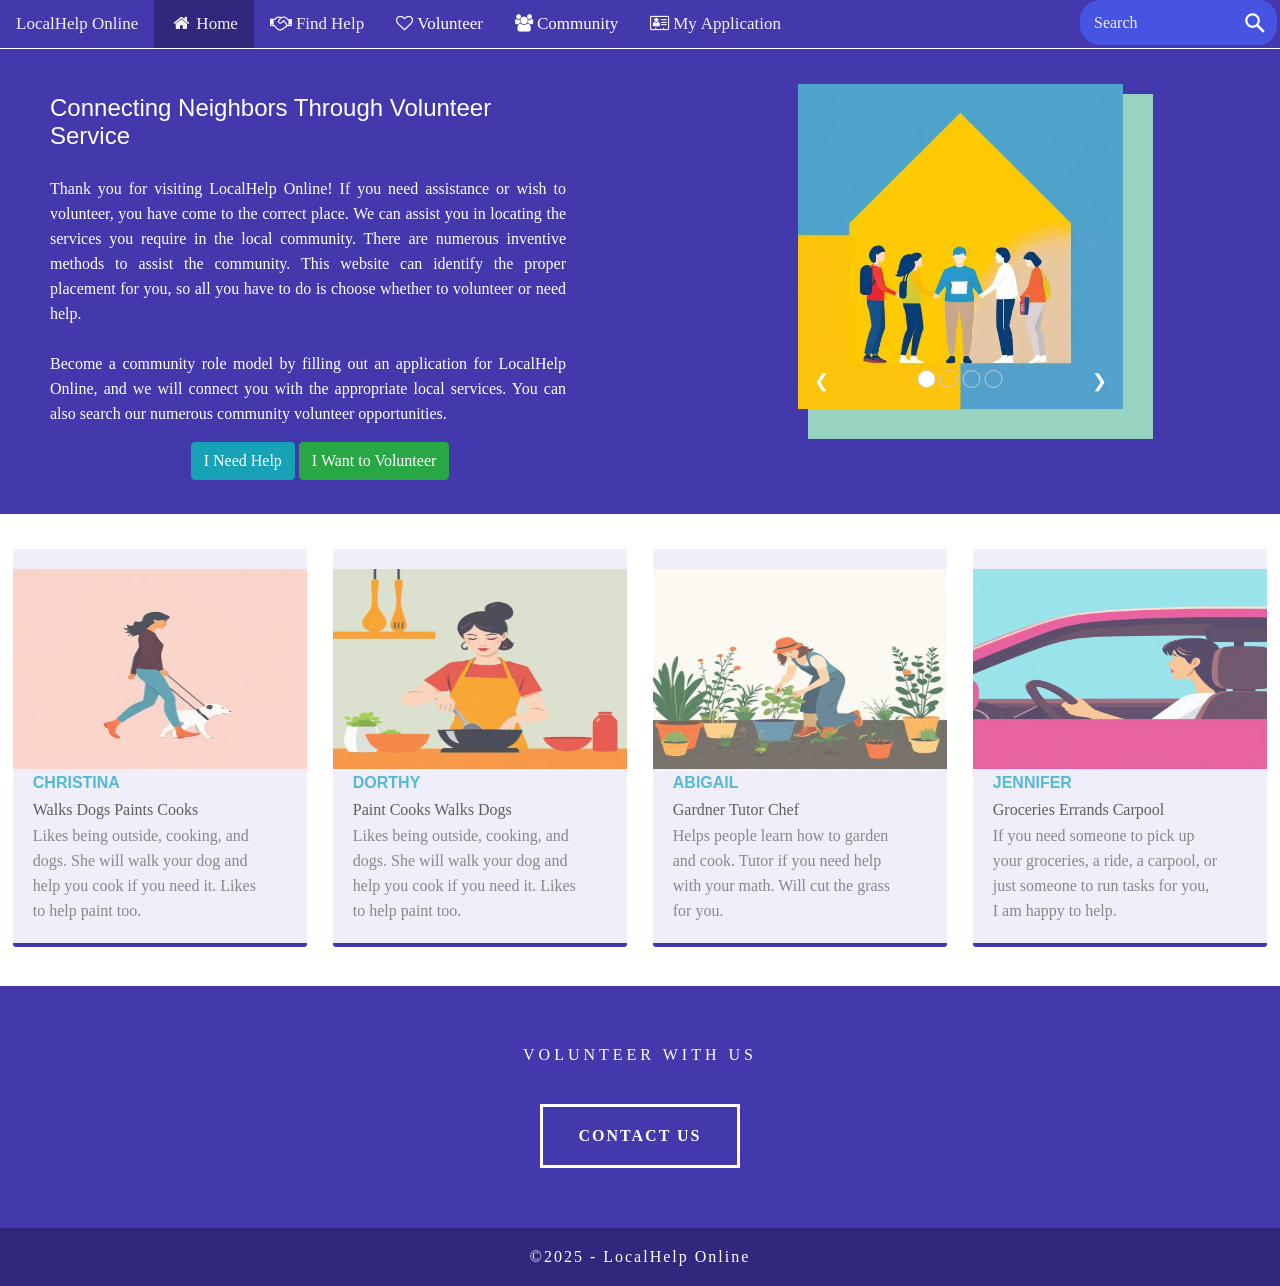
<file: index.html>
<!doctype html>
<html lang="en">
    <head>
        <meta charset="utf-8" />
        <meta name="robots" content="noindex,nofollow" />
        <link rel="icon" type="image/x-icon" href="images/favicon.ico" />
        <meta name="viewport" content="width=device-width, initial-scale=1" />
        <title>LocalHelp Online</title>
        <link href="styles.css" rel="stylesheet" type="text/css" />
        <link href="css/w3schools.css" rel="stylesheet" type="text/css" />
        <link
            rel="stylesheet"
            href="https://cdnjs.cloudflare.com/ajax/libs/font-awesome/4.7.0/css/font-awesome.min.css"
        />
        <style type="text/css"></style>
    </head>
    <body>
        <!-- Main Container -->
        <div class="container">
            <!-- Header -->
            <header class="header">
                <div class="topnav" id="myTopnav">
                    <a class="navbar-brand" href="index.html"
                        >LocalHelp Online</a
                    >
                    <a class="active" href="index.html"
                        ><i class="fa fa-fw fa-home"></i> Home</a
                    >
                    <a href="findhelp.html" class="fa fa-handshake-o">
                        Find Help</a
                    >
                    <div class="dropdown">
                        <button class="dropbtn">
                            <i class="fa fa-heart-o"> Volunteer</i>
                        </button>
                        <div class="dropdown-content">
                            <a href="https://caringforfriends.org/"
                                >Local Volunteer</a
                            >
                            <a href="https://tinyurl.com/4kmd5cbf"
                                >City Volunteer</a
                            >
                            <a href="https://www.volunteer.gov/s/"
                                >State Volunteer</a
                            >
                        </div>
                    </div>
                    <div class="dropdown">
                        <button class="dropbtn">
                            <i class="fa fa-group"> Community</i>
                        </button>
                        <div class="dropdown-content">
                            <a href="community.html">Local Community</a>
                            <a href="https://www.philafound.org/"
                                >City Community</a
                            >
                            <a href="https://tinyurl.com/2dtpbbkm"
                                >State Community</a
                            >
                        </div>
                    </div>
                    <a href="myapplication.html" class="fa fa-address-card-o">
                        My Application</a
                    >
                    <a
                        href="javascript:void(0);"
                        class="icon"
                        onclick="myFunction()"
                        >&#9776;</a
                    >
                    <form role="search" id="form">
                        <input
                            type="search"
                            id="query"
                            name="q"
                            placeholder=" Search "
                            aria-label="Search through site content"
                        />
                        <button_search>
                            <svg viewBox="0 0 1024 1024">
                                <path
                                    class="path1"
                                    d="M848.471 928l-263.059-263.059c-48.941 36.706-110.118 55.059-177.412 55.059-171.294 0-312-140.706-312-312s140.706-312 312-312c171.294 0 312 140.706 312 312 0 67.294-24.471 128.471-55.059 177.412l263.059 263.059-79.529 79.529zM189.623 408.078c0 121.364 97.091 218.455 218.455 218.455s218.455-97.091 218.455-218.455c0-121.364-103.159-218.455-218.455-218.455-121.364 0-218.455 97.091-218.455 218.455z"
                                ></path>
                            </svg>
                        </button_search>
                    </form>
                    <script>
                        const f = document.getElementById("form");
                        const q = document.getElementById("query");
                        const google =
                            "https://www.google.com/search?q=site%3A+";
                        const site = "localhelp.online";

                        function submitted(event) {
                            event.preventDefault();
                            const url = google + site + "+" + q.value;
                            const win = window.open(url, "_blank");
                            win.focus();
                        }
                        f.addEventListener("submit", submitted);
                    </script>
                </div>
            </header>
            <!-- Hero Section -->
            <section class="intro">
                <div class="column">
                    <h2>Connecting Neighbors Through Volunteer Service</h2>
                    <p>
                        Thank you for visiting LocalHelp Online! If you need
                        assistance or wish to volunteer, you have come to the
                        correct place. We can assist you in locating the
                        services you require in the local community. There are
                        numerous inventive methods to assist the community. This
                        website can identify the proper placement for you, so
                        all you have to do is choose whether to volunteer or
                        need help.
                    </p>
                    <p>
                        Become a community role model by filling out an
                        application for LocalHelp Online, and we will connect
                        you with the appropriate local services. You can also
                        search our numerous community volunteer opportunities.
                    </p>
                    <button type="button" class="btn btn-info btn-md">
                        I Need Help
                    </button>
                    <button type="button" class="btn btn-success btn-md">
                        I Want to Volunteer
                    </button>
                </div>
                <div class="column">
                    <div class="w3-content w3-display-container" style="max-width:325px">
                      <img class="mySlides" src="images/volunteer.jpeg" style="width:100%">
                      <img class="mySlides" src="images/community.jpeg" style="width:100%">
                      <img class="mySlides" src="images/community6.jpeg" style="width:100%">
                      <img class="mySlides" src="images/community7.jpeg" style="width:100%">
                      <div class="w3-center w3-container w3-section w3-large w3-text-white w3-display-bottommiddle" style="width:100%">
                        <div class="w3-left w3-hover-text-khaki" onclick="plusDivs(-1)">&#10094;</div>
                        <div class="w3-right w3-hover-text-khaki" onclick="plusDivs(1)">&#10095;</div>
                        <span class="w3-badge demo w3-border w3-transparent w3-hover-white" onclick="currentDiv(1)"></span>
                        <span class="w3-badge demo w3-border w3-transparent w3-hover-white" onclick="currentDiv(2)"></span>
                        <span class="w3-badge demo w3-border w3-transparent w3-hover-white" onclick="currentDiv(3)"></span>
                        <span class="w3-badge demo w3-border w3-transparent w3-hover-white" onclick="currentDiv(4)"></span>
                      </div>
                    </div>

                    <script>
                    var slideIndex = 1;
                    showDivs(slideIndex);

                    function plusDivs(n) {
                      showDivs(slideIndex += n);
                    }

                    function currentDiv(n) {
                      showDivs(slideIndex = n);
                    }

                    function showDivs(n) {
                      var i;
                      var x = document.getElementsByClassName("mySlides");
                      var dots = document.getElementsByClassName("demo");
                      if (n > x.length) {slideIndex = 1}
                      if (n < 1) {slideIndex = x.length}
                      for (i = 0; i < x.length; i++) {
                        x[i].style.display = "none";
                      }
                      for (i = 0; i < dots.length; i++) {
                        dots[i].className = dots[i].className.replace(" w3-white", "");
                      }
                      x[slideIndex-1].style.display = "block";
                      dots[slideIndex-1].className += " w3-white";
                    }
                    </script>
                </div>
            </section>
            <!-- Stats Gallery Section -->
            <div class="gallery">
                <div class="thumbnail">
                    <a href="#"
                        ><img
                            src="images/walking_dog.jpeg"
                            alt=""
                            width="2000"
                            class="cards"
                    /></a>
                    <h4>CHRISTINA</h4>
                    <p class="tag">Walks Dogs Paints Cooks</p>
                    <p class="text_column">
                        Likes being outside, cooking, and dogs. She will walk
                        your dog and help you cook if you need it. Likes to help
                        paint too.
                    </p>
                </div>
                <div class="thumbnail">
                    <a href="#"
                        ><img
                            src="images/cooking.jpeg"
                            alt=""
                            width="2000"
                            class="cards"
                    /></a>
                    <h4>DORTHY</h4>
                    <p class="tag">Paint Cooks Walks Dogs</p>
                    <p class="text_column">
                        Likes being outside, cooking, and dogs. She will walk
                        your dog and help you cook if you need it. Likes to help
                        paint too.
                    </p>
                </div>
                <div class="thumbnail">
                    <a href="#"
                        ><img
                            src="images/gardening.jpeg"
                            alt=""
                            width="2000"
                            class="cards"
                    /></a>
                    <h4>ABIGAIL</h4>
                    <p class="tag">Gardner Tutor Chef</p>
                    <p class="text_column">
                        Helps people learn how to garden and cook. Tutor if you
                        need help with your math. Will cut the grass for you.
                    </p>
                </div>
                <div class="thumbnail">
                    <a href="#"
                        ><img
                            src="images/driving.jpeg"
                            alt=""
                            width="2000"
                            class="cards"
                    /></a>
                    <h4>JENNIFER</h4>
                    <p class="tag">Groceries Errands Carpool</p>
                    <p class="text_column">
                        If you need someone to pick up your groceries, a ride, a
                        carpool, or just someone to run tasks for you, I am
                        happy to help.&nbsp;
                    </p>
                </div>
            </div>
            <!-- Bottom Gallery You can include another gallery section.
            Just copy and paste the gallery class -->

            <!-- Footer Section -->
            <footer id="contact">
                <p class="hero_header">VOLUNTEER WITH US</p>
                <div class="button">
                    <a href="mailto:info@localhelp.online" class="contact">
                        Contact Us</a
                    >
            </footer>
            <!-- Copyrights Section -->
            <div class="copyright">
                &copy;2025 - <strong>LocalHelp Online</strong>
            </div>
        </div>
        <!-- Main Container Ends -->
        <!-- Toggle between adding and removing the "responsive" class to topnav
        when the user clicks on the icon -->
        <script>
            function myFunction() {
                var x = document.getElementById("myTopnav");
                if (x.className === "topnav") {
                    x.className += " responsive";
                } else {
                    x.className = "topnav";
                }
            }
        </script>
    </body>
</html>
</file>
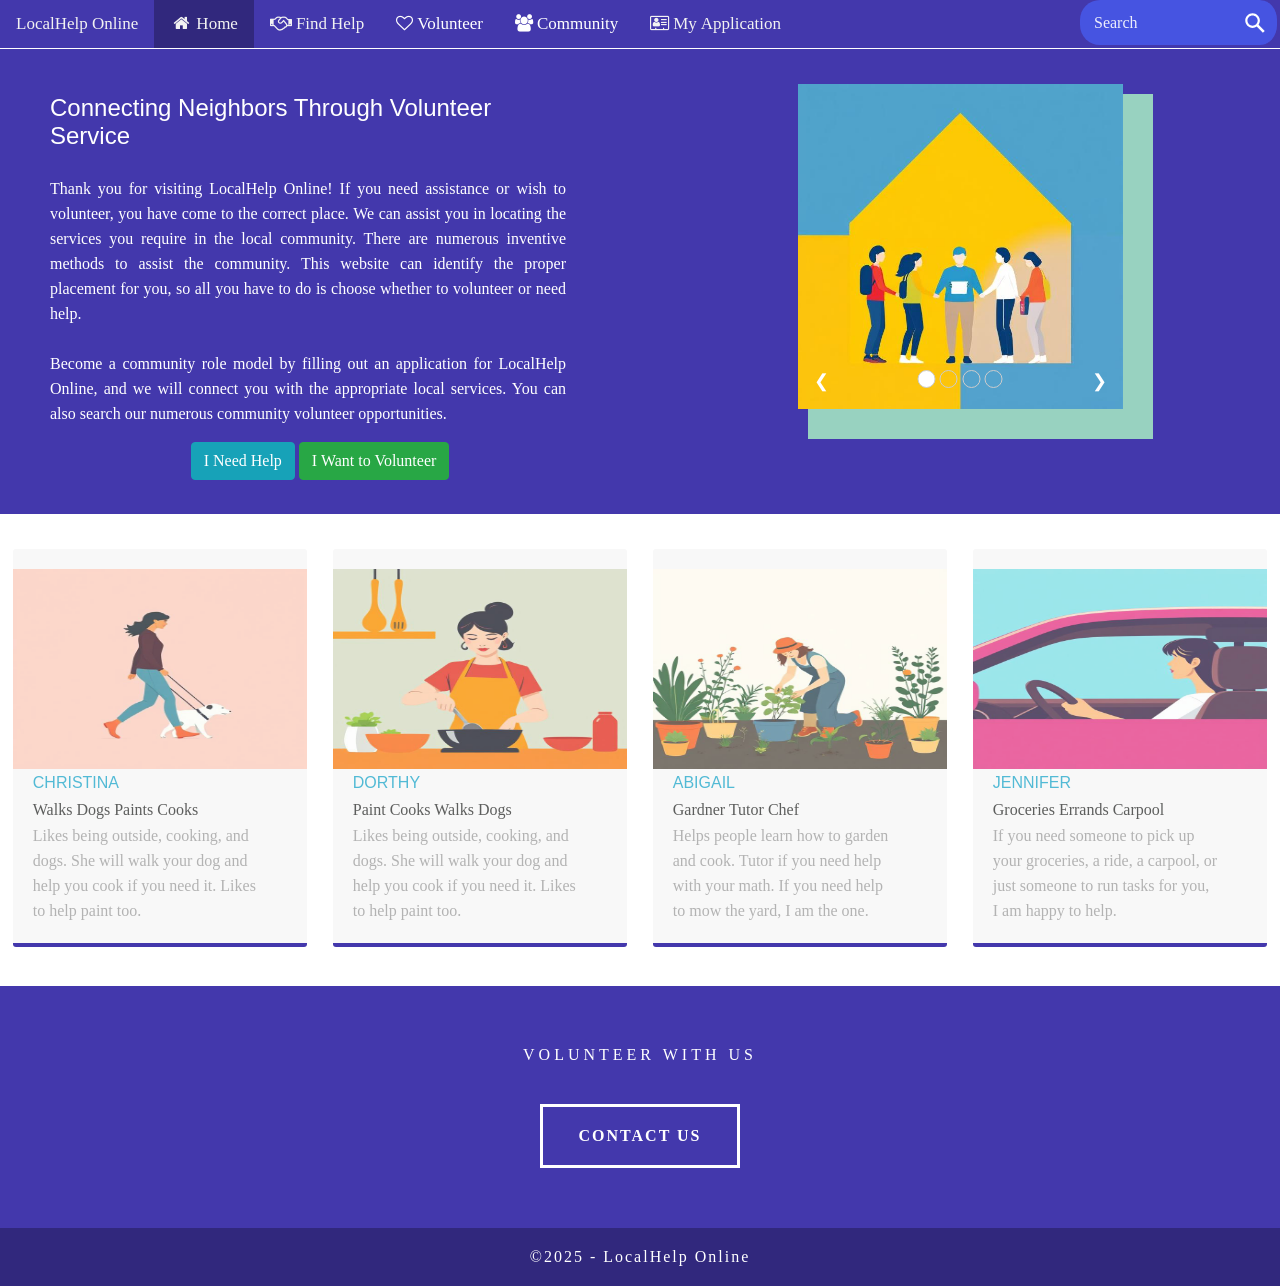
<file: test/localhelp/index.html>
<!doctype html>
<html lang="en">
    <head>
        <meta charset="utf-8" />
        <meta name="robots" content="noindex,nofollow" />
        <link rel="icon" type="image/x-icon" href="images/favicon.ico" />
        <meta name="viewport" content="width=device-width, initial-scale=1" />
        <title>LocalHelp Online</title>
        <link href="styles.css" rel="stylesheet" type="text/css" />
        <link href="css/w3schools.css" rel="stylesheet" type="text/css" />
        <link
            rel="stylesheet"
            href="https://cdnjs.cloudflare.com/ajax/libs/font-awesome/4.7.0/css/font-awesome.min.css"
        />
        <style type="text/css"></style>
    </head>
    <body>
        <!-- Main Container -->
        <div class="container">
            <!-- Header -->
            <header class="header">
                <div class="topnav" id="myTopnav">
                    <a class="navbar-brand" href="index.html"
                        >LocalHelp Online</a
                    >
                    <a class="active" href="index.html"
                        ><i class="fa fa-fw fa-home"></i> Home</a
                    >
                    <a href="findhelp.html" class="fa fa-handshake-o">
                        Find Help</a
                    >
                    <div class="dropdown">
                        <button class="dropbtn">
                            <i class="fa fa-heart-o"> Volunteer</i>
                        </button>
                        <div class="dropdown-content">
                            <a href="https://caringforfriends.org/"
                                >Local Volunteer</a
                            >
                            <a href="https://tinyurl.com/4kmd5cbf"
                                >City Volunteer</a
                            >
                            <a href="https://www.volunteer.gov/s/"
                                >State Volunteer</a
                            >
                        </div>
                    </div>
                    <div class="dropdown">
                        <button class="dropbtn">
                            <i class="fa fa-group"> Community</i>
                        </button>
                        <div class="dropdown-content">
                            <a href="community.html">Local Community</a>
                            <a href="https://www.philafound.org/"
                                >City Community</a
                            >
                            <a href="https://tinyurl.com/2dtpbbkm"
                                >State Community</a
                            >
                        </div>
                    </div>
                    <a href="myapplication.html" class="fa fa-address-card-o">
                        My Application</a
                    >
                    <a
                        href="javascript:void(0);"
                        class="icon"
                        onclick="myFunction()"
                        >&#9776;</a
                    >
                    <form role="search" id="form">
                        <input
                            type="search"
                            id="query"
                            name="q"
                            placeholder=" Search "
                            aria-label="Search through site content"
                        />
                        <button_search>
                            <svg viewBox="0 0 1024 1024">
                                <path
                                    class="path1"
                                    d="M848.471 928l-263.059-263.059c-48.941 36.706-110.118 55.059-177.412 55.059-171.294 0-312-140.706-312-312s140.706-312 312-312c171.294 0 312 140.706 312 312 0 67.294-24.471 128.471-55.059 177.412l263.059 263.059-79.529 79.529zM189.623 408.078c0 121.364 97.091 218.455 218.455 218.455s218.455-97.091 218.455-218.455c0-121.364-103.159-218.455-218.455-218.455-121.364 0-218.455 97.091-218.455 218.455z"
                                ></path>
                            </svg>
                        </button_search>
                    </form>
                    <script>
                        const f = document.getElementById("form");
                        const q = document.getElementById("query");
                        const google =
                            "https://www.google.com/search?q=site%3A+";
                        const site = "localhelp.online";

                        function submitted(event) {
                            event.preventDefault();
                            const url = google + site + "+" + q.value;
                            const win = window.open(url, "_blank");
                            win.focus();
                        }
                        f.addEventListener("submit", submitted);
                    </script>
                </div>
            </header>
            <!-- Hero Section -->
            <section class="intro">
                <div class="column">
                    <h2>Connecting Neighbors Through Volunteer Service</h2>
                    <p>
                        Thank you for visiting LocalHelp Online! If you need
                        assistance or wish to volunteer, you have come to the
                        correct place. We can assist you in locating the
                        services you require in the local community. There are
                        numerous inventive methods to assist the community. This
                        website can identify the proper placement for you, so
                        all you have to do is choose whether to volunteer or
                        need help.
                    </p>
                    <p>
                        Become a community role model by filling out an
                        application for LocalHelp Online, and we will connect
                        you with the appropriate local services. You can also
                        search our numerous community volunteer opportunities.
                    </p>
                    <button type="button" class="btn btn-info btn-md">
                        I Need Help
                    </button>
                    <button type="button" class="btn btn-success btn-md">
                        I Want to Volunteer
                    </button>
                </div>
                <div class="column">
                    <div class="w3-content w3-display-container" style="max-width:325px">
                      <img class="mySlides" src="images/volunteer.jpeg" style="width:100%">
                      <img class="mySlides" src="images/community.jpeg" style="width:100%">
                      <img class="mySlides" src="images/community6.jpeg" style="width:100%">
                      <img class="mySlides" src="images/community7.jpeg" style="width:100%">
                      <div class="w3-center w3-container w3-section w3-large w3-text-white w3-display-bottommiddle" style="width:100%">
                        <div class="w3-left w3-hover-text-khaki" onclick="plusDivs(-1)">&#10094;</div>
                        <div class="w3-right w3-hover-text-khaki" onclick="plusDivs(1)">&#10095;</div>
                        <span class="w3-badge demo w3-border w3-transparent w3-hover-white" onclick="currentDiv(1)"></span>
                        <span class="w3-badge demo w3-border w3-transparent w3-hover-white" onclick="currentDiv(2)"></span>
                        <span class="w3-badge demo w3-border w3-transparent w3-hover-white" onclick="currentDiv(3)"></span>
                        <span class="w3-badge demo w3-border w3-transparent w3-hover-white" onclick="currentDiv(4)"></span>
                      </div>
                    </div>

                    <script>
                    var slideIndex = 1;
                    showDivs(slideIndex);

                    function plusDivs(n) {
                      showDivs(slideIndex += n);
                    }

                    function currentDiv(n) {
                      showDivs(slideIndex = n);
                    }

                    function showDivs(n) {
                      var i;
                      var x = document.getElementsByClassName("mySlides");
                      var dots = document.getElementsByClassName("demo");
                      if (n > x.length) {slideIndex = 1}
                      if (n < 1) {slideIndex = x.length}
                      for (i = 0; i < x.length; i++) {
                        x[i].style.display = "none";
                      }
                      for (i = 0; i < dots.length; i++) {
                        dots[i].className = dots[i].className.replace(" w3-white", "");
                      }
                      x[slideIndex-1].style.display = "block";
                      dots[slideIndex-1].className += " w3-white";
                    }
                    </script>
                </div>
            </section>
            <!-- Stats Gallery Section -->
            <div class="gallery">
                <div class="thumbnail">
                    <a href="#"
                        ><img
                            src="images/walking_dog.jpeg"
                            alt=""
                            width="2000"
                            class="cards"
                    /></a>
                    <h4>CHRISTINA</h4>
                    <p class="tag">Walks Dogs Paints Cooks</p>
                    <p class="text_column">
                        Likes being outside, cooking, and dogs. She will walk
                        your dog and help you cook if you need it. Likes to help
                        paint too.
                    </p>
                </div>
                <div class="thumbnail">
                    <a href="#"
                        ><img
                            src="images/cooking.jpeg"
                            alt=""
                            width="2000"
                            class="cards"
                    /></a>
                    <h4>DORTHY</h4>
                    <p class="tag">Paint Cooks Walks Dogs</p>
                    <p class="text_column">
                        Likes being outside, cooking, and dogs. She will walk
                        your dog and help you cook if you need it. Likes to help
                        paint too.
                    </p>
                </div>
                <div class="thumbnail">
                    <a href="#"
                        ><img
                            src="images/gardening.jpeg"
                            alt=""
                            width="2000"
                            class="cards"
                    /></a>
                    <h4>ABIGAIL</h4>
                    <p class="tag">Gardner Tutor Chef</p>
                    <p class="text_column">
                        Helps people learn how to garden and cook. Tutor if you
                        need help with your math. If you need help to mow the
                        yard, I am the one.
                    </p>
                </div>
                <div class="thumbnail">
                    <a href="#"
                        ><img
                            src="images/driving.jpeg"
                            alt=""
                            width="2000"
                            class="cards"
                    /></a>
                    <h4>JENNIFER</h4>
                    <p class="tag">Groceries Errands Carpool</p>
                    <p class="text_column">
                        If you need someone to pick up your groceries, a ride, a
                        carpool, or just someone to run tasks for you, I am
                        happy to help.&nbsp;
                    </p>
                </div>
            </div>
            <!-- Bottom Gallery You can include another gallery section.
            Just copy and paste the gallery class -->

            <!-- Footer Section -->
            <footer id="contact">
                <p class="hero_header">VOLUNTEER WITH US</p>
                <div class="button">
                    <a href="mailto:info@localhelp.online" class="contact">
                        Contact Us</a
                    >
            </footer>
            <!-- Copyrights Section -->
            <div class="copyright">
                &copy;2025 - <strong>LocalHelp Online</strong>
            </div>
        </div>
        <!-- Main Container Ends -->
        <!-- Toggle between adding and removing the "responsive" class to topnav
        when the user clicks on the icon -->
        <script>
            function myFunction() {
                var x = document.getElementById("myTopnav");
                if (x.className === "topnav") {
                    x.className += " responsive";
                } else {
                    x.className = "topnav";
                }
            }
        </script>
    </body>
</html>
</file>
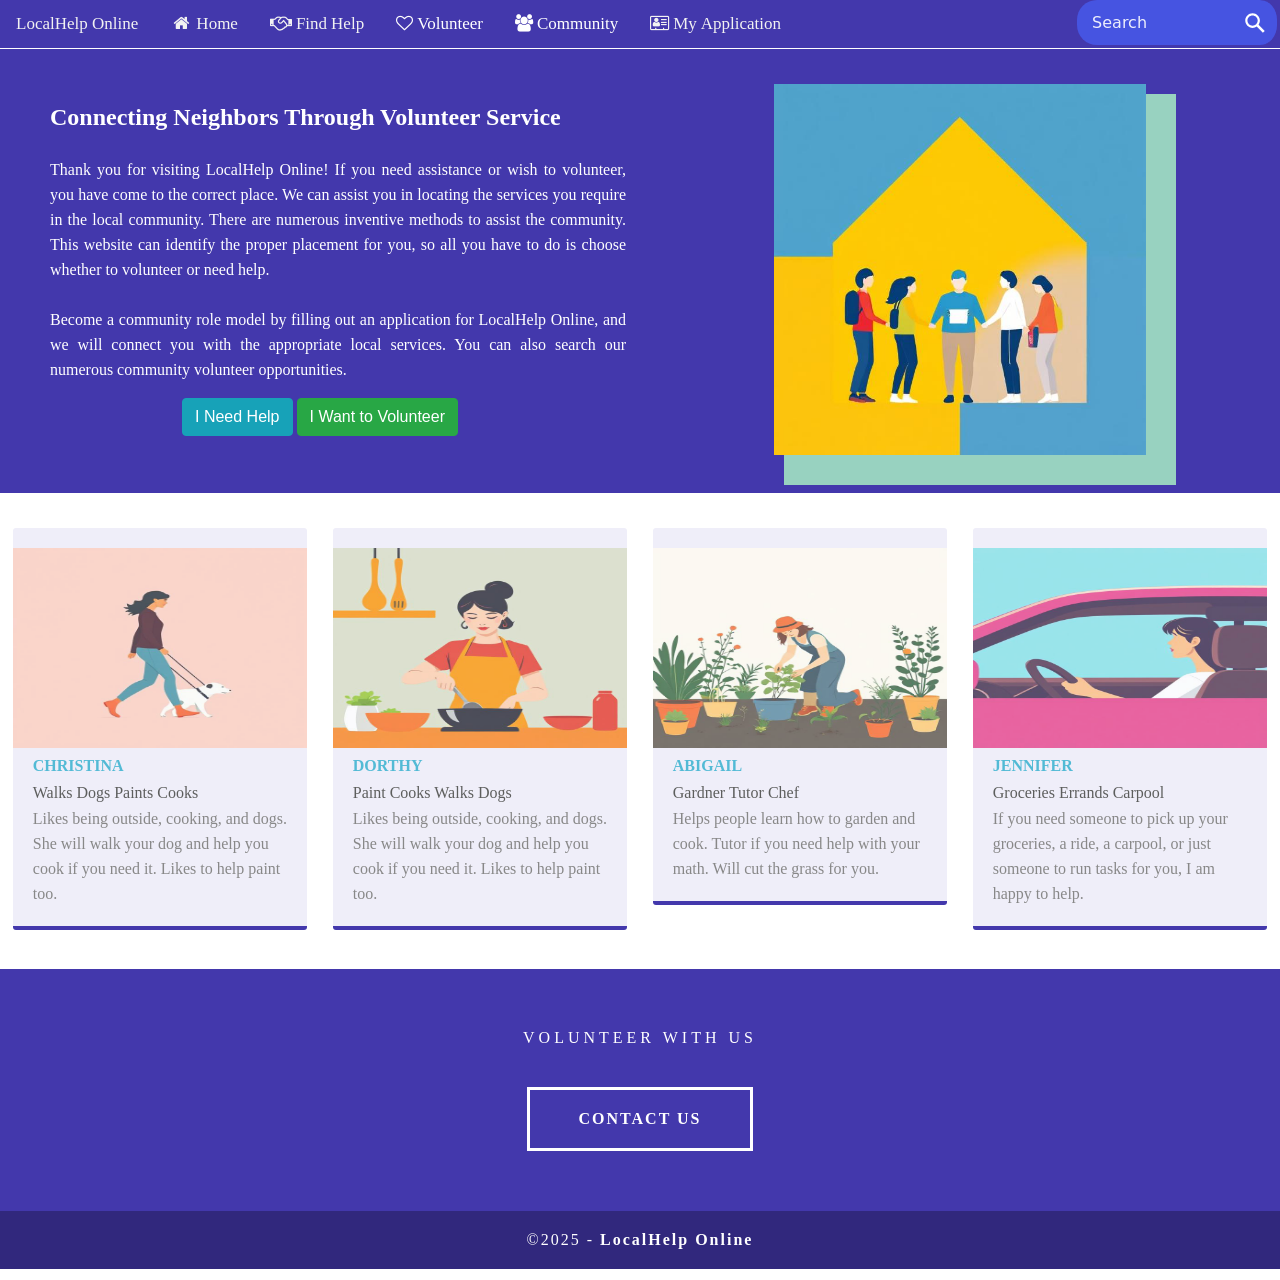
<file: community.html>
<!doctype html>
<html lang="en">
    <head>
        <meta charset="utf-8" />
        <meta name="robots" content="noindex,nofollow" />
        <link rel="icon" type="image/x-icon" href="images/favicon.ico" />
        <meta name="viewport" content="width=device-width, initial-scale=1" />
        <title>LocalHelp Online</title>
        <link href="styles.css" rel="stylesheet" type="text/css" />
        <link
            rel="stylesheet"
            href="https://cdnjs.cloudflare.com/ajax/libs/font-awesome/4.7.0/css/font-awesome.min.css"
        />
        <style type="text/css"></style>
    </head>
    <body>
        <!-- Main Container -->
        <div class="container">
            <!-- Header -->
            <header class="header">
                <div class="topnav" id="myTopnav">
                    <a class="navbar-brand" href="index.html"
                        >LocalHelp Online</a
                    >
                    <!-- <img class="logo_image" src="images/localhelp_logo.png"> -->
                    <a href="index.html"
                        ><i class="fa fa-fw fa-home"></i> Home</a
                    >
                    <a href="findhelp.html" class="fa fa-handshake-o">
                        Find Help</a
                    >
                    <div class="dropdown">
                        <button class="dropbtn">
                            <i class="fa fa-heart-o"> Volunteer</i>
                        </button>
                        <div class="dropdown-content">
                            <a href="https://caringforfriends.org/"
                                >Local Volunteer</a
                            >
                            <a href="https://tinyurl.com/4kmd5cbf"
                                >City Volunteer</a
                            >
                            <a href="https://www.volunteer.gov/s/"
                                >State Volunteer</a
                            >
                        </div>
                    </div>
                    <div class="dropdown">
                        <button class="dropbtn">
                            <i class="fa fa-group"> Community</i>
                        </button>
                        <div class="dropdown-content">
                            <a href="community.html">Local Community</a>
                            <a href="https://www.philafound.org/"
                                >City Community</a
                            >
                            <a href="https://tinyurl.com/2dtpbbkm"
                                >State Community</a
                            >
                        </div>
                    </div>
                    <a href="myapplication.html" class="fa fa-address-card-o">
                        My Application</a
                    >
                    <!-- <a href="#"><i class="fa fa-fw fa-search"></i> Search</a> -->
                    <a
                        href="javascript:void(0);"
                        class="icon"
                        onclick="myFunction()"
                        >&#9776;</a
                    >
                    <form role="search" id="form">
                        <input
                            type="search"
                            id="query"
                            name="q"
                            placeholder=" Search "
                            aria-label="Search through site content"
                        />
                        <button_search>
                            <svg viewBox="0 0 1024 1024">
                                <path
                                    class="path1"
                                    d="M848.471 928l-263.059-263.059c-48.941 36.706-110.118 55.059-177.412 55.059-171.294 0-312-140.706-312-312s140.706-312 312-312c171.294 0 312 140.706 312 312 0 67.294-24.471 128.471-55.059 177.412l263.059 263.059-79.529 79.529zM189.623 408.078c0 121.364 97.091 218.455 218.455 218.455s218.455-97.091 218.455-218.455c0-121.364-103.159-218.455-218.455-218.455-121.364 0-218.455 97.091-218.455 218.455z"
                                ></path>
                            </svg>
                        </button_search>
                    </form>
                    <script>
                        const f = document.getElementById("form");
                        const q = document.getElementById("query");
                        const google =
                            "https://www.google.com/search?q=site%3A+";
                        const site = "localhelp.online";

                        function submitted(event) {
                            event.preventDefault();
                            const url = google + site + "+" + q.value;
                            const win = window.open(url, "_blank");
                            win.focus();
                        }
                        f.addEventListener("submit", submitted);
                    </script>
                </div>
            </header>
            <!-- Hero Section -->
            <section class="intro">
                <div class="column">
                    <h2>Connecting Neighbors Through Volunteer Service</h2>
                    <p>
                        Thank you for visiting LocalHelp Online! If you need
                        assistance or wish to volunteer, you have come to the
                        correct place. We can assist you in locating the
                        services you require in the local community. There are
                        numerous inventive methods to assist the community. This
                        website can identify the proper placement for you, so
                        all you have to do is choose whether to volunteer or
                        need help.
                    </p>
                    <p>
                        Become a community role model by filling out an
                        application for LocalHelp Online, and we will connect
                        you with the appropriate local services. You can also
                        search our numerous community volunteer opportunities.
                    </p>
                    <button type="button" class="btn btn-info btn-md">
                        I Need Help
                    </button>
                    <button type="button" class="btn btn-success btn-md">
                        I Want to Volunteer
                    </button>
                </div>
                <div class="column">
                    <img src="images/volunteer.jpeg" alt="" class="profile" />
                </div>
            </section>
            <!-- Stats Gallery Section -->
            <div class="gallery">
                <div class="thumbnail">
                    <a href="#"
                        ><img
                            src="images/walking_dog.jpeg"
                            alt=""
                            width="2000"
                            class="cards"
                    /></a>
                    <h4>CHRISTINA</h4>
                    <p class="tag">Walks Dogs Paints Cooks</p>
                    <p class="text_column">
                        Likes being outside, cooking, and dogs. She will walk
                        your dog and help you cook if you need it. Likes to help
                        paint too.
                    </p>
                </div>
                <div class="thumbnail">
                    <a href="#"
                        ><img
                            src="images/cooking.jpeg"
                            alt=""
                            width="2000"
                            class="cards"
                    /></a>
                    <h4>DORTHY</h4>
                    <p class="tag">Paint Cooks Walks Dogs</p>
                    <p class="text_column">
                        Likes being outside, cooking, and dogs. She will walk
                        your dog and help you cook if you need it. Likes to help
                        paint too.
                    </p>
                </div>
                <div class="thumbnail">
                    <a href="#"
                        ><img
                            src="images/gardening.jpeg"
                            alt=""
                            width="2000"
                            class="cards"
                    /></a>
                    <h4>ABIGAIL</h4>
                    <p class="tag">Gardner Tutor Chef</p>
                    <p class="text_column">
                        Helps people learn how to garden and cook. Tutor if you
                        need help with your math. Will cut the grass for you.
                    </p>
                </div>
                <div class="thumbnail">
                    <a href="#"
                        ><img
                            src="images/driving.jpeg"
                            alt=""
                            width="2000"
                            class="cards"
                    /></a>
                    <h4>JENNIFER</h4>
                    <p class="tag">Groceries Errands Carpool</p>
                    <p class="text_column">
                        If you need someone to pick up your groceries, a ride, a
                        carpool, or just someone to run tasks for you, I am
                        happy to help.&nbsp;
                    </p>
                </div>
            </div>
            <!-- Bottom Gallery You can include another gallery section.
            Just copy and paste the gallery class -->

            <!-- Footer Section -->
            <footer id="contact">
                <p class="hero_header">VOLUNTEER WITH US</p>
                <div class="button">
                    <a href="mailto:info@localhelp.online" class="contact">
                        Contact Us</a
                    >
                </div>
            </footer>
            <!-- Copyrights Section -->
            <div class="copyright">
                &copy;2025 - <strong>LocalHelp Online</strong>
            </div>
        </div>
        <!-- Main Container Ends -->
        <!-- Toggle between adding and removing the "responsive" class to topnav
        when the user clicks on the icon -->
        <script>
            function myFunction() {
                var x = document.getElementById("myTopnav");
                if (x.className === "topnav") {
                    x.className += " responsive";
                } else {
                    x.className = "topnav";
                }
            }
        </script>
    </body>
</html>
</file>
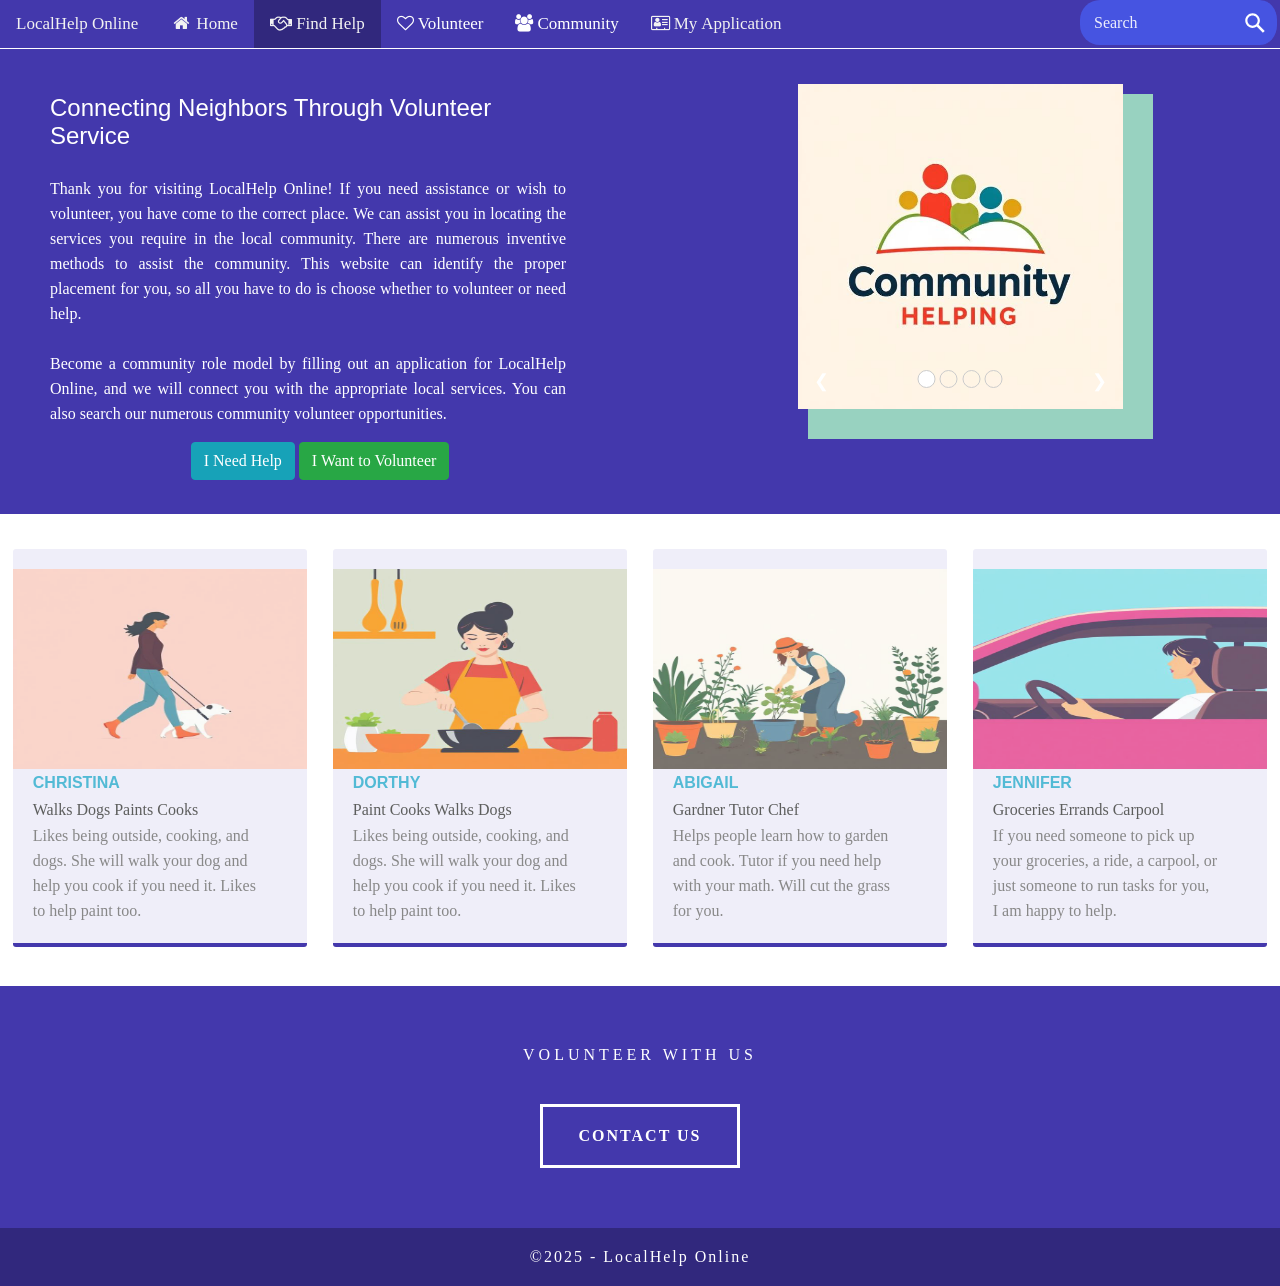
<file: findhelp.html>
<!doctype html>
<html lang="en">
    <head>
        <meta charset="utf-8" />
        <meta name="robots" content="noindex,nofollow" />
        <link rel="icon" type="image/x-icon" href="images/favicon.ico" />
        <meta name="viewport" content="width=device-width, initial-scale=1" />
        <title>LocalHelp Online</title>
        <link href="styles.css" rel="stylesheet" type="text/css" />
        <link href="css/w3schools.css" rel="stylesheet" type="text/css" />
        <link
            rel="stylesheet"
            href="https://cdnjs.cloudflare.com/ajax/libs/font-awesome/4.7.0/css/font-awesome.min.css"
        />
        <style type="text/css"></style>
    </head>
    <body>
        <!-- Main Container -->
        <div class="container">
            <!-- Header -->
            <header class="header">
                <div class="topnav" id="myTopnav">
                    <a class="navbar-brand" href="index.html"
                        >LocalHelp Online</a
                    >
                    <a href="index.html"
                        ><i class="fa fa-fw fa-home"></i> Home</a
                    >
                    <a class="active" href="findhelp.html"
                        ><i class="fa fa-handshake-o"></i> Find Help</a
                    >
                    <div class="dropdown">
                        <button class="dropbtn">
                            <i class="fa fa-heart-o"> Volunteer</i>
                        </button>
                        <div class="dropdown-content">
                            <a href="https://caringforfriends.org/"
                                >Local Volunteer</a
                            >
                            <a href="https://tinyurl.com/4kmd5cbf"
                                >City Volunteer</a
                            >
                            <a href="https://www.volunteer.gov/s/"
                                >State Volunteer</a
                            >
                        </div>
                    </div>
                    <div class="dropdown">
                        <button class="dropbtn">
                            <i class="fa fa-group"> Community</i>
                        </button>
                        <div class="dropdown-content">
                            <a href="community.html">Local Community</a>
                            <a href="https://www.philafound.org/"
                                >City Community</a
                            >
                            <a href="https://tinyurl.com/2dtpbbkm"
                                >State Community</a
                            >
                        </div>
                    </div>
                    <a href="myapplication.html" class="fa fa-address-card-o">
                        My Application</a
                    >
                    <a
                        href="javascript:void(0);"
                        class="icon"
                        onclick="myFunction()"
                        >&#9776;</a
                    >
                    <form role="search" id="form">
                        <input
                            type="search"
                            id="query"
                            name="q"
                            placeholder=" Search "
                            aria-label="Search through site content"
                        />
                        <button_search>
                            <svg viewBox="0 0 1024 1024">
                                <path
                                    class="path1"
                                    d="M848.471 928l-263.059-263.059c-48.941 36.706-110.118 55.059-177.412 55.059-171.294 0-312-140.706-312-312s140.706-312 312-312c171.294 0 312 140.706 312 312 0 67.294-24.471 128.471-55.059 177.412l263.059 263.059-79.529 79.529zM189.623 408.078c0 121.364 97.091 218.455 218.455 218.455s218.455-97.091 218.455-218.455c0-121.364-103.159-218.455-218.455-218.455-121.364 0-218.455 97.091-218.455 218.455z"
                                ></path>
                            </svg>
                        </button_search>
                    </form>
                    <script>
                        const f = document.getElementById("form");
                        const q = document.getElementById("query");
                        const google =
                            "https://www.google.com/search?q=site%3A+";
                        const site = "localhelp.online";

                        function submitted(event) {
                            event.preventDefault();
                            const url = google + site + "+" + q.value;
                            const win = window.open(url, "_blank");
                            win.focus();
                        }
                        f.addEventListener("submit", submitted);
                    </script>
                </div>
            </header>
            <!-- Hero Section -->
            <section class="intro">
                <div class="column">
                    <h2>Connecting Neighbors Through Volunteer Service</h2>
                    <p>
                        Thank you for visiting LocalHelp Online! If you need
                        assistance or wish to volunteer, you have come to the
                        correct place. We can assist you in locating the
                        services you require in the local community. There are
                        numerous inventive methods to assist the community. This
                        website can identify the proper placement for you, so
                        all you have to do is choose whether to volunteer or
                        need help.
                    </p>
                    <p>
                        Become a community role model by filling out an
                        application for LocalHelp Online, and we will connect
                        you with the appropriate local services. You can also
                        search our numerous community volunteer opportunities.
                    </p>
                    <button type="button" class="btn btn-info btn-md">
                        I Need Help
                    </button>
                    <button type="button" class="btn btn-success btn-md">
                        I Want to Volunteer
                    </button>
                </div>
                <div class="column">
                    <div class="w3-content w3-display-container" style="max-width:325px">
                      <img class="mySlides" src="images/community_logo.jpeg" alt="Community Logo"  style="width:100%">
                      <img class="mySlides" src="images/community2.jpeg" alt="Community Image Two" style="width:100%">
                      <img class="mySlides" src="images/community3.jpeg" alt="Community Image Three" style="width:100%">
                      <img class="mySlides" src="images/community5.jpeg" alt="Community Help" style="width:100%">
                      <div class="w3-center w3-container w3-section w3-large w3-text-white w3-display-bottommiddle" style="width:100%">
                        <div class="w3-left w3-hover-text-khaki" onclick="plusDivs(-1)">&#10094;</div>
                        <div class="w3-right w3-hover-text-khaki" onclick="plusDivs(1)">&#10095;</div>
                        <span class="w3-badge demo w3-border w3-transparent w3-hover-white" onclick="currentDiv(1)"></span>
                        <span class="w3-badge demo w3-border w3-transparent w3-hover-white" onclick="currentDiv(2)"></span>
                        <span class="w3-badge demo w3-border w3-transparent w3-hover-white" onclick="currentDiv(3)"></span>
                        <span class="w3-badge demo w3-border w3-transparent w3-hover-white" onclick="currentDiv(4)"></span>
                      </div>
                    </div>

                    <script>
                    var slideIndex = 1;
                    showDivs(slideIndex);

                    function plusDivs(n) {
                      showDivs(slideIndex += n);
                    }

                    function currentDiv(n) {
                      showDivs(slideIndex = n);
                    }

                    function showDivs(n) {
                      var i;
                      var x = document.getElementsByClassName("mySlides");
                      var dots = document.getElementsByClassName("demo");
                      if (n > x.length) {slideIndex = 1}
                      if (n < 1) {slideIndex = x.length}
                      for (i = 0; i < x.length; i++) {
                        x[i].style.display = "none";
                      }
                      for (i = 0; i < dots.length; i++) {
                        dots[i].className = dots[i].className.replace(" w3-white", "");
                      }
                      x[slideIndex-1].style.display = "block";
                      dots[slideIndex-1].className += " w3-white";
                    }
                    </script>
                </div>
            </section>
            <!-- Stats Gallery Section -->
            <div class="gallery">
                <div class="thumbnail">
                    <a href="#"
                        ><img
                            src="images/walking_dog.jpeg"
                            alt=""
                            width="2000"
                            class="cards"
                    /></a>
                    <h4>CHRISTINA</h4>
                    <p class="tag">Walks Dogs Paints Cooks</p>
                    <p class="text_column">
                        Likes being outside, cooking, and dogs. She will walk
                        your dog and help you cook if you need it. Likes to help
                        paint too.
                    </p>
                </div>
                <div class="thumbnail">
                    <a href="#"
                        ><img
                            src="images/cooking.jpeg"
                            alt=""
                            width="2000"
                            class="cards"
                    /></a>
                    <h4>DORTHY</h4>
                    <p class="tag">Paint Cooks Walks Dogs</p>
                    <p class="text_column">
                        Likes being outside, cooking, and dogs. She will walk
                        your dog and help you cook if you need it. Likes to help
                        paint too.
                    </p>
                </div>
                <div class="thumbnail">
                    <a href="#"
                        ><img
                            src="images/gardening.jpeg"
                            alt=""
                            width="2000"
                            class="cards"
                    /></a>
                    <h4>ABIGAIL</h4>
                    <p class="tag">Gardner Tutor Chef</p>
                    <p class="text_column">
                        Helps people learn how to garden and cook. Tutor if you
                        need help with your math. Will cut the grass for you.
                    </p>
                </div>
                <div class="thumbnail">
                    <a href="#"
                        ><img
                            src="images/driving.jpeg"
                            alt=""
                            width="2000"
                            class="cards"
                    /></a>
                    <h4>JENNIFER</h4>
                    <p class="tag">Groceries Errands Carpool</p>
                    <p class="text_column">
                        If you need someone to pick up your groceries, a ride, a
                        carpool, or just someone to run tasks for you, I am
                        happy to help.&nbsp;
                    </p>
                </div>
            </div>
            <!-- Bottom Gallery You can include another gallery section.
            Just copy and paste the gallery class -->

            <!-- Footer Section -->
            <footer id="contact">
                <p class="hero_header">VOLUNTEER WITH US</p>
                <div class="button">
                    <a href="mailto:info@localhelp.online" class="contact">
                        Contact Us</a
                    >
            </footer>
            <!-- Copyrights Section -->
            <div class="copyright">
                &copy;2025 - <strong>LocalHelp Online</strong>
            </div>
        </div>
        <!-- Main Container Ends -->
        <!-- Toggle between adding and removing the "responsive" class to topnav
        when the user clicks on the icon -->
        <script>
            function myFunction() {
                var x = document.getElementById("myTopnav");
                if (x.className === "topnav") {
                    x.className += " responsive";
                } else {
                    x.className = "topnav";
                }
            }
        </script>
    </body>
</html>
</file>
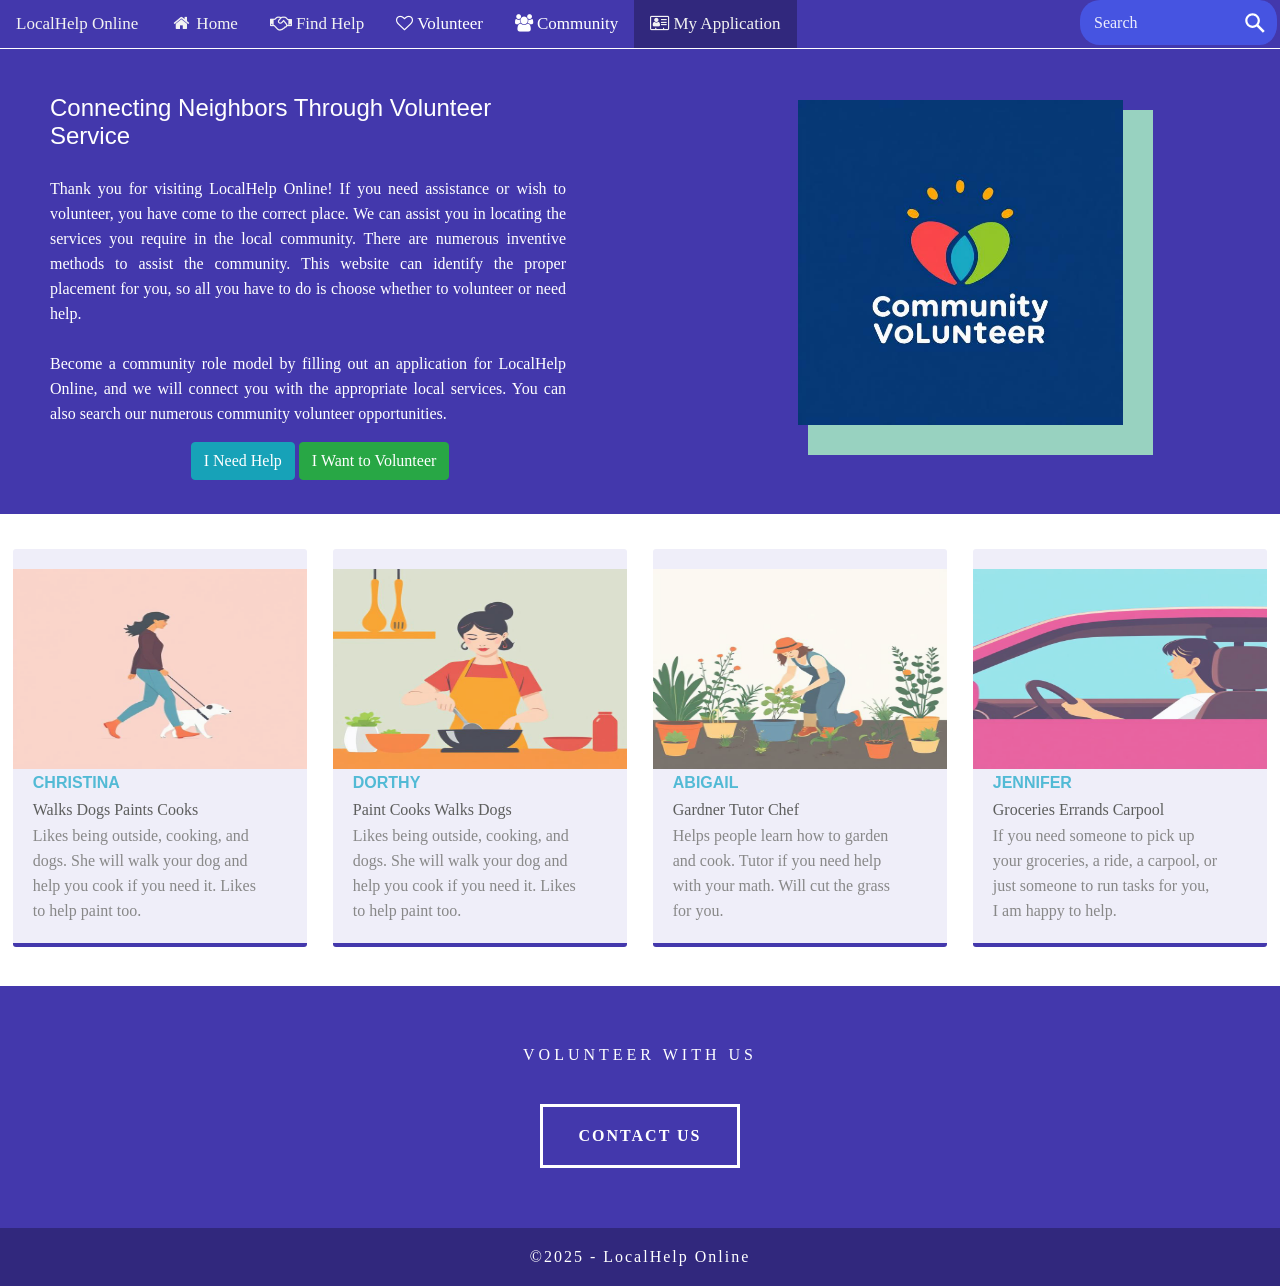
<file: myapplication.html>
<!doctype html>
<html lang="en">
    <head>
        <meta charset="utf-8" />
        <meta name="robots" content="noindex,nofollow" />
        <link rel="icon" type="image/x-icon" href="images/favicon.ico" />
        <meta name="viewport" content="width=device-width, initial-scale=1" />
        <title>LocalHelp Online</title>
        <link href="styles.css" rel="stylesheet" type="text/css" />
        <link href="css/w3schools.css" rel="stylesheet" type="text/css" />
        <link
            rel="stylesheet"
            href="https://cdnjs.cloudflare.com/ajax/libs/font-awesome/4.7.0/css/font-awesome.min.css"
        />
        <style type="text/css"></style>
    </head>
    <body>
        <!-- Main Container -->
        <div class="container">
            <!-- Header -->
            <header class="header">
                <div class="topnav" id="myTopnav">
                    <a class="navbar-brand" href="index.html"
                        >LocalHelp Online</a
                    >
                    <a href="index.html"
                        ><i class="fa fa-fw fa-home"></i> Home</a
                    >
                    <a href="findhelp.html" class="fa fa-handshake-o">
                        Find Help</a
                    >
                    <div class="dropdown">
                        <button class="dropbtn">
                            <i class="fa fa-heart-o"> Volunteer</i>
                        </button>
                        <div class="dropdown-content">
                            <a href="https://caringforfriends.org/"
                                >Local Volunteer</a
                            >
                            <a href="https://tinyurl.com/4kmd5cbf"
                                >City Volunteer</a
                            >
                            <a href="https://www.volunteer.gov/s/"
                                >State Volunteer</a
                            >
                        </div>
                    </div>
                    <div class="dropdown">
                        <button class="dropbtn">
                            <i class="fa fa-group"> Community</i>
                        </button>
                        <div class="dropdown-content">
                            <a href="community.html">Local Community</a>
                            <a href="https://www.philafound.org/"
                                >City Community</a
                            >
                            <a href="https://tinyurl.com/2dtpbbkm"
                                >State Community</a
                            >
                        </div>
                    </div>
                    <a class="active" href="myapplication.html"
                        ><i class="fa fa-address-card-o"></i> My Application</a
                    >

                    <a
                        href="javascript:void(0);"
                        class="icon"
                        onclick="myFunction()"
                        >&#9776;</a
                    >
                    <form role="search" id="form">
                        <input
                            type="search"
                            id="query"
                            name="q"
                            placeholder=" Search "
                            aria-label="Search through site content"
                        />
                        <button_search>
                            <svg viewBox="0 0 1024 1024">
                                <path
                                    class="path1"
                                    d="M848.471 928l-263.059-263.059c-48.941 36.706-110.118 55.059-177.412 55.059-171.294 0-312-140.706-312-312s140.706-312 312-312c171.294 0 312 140.706 312 312 0 67.294-24.471 128.471-55.059 177.412l263.059 263.059-79.529 79.529zM189.623 408.078c0 121.364 97.091 218.455 218.455 218.455s218.455-97.091 218.455-218.455c0-121.364-103.159-218.455-218.455-218.455-121.364 0-218.455 97.091-218.455 218.455z"
                                ></path>
                            </svg>
                        </button_search>
                    </form>
                    <script>
                        const f = document.getElementById("form");
                        const q = document.getElementById("query");
                        const google =
                            "https://www.google.com/search?q=site%3A+";
                        const site = "localhelp.online";

                        function submitted(event) {
                            event.preventDefault();
                            const url = google + site + "+" + q.value;
                            const win = window.open(url, "_blank");
                            win.focus();
                        }
                        f.addEventListener("submit", submitted);
                    </script>
                </div>
            </header>
            <!-- Hero Section -->
            <section class="intro">
                <div class="column">
                    <h2>Connecting Neighbors Through Volunteer Service</h2>
                    <p>
                        Thank you for visiting LocalHelp Online! If you need
                        assistance or wish to volunteer, you have come to the
                        correct place. We can assist you in locating the
                        services you require in the local community. There are
                        numerous inventive methods to assist the community. This
                        website can identify the proper placement for you, so
                        all you have to do is choose whether to volunteer or
                        need help.
                    </p>
                    <p>
                        Become a community role model by filling out an
                        application for LocalHelp Online, and we will connect
                        you with the appropriate local services. You can also
                        search our numerous community volunteer opportunities.
                    </p>
                    <button type="button" class="btn btn-info btn-md">
                        I Need Help
                    </button>
                    <button type="button" class="btn btn-success btn-md">
                        I Want to Volunteer
                    </button>
                </div>
                <div class="column">
                    <div class="w3-content w3-section" style="max-width:325px">
                      <img class="mySlides w3-animate-fading" src="images/community_volunteer.jpeg" style="width:100%">
                      <img class="mySlides w3-animate-fading" src="images/community9.jpeg" style="width:100%">
                      <img class="mySlides w3-animate-fading" src="images/community_3.jpeg" style="width:100%">
                      <img class="mySlides w3-animate-fading" src="images/community_people2.jpeg" style="width:100%">
                      <img class="mySlides w3-animate-fading" src="images/community_7.jpeg" style="width:100%">
                      <img class="mySlides w3-animate-fading" src="images/community_people3.jpeg" style="width:100%">
                      <img class="mySlides w3-animate-fading" src="images/community.jpeg" style="width:100%">

                    </div>

                    <script>
                    var myIndex = 0;
                    carousel();

                    function carousel() {
                      var i;
                      var x = document.getElementsByClassName("mySlides");
                      for (i = 0; i < x.length; i++) {
                        x[i].style.display = "none";
                      }
                      myIndex++;
                      if (myIndex > x.length) {myIndex = 1}
                      x[myIndex-1].style.display = "block";
                      setTimeout(carousel, 9000);
                    }
                    </script>
                </div>
            </section>
            <!-- Stats Gallery Section -->
            <div class="gallery">
                <div class="thumbnail">
                    <a href="#"
                        ><img
                            src="images/walking_dog.jpeg"
                            alt=""
                            width="2000"
                            class="cards"
                    /></a>
                    <h4>CHRISTINA</h4>
                    <p class="tag">Walks Dogs Paints Cooks</p>
                    <p class="text_column">
                        Likes being outside, cooking, and dogs. She will walk
                        your dog and help you cook if you need it. Likes to help
                        paint too.
                    </p>
                </div>
                <div class="thumbnail">
                    <a href="#"
                        ><img
                            src="images/cooking.jpeg"
                            alt=""
                            width="2000"
                            class="cards"
                    /></a>
                    <h4>DORTHY</h4>
                    <p class="tag">Paint Cooks Walks Dogs</p>
                    <p class="text_column">
                        Likes being outside, cooking, and dogs. She will walk
                        your dog and help you cook if you need it. Likes to help
                        paint too.
                    </p>
                </div>
                <div class="thumbnail">
                    <a href="#"
                        ><img
                            src="images/gardening.jpeg"
                            alt=""
                            width="2000"
                            class="cards"
                    /></a>
                    <h4>ABIGAIL</h4>
                    <p class="tag">Gardner Tutor Chef</p>
                    <p class="text_column">
                        Helps people learn how to garden and cook. Tutor if you
                        need help with your math. Will cut the grass for you.
                    </p>
                </div>
                <div class="thumbnail">
                    <a href="#"
                        ><img
                            src="images/driving.jpeg"
                            alt=""
                            width="2000"
                            class="cards"
                    /></a>
                    <h4>JENNIFER</h4>
                    <p class="tag">Groceries Errands Carpool</p>
                    <p class="text_column">
                        If you need someone to pick up your groceries, a ride, a
                        carpool, or just someone to run tasks for you, I am
                        happy to help.&nbsp;
                    </p>
                </div>
            </div>
            <!-- Bottom Gallery You can include another gallery section.
            Just copy and paste the gallery class -->

            <!-- Footer Section -->
            <footer id="contact">
                <p class="hero_header">VOLUNTEER WITH US</p>
                <div class="button">
                    <a href="mailto:info@localhelp.online" class="contact">
                        Contact Us</a
                    >
            </footer>
            <!-- Copyrights Section -->
            <div class="copyright">
                &copy;2025 - <strong>LocalHelp Online</strong>
            </div>
        </div>
        <!-- Main Container Ends -->
        <!-- Toggle between adding and removing the "responsive" class to topnav
        when the user clicks on the icon -->
        <script>
            function myFunction() {
                var x = document.getElementById("myTopnav");
                if (x.className === "topnav") {
                    x.className += " responsive";
                } else {
                    x.className = "topnav";
                }
            }
        </script>
    </body>
</html>
</file>
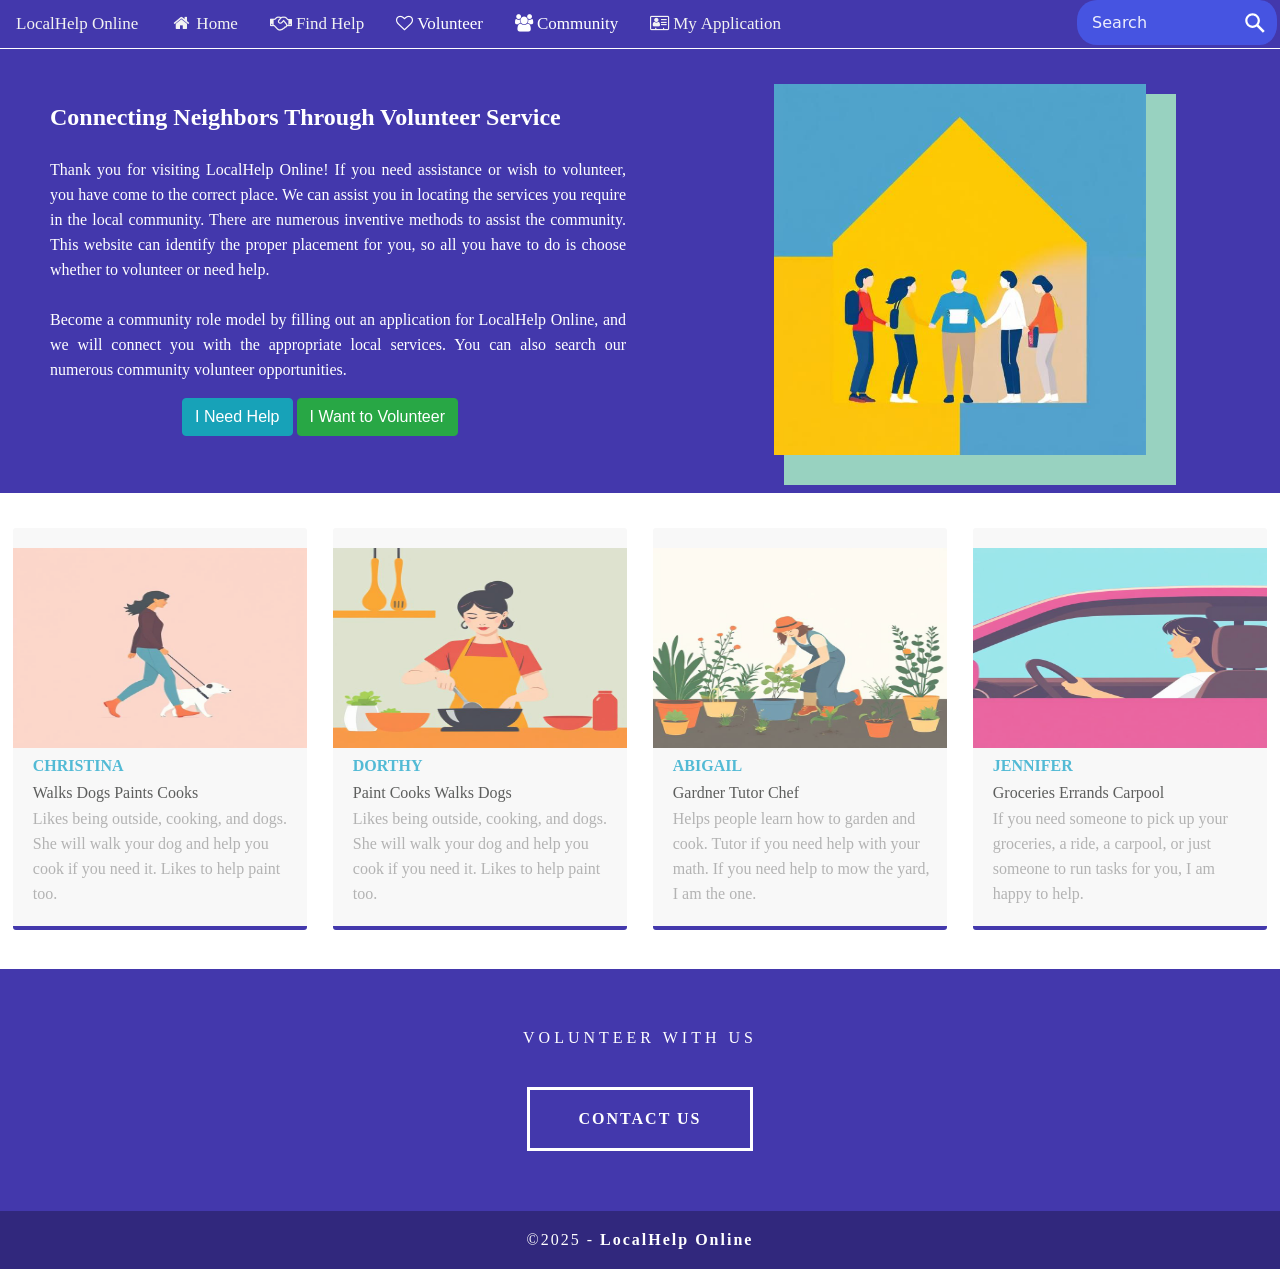
<file: test/localhelp/community.html>
<!doctype html>
<html lang="en">
    <head>
        <meta charset="utf-8" />
        <meta name="robots" content="noindex,nofollow" />
        <link rel="icon" type="image/x-icon" href="images/favicon.ico" />
        <meta name="viewport" content="width=device-width, initial-scale=1" />
        <title>LocalHelp Online</title>
        <link href="styles.css" rel="stylesheet" type="text/css" />
        <link
            rel="stylesheet"
            href="https://cdnjs.cloudflare.com/ajax/libs/font-awesome/4.7.0/css/font-awesome.min.css"
        />
        <style type="text/css"></style>
    </head>
    <body>
        <!-- Main Container -->
        <div class="container">
            <!-- Header -->
            <header class="header">
                <div class="topnav" id="myTopnav">
                    <a class="navbar-brand" href="index.html"
                        >LocalHelp Online</a
                    >
                    <!-- <img class="logo_image" src="images/localhelp_logo.png"> -->
                    <a href="index.html"
                        ><i class="fa fa-fw fa-home"></i> Home</a
                    >
                    <a href="findhelp.html" class="fa fa-handshake-o">
                        Find Help</a
                    >
                    <div class="dropdown">
                        <button class="dropbtn">
                            <i class="fa fa-heart-o"> Volunteer</i>
                        </button>
                        <div class="dropdown-content">
                            <a href="https://caringforfriends.org/"
                                >Local Volunteer</a
                            >
                            <a href="https://tinyurl.com/4kmd5cbf"
                                >City Volunteer</a
                            >
                            <a href="https://www.volunteer.gov/s/"
                                >State Volunteer</a
                            >
                        </div>
                    </div>
                    <div class="dropdown">
                        <button class="dropbtn">
                            <i class="fa fa-group"> Community</i>
                        </button>
                        <div class="dropdown-content">
                            <a href="community.html">Local Community</a>
                            <a href="https://www.philafound.org/"
                                >City Community</a
                            >
                            <a href="https://tinyurl.com/2dtpbbkm"
                                >State Community</a
                            >
                        </div>
                    </div>
                    <a href="myapplication.html" class="fa fa-address-card-o">
                        My Application</a
                    >
                    <!-- <a href="#"><i class="fa fa-fw fa-search"></i> Search</a> -->
                    <a
                        href="javascript:void(0);"
                        class="icon"
                        onclick="myFunction()"
                        >&#9776;</a
                    >
                    <form role="search" id="form">
                        <input
                            type="search"
                            id="query"
                            name="q"
                            placeholder=" Search "
                            aria-label="Search through site content"
                        />
                        <button_search>
                            <svg viewBox="0 0 1024 1024">
                                <path
                                    class="path1"
                                    d="M848.471 928l-263.059-263.059c-48.941 36.706-110.118 55.059-177.412 55.059-171.294 0-312-140.706-312-312s140.706-312 312-312c171.294 0 312 140.706 312 312 0 67.294-24.471 128.471-55.059 177.412l263.059 263.059-79.529 79.529zM189.623 408.078c0 121.364 97.091 218.455 218.455 218.455s218.455-97.091 218.455-218.455c0-121.364-103.159-218.455-218.455-218.455-121.364 0-218.455 97.091-218.455 218.455z"
                                ></path>
                            </svg>
                        </button_search>
                    </form>
                    <script>
                        const f = document.getElementById("form");
                        const q = document.getElementById("query");
                        const google =
                            "https://www.google.com/search?q=site%3A+";
                        const site = "localhelp.online";

                        function submitted(event) {
                            event.preventDefault();
                            const url = google + site + "+" + q.value;
                            const win = window.open(url, "_blank");
                            win.focus();
                        }
                        f.addEventListener("submit", submitted);
                    </script>
                </div>
            </header>
            <!-- Hero Section -->
            <section class="intro">
                <div class="column">
                    <h2>Connecting Neighbors Through Volunteer Service</h2>
                    <p>
                        Thank you for visiting LocalHelp Online! If you need
                        assistance or wish to volunteer, you have come to the
                        correct place. We can assist you in locating the
                        services you require in the local community. There are
                        numerous inventive methods to assist the community. This
                        website can identify the proper placement for you, so
                        all you have to do is choose whether to volunteer or
                        need help.
                    </p>
                    <p>
                        Become a community role model by filling out an
                        application for LocalHelp Online, and we will connect
                        you with the appropriate local services. You can also
                        search our numerous community volunteer opportunities.
                    </p>
                    <button type="button" class="btn btn-info btn-md">
                        I Need Help
                    </button>
                    <button type="button" class="btn btn-success btn-md">
                        I Want to Volunteer
                    </button>
                </div>
                <div class="column">
                    <img src="images/volunteer.jpeg" alt="" class="profile" />
                </div>
            </section>
            <!-- Stats Gallery Section -->
            <div class="gallery">
                <div class="thumbnail">
                    <a href="#"
                        ><img
                            src="images/walking_dog.jpeg"
                            alt=""
                            width="2000"
                            class="cards"
                    /></a>
                    <h4>CHRISTINA</h4>
                    <p class="tag">Walks Dogs Paints Cooks</p>
                    <p class="text_column">
                        Likes being outside, cooking, and dogs. She will walk
                        your dog and help you cook if you need it. Likes to help
                        paint too.
                    </p>
                </div>
                <div class="thumbnail">
                    <a href="#"
                        ><img
                            src="images/cooking.jpeg"
                            alt=""
                            width="2000"
                            class="cards"
                    /></a>
                    <h4>DORTHY</h4>
                    <p class="tag">Paint Cooks Walks Dogs</p>
                    <p class="text_column">
                        Likes being outside, cooking, and dogs. She will walk
                        your dog and help you cook if you need it. Likes to help
                        paint too.
                    </p>
                </div>
                <div class="thumbnail">
                    <a href="#"
                        ><img
                            src="images/gardening.jpeg"
                            alt=""
                            width="2000"
                            class="cards"
                    /></a>
                    <h4>ABIGAIL</h4>
                    <p class="tag">Gardner Tutor Chef</p>
                    <p class="text_column">
                        Helps people learn how to garden and cook. Tutor if you
                        need help with your math. If you need help to mow the
                        yard, I am the one.
                    </p>
                </div>
                <div class="thumbnail">
                    <a href="#"
                        ><img
                            src="images/driving.jpeg"
                            alt=""
                            width="2000"
                            class="cards"
                    /></a>
                    <h4>JENNIFER</h4>
                    <p class="tag">Groceries Errands Carpool</p>
                    <p class="text_column">
                        If you need someone to pick up your groceries, a ride, a
                        carpool, or just someone to run tasks for you, I am
                        happy to help.&nbsp;
                    </p>
                </div>
            </div>
            <!-- Bottom Gallery You can include another gallery section.
            Just copy and paste the gallery class -->

            <!-- Footer Section -->
            <footer id="contact">
                <p class="hero_header">VOLUNTEER WITH US</p>
                <div class="button">
                    <a href="mailto:info@localhelp.online" class="contact">
                        Contact Us</a
                    >
                </div>
            </footer>
            <!-- Copyrights Section -->
            <div class="copyright">
                &copy;2025 - <strong>LocalHelp Online</strong>
            </div>
        </div>
        <!-- Main Container Ends -->
        <!-- Toggle between adding and removing the "responsive" class to topnav
        when the user clicks on the icon -->
        <script>
            function myFunction() {
                var x = document.getElementById("myTopnav");
                if (x.className === "topnav") {
                    x.className += " responsive";
                } else {
                    x.className = "topnav";
                }
            }
        </script>
    </body>
</html>
</file>
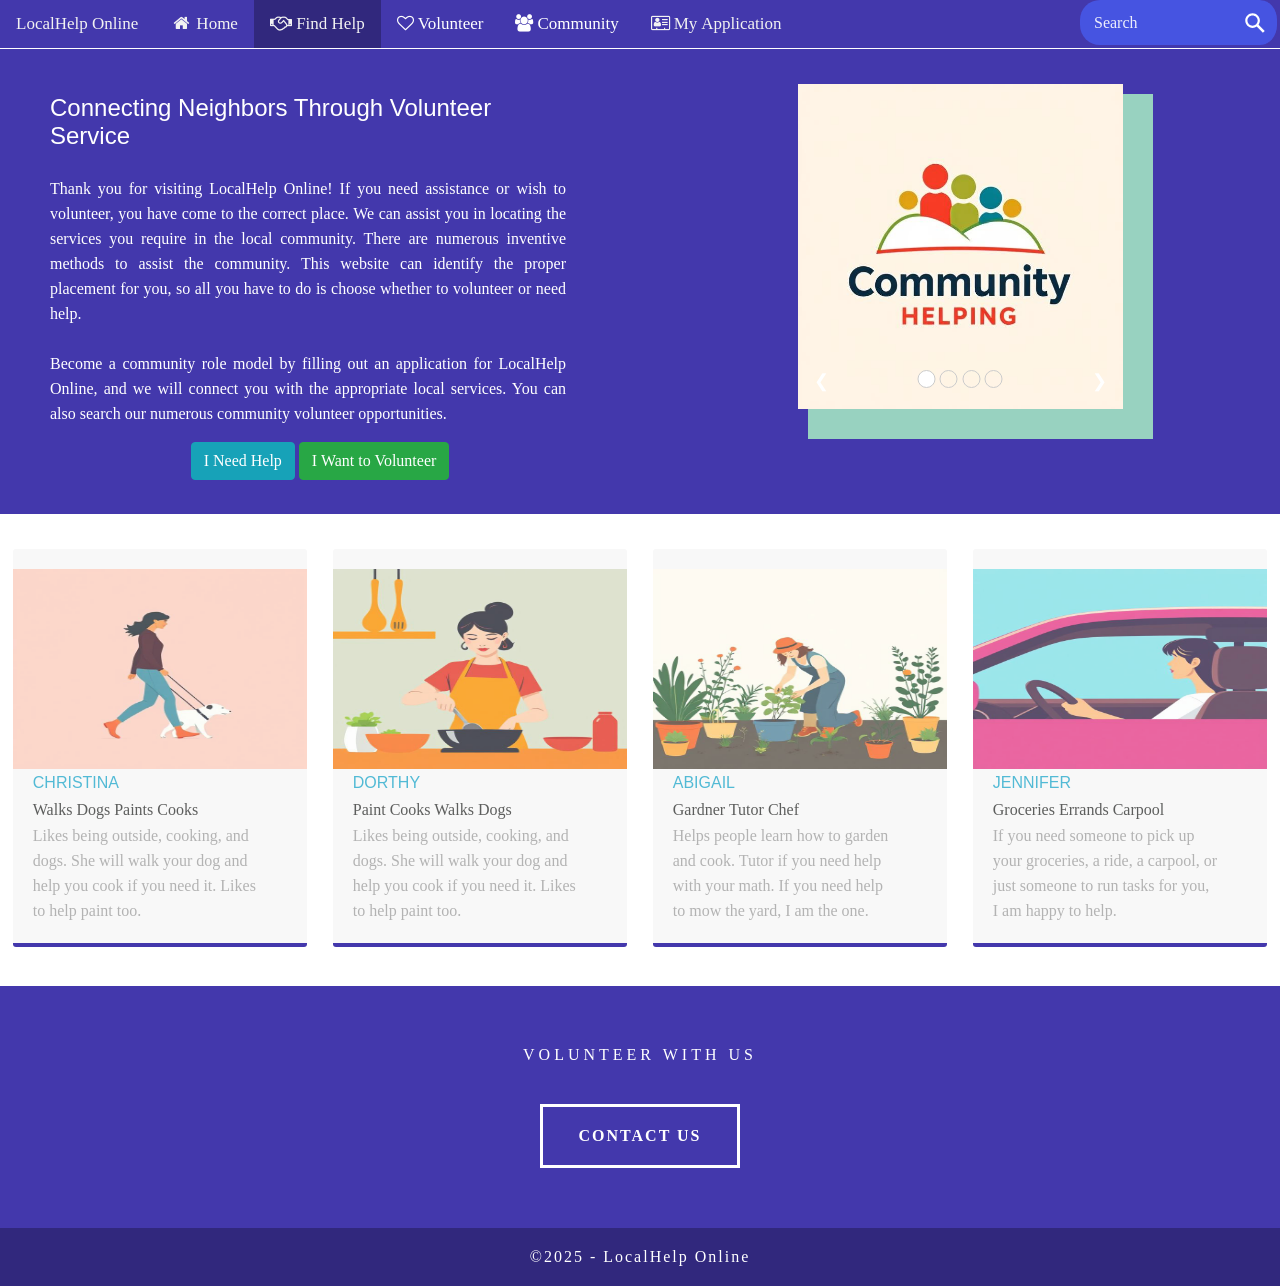
<file: test/localhelp/findhelp.html>
<!doctype html>
<html lang="en">
    <head>
        <meta charset="utf-8" />
        <meta name="robots" content="noindex,nofollow" />
        <link rel="icon" type="image/x-icon" href="images/favicon.ico" />
        <meta name="viewport" content="width=device-width, initial-scale=1" />
        <title>LocalHelp Online</title>
        <link href="styles.css" rel="stylesheet" type="text/css" />
        <link href="css/w3schools.css" rel="stylesheet" type="text/css" />
        <link
            rel="stylesheet"
            href="https://cdnjs.cloudflare.com/ajax/libs/font-awesome/4.7.0/css/font-awesome.min.css"
        />
        <style type="text/css"></style>
    </head>
    <body>
        <!-- Main Container -->
        <div class="container">
            <!-- Header -->
            <header class="header">
                <div class="topnav" id="myTopnav">
                    <a class="navbar-brand" href="index.html"
                        >LocalHelp Online</a
                    >
                    <a href="index.html"
                        ><i class="fa fa-fw fa-home"></i> Home</a
                    >
                    <a class="active" href="findhelp.html"
                        ><i class="fa fa-handshake-o"></i> Find Help</a
                    >
                    <div class="dropdown">
                        <button class="dropbtn">
                            <i class="fa fa-heart-o"> Volunteer</i>
                        </button>
                        <div class="dropdown-content">
                            <a href="https://caringforfriends.org/"
                                >Local Volunteer</a
                            >
                            <a href="https://tinyurl.com/4kmd5cbf"
                                >City Volunteer</a
                            >
                            <a href="https://www.volunteer.gov/s/"
                                >State Volunteer</a
                            >
                        </div>
                    </div>
                    <div class="dropdown">
                        <button class="dropbtn">
                            <i class="fa fa-group"> Community</i>
                        </button>
                        <div class="dropdown-content">
                            <a href="community.html">Local Community</a>
                            <a href="https://www.philafound.org/"
                                >City Community</a
                            >
                            <a href="https://tinyurl.com/2dtpbbkm"
                                >State Community</a
                            >
                        </div>
                    </div>
                    <a href="myapplication.html" class="fa fa-address-card-o">
                        My Application</a
                    >
                    <a
                        href="javascript:void(0);"
                        class="icon"
                        onclick="myFunction()"
                        >&#9776;</a
                    >
                    <form role="search" id="form">
                        <input
                            type="search"
                            id="query"
                            name="q"
                            placeholder=" Search "
                            aria-label="Search through site content"
                        />
                        <button_search>
                            <svg viewBox="0 0 1024 1024">
                                <path
                                    class="path1"
                                    d="M848.471 928l-263.059-263.059c-48.941 36.706-110.118 55.059-177.412 55.059-171.294 0-312-140.706-312-312s140.706-312 312-312c171.294 0 312 140.706 312 312 0 67.294-24.471 128.471-55.059 177.412l263.059 263.059-79.529 79.529zM189.623 408.078c0 121.364 97.091 218.455 218.455 218.455s218.455-97.091 218.455-218.455c0-121.364-103.159-218.455-218.455-218.455-121.364 0-218.455 97.091-218.455 218.455z"
                                ></path>
                            </svg>
                        </button_search>
                    </form>
                    <script>
                        const f = document.getElementById("form");
                        const q = document.getElementById("query");
                        const google =
                            "https://www.google.com/search?q=site%3A+";
                        const site = "localhelp.online";

                        function submitted(event) {
                            event.preventDefault();
                            const url = google + site + "+" + q.value;
                            const win = window.open(url, "_blank");
                            win.focus();
                        }
                        f.addEventListener("submit", submitted);
                    </script>
                </div>
            </header>
            <!-- Hero Section -->
            <section class="intro">
                <div class="column">
                    <h2>Connecting Neighbors Through Volunteer Service</h2>
                    <p>
                        Thank you for visiting LocalHelp Online! If you need
                        assistance or wish to volunteer, you have come to the
                        correct place. We can assist you in locating the
                        services you require in the local community. There are
                        numerous inventive methods to assist the community. This
                        website can identify the proper placement for you, so
                        all you have to do is choose whether to volunteer or
                        need help.
                    </p>
                    <p>
                        Become a community role model by filling out an
                        application for LocalHelp Online, and we will connect
                        you with the appropriate local services. You can also
                        search our numerous community volunteer opportunities.
                    </p>
                    <button type="button" class="btn btn-info btn-md">
                        I Need Help
                    </button>
                    <button type="button" class="btn btn-success btn-md">
                        I Want to Volunteer
                    </button>
                </div>
                <div class="column">
                    <div class="w3-content w3-display-container" style="max-width:325px">
                      <img class="mySlides" src="images/community_logo.jpeg" alt="Community Logo"  style="width:100%">
                      <img class="mySlides" src="images/community2.jpeg" alt="Community Image Two" style="width:100%">
                      <img class="mySlides" src="images/community3.jpeg" alt="Community Image Three" style="width:100%">
                      <img class="mySlides" src="images/community5.jpeg" alt="Community Help" style="width:100%">
                      <div class="w3-center w3-container w3-section w3-large w3-text-white w3-display-bottommiddle" style="width:100%">
                        <div class="w3-left w3-hover-text-khaki" onclick="plusDivs(-1)">&#10094;</div>
                        <div class="w3-right w3-hover-text-khaki" onclick="plusDivs(1)">&#10095;</div>
                        <span class="w3-badge demo w3-border w3-transparent w3-hover-white" onclick="currentDiv(1)"></span>
                        <span class="w3-badge demo w3-border w3-transparent w3-hover-white" onclick="currentDiv(2)"></span>
                        <span class="w3-badge demo w3-border w3-transparent w3-hover-white" onclick="currentDiv(3)"></span>
                        <span class="w3-badge demo w3-border w3-transparent w3-hover-white" onclick="currentDiv(4)"></span>
                      </div>
                    </div>

                    <script>
                    var slideIndex = 1;
                    showDivs(slideIndex);

                    function plusDivs(n) {
                      showDivs(slideIndex += n);
                    }

                    function currentDiv(n) {
                      showDivs(slideIndex = n);
                    }

                    function showDivs(n) {
                      var i;
                      var x = document.getElementsByClassName("mySlides");
                      var dots = document.getElementsByClassName("demo");
                      if (n > x.length) {slideIndex = 1}
                      if (n < 1) {slideIndex = x.length}
                      for (i = 0; i < x.length; i++) {
                        x[i].style.display = "none";
                      }
                      for (i = 0; i < dots.length; i++) {
                        dots[i].className = dots[i].className.replace(" w3-white", "");
                      }
                      x[slideIndex-1].style.display = "block";
                      dots[slideIndex-1].className += " w3-white";
                    }
                    </script>
                </div>
            </section>
            <!-- Stats Gallery Section -->
            <div class="gallery">
                <div class="thumbnail">
                    <a href="#"
                        ><img
                            src="images/walking_dog.jpeg"
                            alt=""
                            width="2000"
                            class="cards"
                    /></a>
                    <h4>CHRISTINA</h4>
                    <p class="tag">Walks Dogs Paints Cooks</p>
                    <p class="text_column">
                        Likes being outside, cooking, and dogs. She will walk
                        your dog and help you cook if you need it. Likes to help
                        paint too.
                    </p>
                </div>
                <div class="thumbnail">
                    <a href="#"
                        ><img
                            src="images/cooking.jpeg"
                            alt=""
                            width="2000"
                            class="cards"
                    /></a>
                    <h4>DORTHY</h4>
                    <p class="tag">Paint Cooks Walks Dogs</p>
                    <p class="text_column">
                        Likes being outside, cooking, and dogs. She will walk
                        your dog and help you cook if you need it. Likes to help
                        paint too.
                    </p>
                </div>
                <div class="thumbnail">
                    <a href="#"
                        ><img
                            src="images/gardening.jpeg"
                            alt=""
                            width="2000"
                            class="cards"
                    /></a>
                    <h4>ABIGAIL</h4>
                    <p class="tag">Gardner Tutor Chef</p>
                    <p class="text_column">
                        Helps people learn how to garden and cook. Tutor if you
                        need help with your math. If you need help to mow the
                        yard, I am the one.
                    </p>
                </div>
                <div class="thumbnail">
                    <a href="#"
                        ><img
                            src="images/driving.jpeg"
                            alt=""
                            width="2000"
                            class="cards"
                    /></a>
                    <h4>JENNIFER</h4>
                    <p class="tag">Groceries Errands Carpool</p>
                    <p class="text_column">
                        If you need someone to pick up your groceries, a ride, a
                        carpool, or just someone to run tasks for you, I am
                        happy to help.&nbsp;
                    </p>
                </div>
            </div>
            <!-- Bottom Gallery You can include another gallery section.
            Just copy and paste the gallery class -->

            <!-- Footer Section -->
            <footer id="contact">
                <p class="hero_header">VOLUNTEER WITH US</p>
                <div class="button">
                    <a href="mailto:info@localhelp.online" class="contact">
                        Contact Us</a
                    >
            </footer>
            <!-- Copyrights Section -->
            <div class="copyright">
                &copy;2025 - <strong>LocalHelp Online</strong>
            </div>
        </div>
        <!-- Main Container Ends -->
        <!-- Toggle between adding and removing the "responsive" class to topnav
        when the user clicks on the icon -->
        <script>
            function myFunction() {
                var x = document.getElementById("myTopnav");
                if (x.className === "topnav") {
                    x.className += " responsive";
                } else {
                    x.className = "topnav";
                }
            }
        </script>
    </body>
</html>
</file>
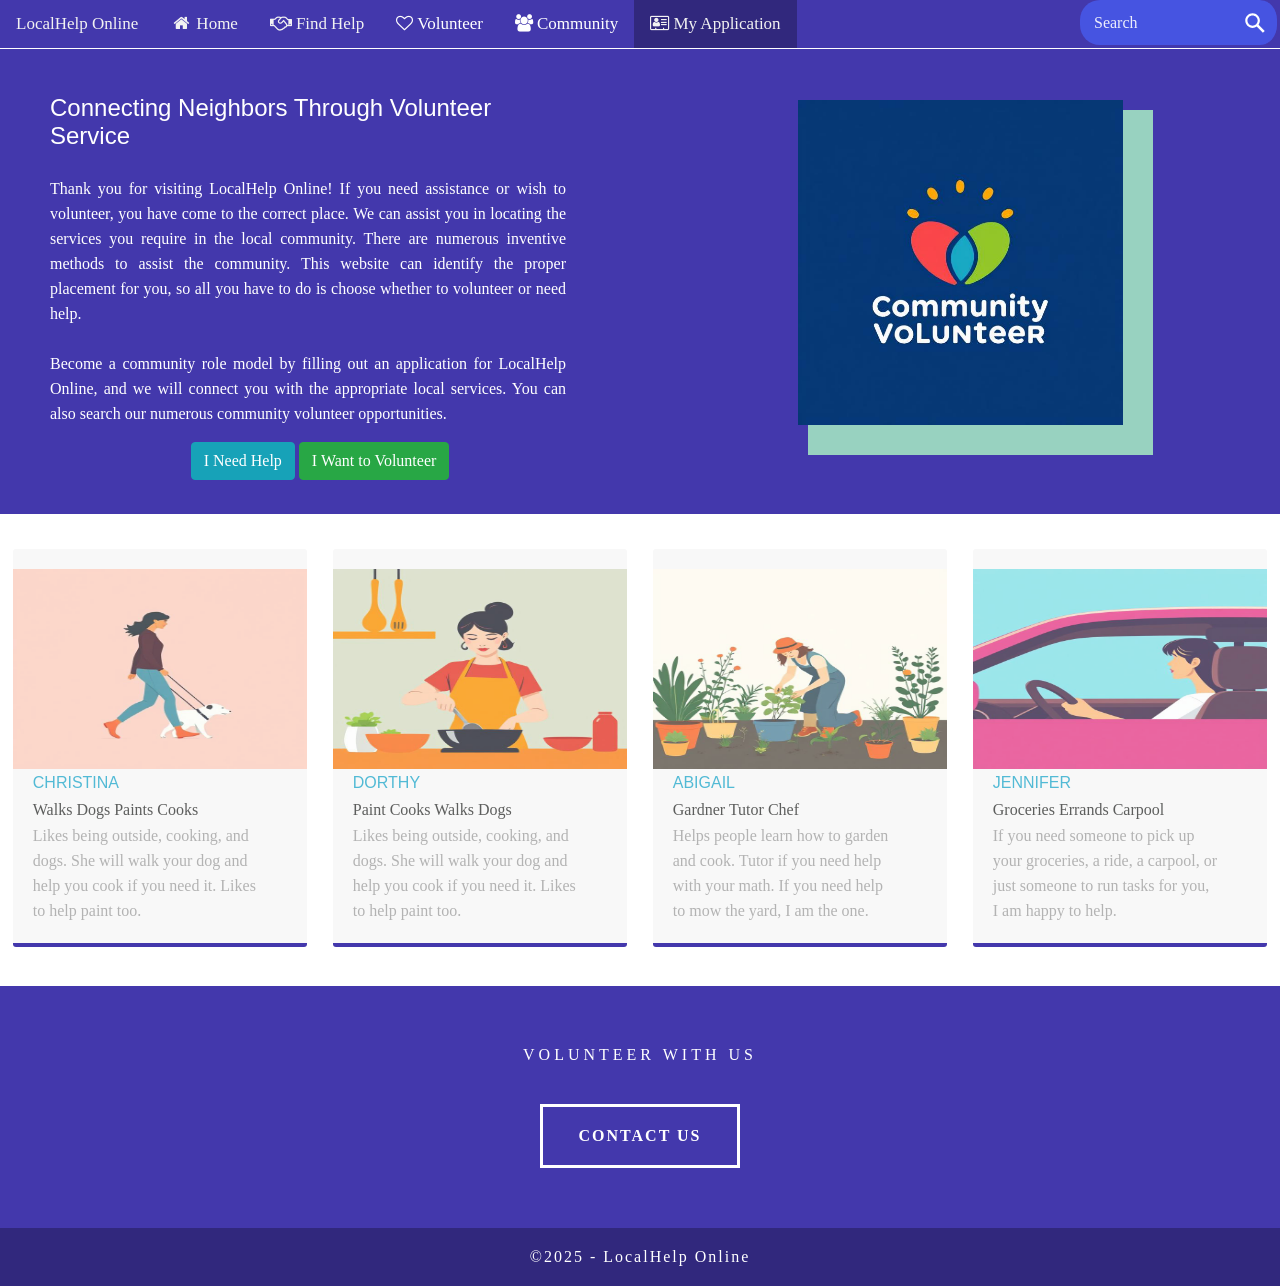
<file: test/localhelp/myapplication.html>
<!doctype html>
<html lang="en">
    <head>
        <meta charset="utf-8" />
        <meta name="robots" content="noindex,nofollow" />
        <link rel="icon" type="image/x-icon" href="images/favicon.ico" />
        <meta name="viewport" content="width=device-width, initial-scale=1" />
        <title>LocalHelp Online</title>
        <link href="styles.css" rel="stylesheet" type="text/css" />
        <link href="css/w3schools.css" rel="stylesheet" type="text/css" />
        <link
            rel="stylesheet"
            href="https://cdnjs.cloudflare.com/ajax/libs/font-awesome/4.7.0/css/font-awesome.min.css"
        />
        <style type="text/css"></style>
    </head>
    <body>
        <!-- Main Container -->
        <div class="container">
            <!-- Header -->
            <header class="header">
                <div class="topnav" id="myTopnav">
                    <a class="navbar-brand" href="index.html"
                        >LocalHelp Online</a
                    >
                    <a href="index.html"
                        ><i class="fa fa-fw fa-home"></i> Home</a
                    >
                    <a href="findhelp.html" class="fa fa-handshake-o">
                        Find Help</a
                    >
                    <div class="dropdown">
                        <button class="dropbtn">
                            <i class="fa fa-heart-o"> Volunteer</i>
                        </button>
                        <div class="dropdown-content">
                            <a href="https://caringforfriends.org/"
                                >Local Volunteer</a
                            >
                            <a href="https://tinyurl.com/4kmd5cbf"
                                >City Volunteer</a
                            >
                            <a href="https://www.volunteer.gov/s/"
                                >State Volunteer</a
                            >
                        </div>
                    </div>
                    <div class="dropdown">
                        <button class="dropbtn">
                            <i class="fa fa-group"> Community</i>
                        </button>
                        <div class="dropdown-content">
                            <a href="community.html">Local Community</a>
                            <a href="https://www.philafound.org/"
                                >City Community</a
                            >
                            <a href="https://tinyurl.com/2dtpbbkm"
                                >State Community</a
                            >
                        </div>
                    </div>
                    <a class="active" href="myapplication.html"
                        ><i class="fa fa-address-card-o"></i> My Application</a
                    >

                    <a
                        href="javascript:void(0);"
                        class="icon"
                        onclick="myFunction()"
                        >&#9776;</a
                    >
                    <form role="search" id="form">
                        <input
                            type="search"
                            id="query"
                            name="q"
                            placeholder=" Search "
                            aria-label="Search through site content"
                        />
                        <button_search>
                            <svg viewBox="0 0 1024 1024">
                                <path
                                    class="path1"
                                    d="M848.471 928l-263.059-263.059c-48.941 36.706-110.118 55.059-177.412 55.059-171.294 0-312-140.706-312-312s140.706-312 312-312c171.294 0 312 140.706 312 312 0 67.294-24.471 128.471-55.059 177.412l263.059 263.059-79.529 79.529zM189.623 408.078c0 121.364 97.091 218.455 218.455 218.455s218.455-97.091 218.455-218.455c0-121.364-103.159-218.455-218.455-218.455-121.364 0-218.455 97.091-218.455 218.455z"
                                ></path>
                            </svg>
                        </button_search>
                    </form>
                    <script>
                        const f = document.getElementById("form");
                        const q = document.getElementById("query");
                        const google =
                            "https://www.google.com/search?q=site%3A+";
                        const site = "localhelp.online";

                        function submitted(event) {
                            event.preventDefault();
                            const url = google + site + "+" + q.value;
                            const win = window.open(url, "_blank");
                            win.focus();
                        }
                        f.addEventListener("submit", submitted);
                    </script>
                </div>
            </header>
            <!-- Hero Section -->
            <section class="intro">
                <div class="column">
                    <h2>Connecting Neighbors Through Volunteer Service</h2>
                    <p>
                        Thank you for visiting LocalHelp Online! If you need
                        assistance or wish to volunteer, you have come to the
                        correct place. We can assist you in locating the
                        services you require in the local community. There are
                        numerous inventive methods to assist the community. This
                        website can identify the proper placement for you, so
                        all you have to do is choose whether to volunteer or
                        need help.
                    </p>
                    <p>
                        Become a community role model by filling out an
                        application for LocalHelp Online, and we will connect
                        you with the appropriate local services. You can also
                        search our numerous community volunteer opportunities.
                    </p>
                    <button type="button" class="btn btn-info btn-md">
                        I Need Help
                    </button>
                    <button type="button" class="btn btn-success btn-md">
                        I Want to Volunteer
                    </button>
                </div>
                <div class="column">
                    <div class="w3-content w3-section" style="max-width:325px">
                      <img class="mySlides w3-animate-fading" src="images/community_volunteer.jpeg" style="width:100%">
                      <img class="mySlides w3-animate-fading" src="images/community9.jpeg" style="width:100%">
                      <img class="mySlides w3-animate-fading" src="images/community_3.jpeg" style="width:100%">
                      <img class="mySlides w3-animate-fading" src="images/community_people2.jpeg" style="width:100%">
                      <img class="mySlides w3-animate-fading" src="images/community_7.jpeg" style="width:100%">
                      <img class="mySlides w3-animate-fading" src="images/community_people3.jpeg" style="width:100%">
                      <img class="mySlides w3-animate-fading" src="images/community.jpeg" style="width:100%">

                    </div>

                    <script>
                    var myIndex = 0;
                    carousel();

                    function carousel() {
                      var i;
                      var x = document.getElementsByClassName("mySlides");
                      for (i = 0; i < x.length; i++) {
                        x[i].style.display = "none";
                      }
                      myIndex++;
                      if (myIndex > x.length) {myIndex = 1}
                      x[myIndex-1].style.display = "block";
                      setTimeout(carousel, 9000);
                    }
                    </script>
                </div>
            </section>
            <!-- Stats Gallery Section -->
            <div class="gallery">
                <div class="thumbnail">
                    <a href="#"
                        ><img
                            src="images/walking_dog.jpeg"
                            alt=""
                            width="2000"
                            class="cards"
                    /></a>
                    <h4>CHRISTINA</h4>
                    <p class="tag">Walks Dogs Paints Cooks</p>
                    <p class="text_column">
                        Likes being outside, cooking, and dogs. She will walk
                        your dog and help you cook if you need it. Likes to help
                        paint too.
                    </p>
                </div>
                <div class="thumbnail">
                    <a href="#"
                        ><img
                            src="images/cooking.jpeg"
                            alt=""
                            width="2000"
                            class="cards"
                    /></a>
                    <h4>DORTHY</h4>
                    <p class="tag">Paint Cooks Walks Dogs</p>
                    <p class="text_column">
                        Likes being outside, cooking, and dogs. She will walk
                        your dog and help you cook if you need it. Likes to help
                        paint too.
                    </p>
                </div>
                <div class="thumbnail">
                    <a href="#"
                        ><img
                            src="images/gardening.jpeg"
                            alt=""
                            width="2000"
                            class="cards"
                    /></a>
                    <h4>ABIGAIL</h4>
                    <p class="tag">Gardner Tutor Chef</p>
                    <p class="text_column">
                        Helps people learn how to garden and cook. Tutor if you
                        need help with your math. If you need help to mow the
                        yard, I am the one.
                    </p>
                </div>
                <div class="thumbnail">
                    <a href="#"
                        ><img
                            src="images/driving.jpeg"
                            alt=""
                            width="2000"
                            class="cards"
                    /></a>
                    <h4>JENNIFER</h4>
                    <p class="tag">Groceries Errands Carpool</p>
                    <p class="text_column">
                        If you need someone to pick up your groceries, a ride, a
                        carpool, or just someone to run tasks for you, I am
                        happy to help.&nbsp;
                    </p>
                </div>
            </div>
            <!-- Bottom Gallery You can include another gallery section.
            Just copy and paste the gallery class -->

            <!-- Footer Section -->
            <footer id="contact">
                <p class="hero_header">VOLUNTEER WITH US</p>
                <div class="button">
                    <a href="mailto:info@localhelp.online" class="contact">
                        Contact Us</a
                    >
            </footer>
            <!-- Copyrights Section -->
            <div class="copyright">
                &copy;2025 - <strong>LocalHelp Online</strong>
            </div>
        </div>
        <!-- Main Container Ends -->
        <!-- Toggle between adding and removing the "responsive" class to topnav
        when the user clicks on the icon -->
        <script>
            function myFunction() {
                var x = document.getElementById("myTopnav");
                if (x.className === "topnav") {
                    x.className += " responsive";
                } else {
                    x.className = "topnav";
                }
            }
        </script>
    </body>
</html>
</file>
<file: styles.css>
@charset "UTF-8";
/* Body */
body {
    font-family:
        Cambria, "Hoefler Text", "Liberation Serif", Times, "Times New Roman",
        serif;
    background-color: #ffffff;
    margin: 0;
    width: 100vw;
    min-height: 100vw;
}
/* Container */
.container {
    width: 100%;
    margin-left: auto;
    margin-right: auto;
    background-color: #ffffff;
}
/* Header */
header {
    width: 100%;
    height: 8%;
    background-color: #4338ac;
    border-bottom: 1px solid #fff;
}
.logo {
    color: #fff;
    font-weight: bold;
    margin-left: auto;
    letter-spacing: 3px;
    margin-right: auto;
    text-align: right;
    padding-top: 1px;
    line-height: 2em;
    font-size: 24px;
}
.hero_header {
    color: #ffffff;
    text-align: center;
    margin: 0;
    letter-spacing: 4px;
}

/* Nav Bar Section in Header: Source W3*/
/* Add a black background color to the top navigation */
.topnav {
    background-color: #4338ac;
    overflow: hidden;
}

/* Style the links inside the navigation bar */
.topnav a {
    float: left;
    display: block;
    color: #f2f2f2;
    text-align: center;
    padding: 14px 16px;
    text-decoration: none;
    font-size: 17px;
}

/* Add an active class to highlight the current page */
.active {
    background-color: #31287d;
    color: white;
}

/*
.active-menu {
	background-color: #9088D8;
	color: white;

}
*/

/* Hide the link that should open and close the topnav on small screens */
.topnav .icon {
    display: none;
}

/* Dropdown container - needed to position the dropdown content */
.dropdown {
    float: left;
    overflow: hidden;
}

/* Style the dropdown button to fit inside the topnav */
.dropdown .dropbtn {
    font-size: 17px;
    border: none;
    outline: none;
    color: white;
    padding: 14px 16px;
    background-color: inherit;
    font-family: inherit;
    margin: 0;
}

/* Style the dropdown content (hidden by default) */
.dropdown-content {
    display: none;
    position: absolute;
    background-color: #f9f9f9;
    min-width: 160px;
    box-shadow: 0px 8px 16px 0px rgba(0, 0, 0, 0.2);
    z-index: 1;
}

/* Style the links inside the dropdown */
.dropdown-content a {
    float: none;
    color: black;
    padding: 12px 16px;
    text-decoration: none;
    display: block;
    text-align: left;
}

/* Add a dark background on topnav links and the dropdown button on hover */
.topnav a:hover,
.dropdown:hover .dropbtn {
    background-color: #4338ca;
    color: white;
}

/* Add a grey background to dropdown links on hover */
.dropdown-content a:hover {
    background-color: #ddd;
    color: black;
}

/* Show the dropdown menu when the user moves the mouse over the dropdown button */
.dropdown:hover .dropdown-content {
    display: block;
}

/* When the screen is less than 600 pixels wide, hide all links, except for the first one ("Home"). Show the link that contains should open and close the topnav (.icon) */
@media screen and (max-width: 600px) {
    .topnav a:not(:first-child),
    .dropdown .dropbtn {
        display: none;
    }
    .topnav a.icon {
        float: right;
        display: block;
    }
}

/* The "responsive" class is added to the topnav with JavaScript when the user clicks on the icon. This class makes the topnav look good on small screens (display the links vertically instead of horizontally) */
@media screen and (max-width: 600px) {
    .topnav.responsive {
        position: relative;
    }
    .topnav.responsive a.icon {
        position: absolute;
        right: 0;
        top: 0;
    }
    .topnav.responsive a {
        float: none;
        display: block;
        text-align: left;
    }
    .topnav.responsive .dropdown {
        float: none;
    }
    .topnav.responsive .dropdown-content {
        position: relative;
    }
    .topnav.responsive .dropdown .dropbtn {
        display: block;
        width: 100%;
        text-align: left;
    }
}

/* About Section */
.text_column {
    width: 90%;
    text-align: left;
    font-weight: lighter;
    line-height: 25px;
    float: left;
    padding-left: 20px;
    padding-right: 20px;
    color: #a3a3a3;
}
.gallery {
    clear: both;
    display: inline-block;
    width: 100%;
    background-color: #ffffff;
    /* [disabled]min-width: 400px;
*/
    padding-bottom: 35px;
    padding-top: 0px;
    margin-top: -5px;
    margin-bottom: 0px;
}
.thumbnail {
    width: 23%;
    text-align: center;
    float: left;
    margin-top: 35px;
    background-color: #efeef9;
    padding-bottom: 20px;
    margin-left: 1%;
    margin-right: 1%;
    border-radius: 3px;
    padding-top: 20px;
    border-bottom: 4px solid #4338ac;
}
.gallery .thumbnail h4 {
    margin-top: 5px;
    margin-bottom: 5px;
    color: #52bad5;
    text-align: left;
    font-weight: 700;
    padding-left: 20px;
    padding-right: 20px;
}
.gallery .thumbnail p {
    margin: 0;
    color: #888888;
    text-align: left;
    padding-left: 20px;
}
/* More info */
.intro {
    background-color: #ffffff;
    padding-bottom: 35px;
    width: 100%;
    margin-left: auto;
    margin-right: auto;
}
.column {
    width: 50%;
    text-align: center;
    padding-top: 35px;
    float: left;
}

.intro .column h2 {
    color: #fff;
    text-align: left;
    padding-left: 50px;
    width: 90%;
}
.intro .column h3 {
    color: #ffffff;
    text-align: center;
}
.intro .column p {
    color: #ffffff;
}
.cards {
    width: 100%;
    height: auto;
    max-width: 400px;
    max-height: 200px;
    opacity: 0.8;
}
.intro .column p {
    padding-left: 30px;
    padding-right: 30px;
    text-align: justify;
    line-height: 25px;
    font-weight: lighter;
    margin-left: 20px;
    margin-right: 20px;
    width: 90%;
    margin-top: 4%;
}
.button {
    width: 200px;
    margin-top: 40px;
    margin-right: auto;
    margin-bottom: auto;
    margin-left: auto;
    padding-top: 20px;
    padding-right: 10px;
    padding-bottom: 20px;
    padding-left: 10px;
    text-align: center;
    vertical-align: middle;
    border-radius: 0px;
    text-transform: uppercase;
    font-weight: bold;
    letter-spacing: 2px;
    border: 3px solid #ffffff;
    color: #ffffff;
    transition: all 0.3s linear;
}
.button:hover {
    background-color: #4338ac;
    color: #ffffff;
    cursor: pointer;
}
.copyright {
    text-align: center;
    padding-top: 20px;
    padding-bottom: 20px;
    background-color: #31287d;
    color: #ffffff;
    font-weight: lighter;
    letter-spacing: 2px;
    border-top-width: 2px;
}
footer {
    background-color: #4338ac;
    padding-top: 60px;
    padding-bottom: 60px;
}

.contact {
    text-decoration: none;
    color: white;
}

.intro {
    display: inline-block;
    background-color: #4338ac;
}
.profile {
    width: 58%;
    box-shadow: 20px 20px 0px 10px #98d2c0;
}
.gallery .thumbnail .tag {
    color: #5d5e5d;
    padding-bottom: 4px;
    padding-top: 4px;
    text-align: left;
    padding-left: 20px;
    padding-right: 20px;
}

/* Mobile */
@media (max-width: 320px) {
    .logo {
        width: 100%;
        text-align: center;
        margin-top: 13px;
        margin-right: 0px;
        margin-bottom: 0px;
        margin-left: 0px;
    }
    .text_column {
        width: 100%;
        text-align: justify;
        padding: 0;
    }
    .intro .column p {
        width: 80%;
        margin-left: 0px;
    }
    .text_column {
        padding-left: 20px;
    }
    .thumbnail {
        width: 100%;
    }
    .column {
        width: 100%;
        margin-top: 0px;
    }
    .hero_header {
        padding-left: 10px;
        padding-right: 10px;
        line-height: 22px;
        text-align: center;
    }
}

/* Small Tablets */
@media (min-width: 321px) and (max-width: 767px) {
    .logo {
        width: 100%;
        text-align: center;
        margin-top: 13px;
        margin-right: 0px;
        margin-bottom: 0px;
        margin-left: 0px;
    }
    .text_column {
        width: 100%;
        text-align: left;
        padding: 0;
    }
    .thumbnail {
        width: 100%;
    }
    .column {
        width: 100%;
        margin-top: 0px;
    }
    .thumbnail {
        width: 100%;
    }
    .text_column {
        padding-left: 20px;
        padding-right: 20px;
        width: 90%;
    }
    .column {
        width: 100%;
        margin-left: 0px;
        margin-right: 0px;
    }
    .profile {
        width: 100%;
    }
    .intro .column p {
        width: 90%;
        text-align: center;
        padding-left: 0px;
    }
}

/* Small Desktops */
@media (min-width: 768px) and (max-width: 1096px) {
    .text_column {
        width: 100%;
    }
    .thumbnail {
        width: 48%;
    }
    .text_column {
        width: 90%;
        margin: 0;
        padding: 20px;
    }
    .intro .column p {
        width: 80%;
    }
}
/* Search bar with reference https://pagedart.com/blog/how-to-add-a-search-bar-in-html/ */
form {
    background-color: #4654e1;
    float: right;
    width: 200px;
    height: 45px;
    border-right: 0.5ex solid #4338ac;
    border-radius: 20px;
    display: flex;
    flex-direction: row;
    align-items: center;
}

input {
    all: unset;
    font: 16px system-ui;
    color: #fff;
    height: 100%;
    width: 100%;
    padding: 6px 10px;
}

::placeholder {
    color: #fff;
    opacity: 0.9;
}

svg {
    color: #fff;
    fill: currentColor;
    width: 24px;
    height: 24px;
    padding: 10px;
}

button_search {
    all: unset;
    cursor: pointer;
    width: 44px;
    height: 44px;
}

/* end search bar css code */

navbar-brand {
    display: inline-block;
    padding-top: 0.3125rem;
    padding-bottom: 0.3125rem;
    margin-right: 1rem;
    font-size: 1.25rem;
    line-height: inherit;
    white-space: nowrap;
}

.navbar-brand:hover,
.logo-brand:focus {
    text-decoration: none;
}

.btn {
    display: inline-block;
    font-weight: 400;
    color: #212529;
    text-align: center;
    vertical-align: middle;
    cursor: pointer;
    -webkit-user-select: none;
    -moz-user-select: none;
    -ms-user-select: none;
    user-select: none;
    background-color: transparent;
    border: 1px solid transparent;
    padding: 0.375rem 0.75rem;
    font-size: 1rem;
    line-height: 1.5;
    border-radius: 0.25rem;
    transition:
        color 0.15s ease-in-out,
        background-color 0.15s ease-in-out,
        border-color 0.15s ease-in-out,
        box-shadow 0.15s ease-in-out;
}

.btn-info {
    color: #fff;
    background-color: #17a2b8;
    border-color: #17a2b8;
}

.btn-info:hover {
    color: #fff;
    background-color: #138496;
    border-color: #117a8b;
}

.btn-info:focus,
.btn-info.focus {
    color: #fff;
    background-color: #138496;
    border-color: #117a8b;
    box-shadow: 0 0 0 0.2rem rgba(58, 176, 195, 0.5);
}

.btn-info.disabled,
.btn-info:disabled {
    color: #fff;
    background-color: #17a2b8;
    border-color: #17a2b8;
}

.btn-info:not(:disabled):not(.disabled):active,
.btn-info:not(:disabled):not(.disabled).active,
.show > .btn-info.dropdown-toggle {
    color: #fff;
    background-color: #117a8b;
    border-color: #10707f;
}

.btn-info:not(:disabled):not(.disabled):active:focus,
.btn-info:not(:disabled):not(.disabled).active:focus,
.show > .btn-info.dropdown-toggle:focus {
    box-shadow: 0 0 0 0.2rem rgba(58, 176, 195, 0.5);
}

.btn-success {
    color: #fff;
    background-color: #28a745;
    border-color: #28a745;
}

.btn-success:hover {
    color: #fff;
    background-color: #218838;
    border-color: #1e7e34;
}

.btn-success:focus,
.btn-success.focus {
    color: #fff;
    background-color: #218838;
    border-color: #1e7e34;
    box-shadow: 0 0 0 0.2rem rgba(72, 180, 97, 0.5);
}

.btn-success.disabled,
.btn-success:disabled {
    color: #fff;
    background-color: #28a745;
    border-color: #28a745;
}

.btn-success:not(:disabled):not(.disabled):active,
.btn-success:not(:disabled):not(.disabled).active,
.show > .btn-success.dropdown-toggle {
    color: #fff;
    background-color: #1e7e34;
    border-color: #1c7430;
}

.btn-success:not(:disabled):not(.disabled):active:focus,
.btn-success:not(:disabled):not(.disabled).active:focus,
.show > .btn-success.dropdown-toggle:focus {
    box-shadow: 0 0 0 0.2rem rgba(72, 180, 97, 0.5);
}
/* image slideshow */
.mySlides {
    display: none;
    box-shadow: 20px 20px 0px 10px #98d2c0;
}
.w3-left,
.w3-right,
.w3-badge {
    cursor: pointer;
}
.w3-badge {
    height: 1em;
    width: 1em;
    padding: 0;
}
</file>
<file: test/localhelp/styles.css>
@charset "UTF-8";
/* Body */
body {
    font-family:
        Cambria, "Hoefler Text", "Liberation Serif", Times, "Times New Roman",
        serif;
    background-color: #ffffff;
    margin: 0;
    width: 100vw;
    min-height: 100vw;
}
/* Container */
.container {
    width: 100%;
    margin-left: auto;
    margin-right: auto;
    background-color: #ffffff;
}
/* Header */
header {
    width: 100%;
    height: 8%;
    background-color: #4338ac;
    border-bottom: 1px solid #fff;
}
.logo {
    color: #fff;
    font-weight: bold;
    margin-left: auto;
    letter-spacing: 3px;
    margin-right: auto;
    text-align: right;
    padding-top: 1px;
    line-height: 2em;
    font-size: 24px;
}
.hero_header {
    color: #ffffff;
    text-align: center;
    margin: 0;
    letter-spacing: 4px;
}

/* Nav Bar Section in Header: Source W3*/
/* Add a black background color to the top navigation */
.topnav {
    background-color: #4338ac;
    overflow: hidden;
}

/* Style the links inside the navigation bar */
.topnav a {
    float: left;
    display: block;
    color: #f2f2f2;
    text-align: center;
    padding: 14px 16px;
    text-decoration: none;
    font-size: 17px;
}

/* Add an active class to highlight the current page */
.active {
    background-color: #31287d;
    color: white;
}

/*
.active-menu {
	background-color: #9088D8;
	color: white;

}
*/

/* Hide the link that should open and close the topnav on small screens */
.topnav .icon {
    display: none;
}

/* Dropdown container - needed to position the dropdown content */
.dropdown {
    float: left;
    overflow: hidden;
}

/* Style the dropdown button to fit inside the topnav */
.dropdown .dropbtn {
    font-size: 17px;
    border: none;
    outline: none;
    color: white;
    padding: 14px 16px;
    background-color: inherit;
    font-family: inherit;
    margin: 0;
}

/* Style the dropdown content (hidden by default) */
.dropdown-content {
    display: none;
    position: absolute;
    background-color: #f9f9f9;
    min-width: 160px;
    box-shadow: 0px 8px 16px 0px rgba(0, 0, 0, 0.2);
    z-index: 1;
}

/* Style the links inside the dropdown */
.dropdown-content a {
    float: none;
    color: black;
    padding: 12px 16px;
    text-decoration: none;
    display: block;
    text-align: left;
}

/* Add a dark background on topnav links and the dropdown button on hover */
.topnav a:hover,
.dropdown:hover .dropbtn {
    background-color: #4338ca;
    color: white;
}

/* Add a grey background to dropdown links on hover */
.dropdown-content a:hover {
    background-color: #ddd;
    color: black;
}

/* Show the dropdown menu when the user moves the mouse over the dropdown button */
.dropdown:hover .dropdown-content {
    display: block;
}

/* When the screen is less than 600 pixels wide, hide all links, except for the first one ("Home"). Show the link that contains should open and close the topnav (.icon) */
@media screen and (max-width: 600px) {
    .topnav a:not(:first-child),
    .dropdown .dropbtn {
        display: none;
    }
    .topnav a.icon {
        float: right;
        display: block;
    }
}

/* The "responsive" class is added to the topnav with JavaScript when the user clicks on the icon. This class makes the topnav look good on small screens (display the links vertically instead of horizontally) */
@media screen and (max-width: 600px) {
    .topnav.responsive {
        position: relative;
    }
    .topnav.responsive a.icon {
        position: absolute;
        right: 0;
        top: 0;
    }
    .topnav.responsive a {
        float: none;
        display: block;
        text-align: left;
    }
    .topnav.responsive .dropdown {
        float: none;
    }
    .topnav.responsive .dropdown-content {
        position: relative;
    }
    .topnav.responsive .dropdown .dropbtn {
        display: block;
        width: 100%;
        text-align: left;
    }
}

/* About Section */
.text_column {
    width: 90%;
    text-align: left;
    font-weight: lighter;
    line-height: 25px;
    float: left;
    padding-left: 20px;
    padding-right: 20px;
    color: #a3a3a3;
}
.gallery {
    clear: both;
    display: inline-block;
    width: 100%;
    background-color: #ffffff;
    /* [disabled]min-width: 400px;
*/
    padding-bottom: 35px;
    padding-top: 0px;
    margin-top: -5px;
    margin-bottom: 0px;
}
.thumbnail {
    width: 23%;
    text-align: center;
    float: left;
    margin-top: 35px;
    background-color: #f8f8f8;
    padding-bottom: 20px;
    margin-left: 1%;
    margin-right: 1%;
    border-radius: 3px;
    padding-top: 20px;
    border-bottom: 4px solid #4338ac;
}
.gallery .thumbnail h4 {
    margin-top: 5px;
    margin-bottom: 5px;
    color: #52bad5;
    text-align: left;
    padding-left: 20px;
    padding-right: 20px;
}
.gallery .thumbnail p {
    margin: 0;
    color: #b3b3b3;
    text-align: left;
    padding-left: 20px;
}
/* More info */
.intro {
    background-color: #ffffff;
    padding-bottom: 35px;
    width: 100%;
    margin-left: auto;
    margin-right: auto;
}
.column {
    width: 50%;
    text-align: center;
    padding-top: 35px;
    float: left;
}

.intro .column h2 {
    color: #fff;
    text-align: left;
    padding-left: 50px;
    width: 90%;
}
.intro .column h3 {
    color: #ffffff;
    text-align: center;
}
.intro .column p {
    color: #ffffff;
}
.cards {
    width: 100%;
    height: auto;
    max-width: 400px;
    max-height: 200px;
    opacity: 0.8;
}
.intro .column p {
    padding-left: 30px;
    padding-right: 30px;
    text-align: justify;
    line-height: 25px;
    font-weight: lighter;
    margin-left: 20px;
    margin-right: 20px;
    width: 90%;
    margin-top: 4%;
}
.button {
    width: 200px;
    margin-top: 40px;
    margin-right: auto;
    margin-bottom: auto;
    margin-left: auto;
    padding-top: 20px;
    padding-right: 10px;
    padding-bottom: 20px;
    padding-left: 10px;
    text-align: center;
    vertical-align: middle;
    border-radius: 0px;
    text-transform: uppercase;
    font-weight: bold;
    letter-spacing: 2px;
    border: 3px solid #ffffff;
    color: #ffffff;
    transition: all 0.3s linear;
}
.button:hover {
    background-color: #4338ac;
    color: #ffffff;
    cursor: pointer;
}
.copyright {
    text-align: center;
    padding-top: 20px;
    padding-bottom: 20px;
    background-color: #31287d;
    color: #ffffff;
    font-weight: lighter;
    letter-spacing: 2px;
    border-top-width: 2px;
}
footer {
    background-color: #4338ac;
    padding-top: 60px;
    padding-bottom: 60px;
}

.contact {
    text-decoration: none;
    color: white;
}

.intro {
    display: inline-block;
    background-color: #4338ac;
}
.profile {
    width: 58%;
    box-shadow: 20px 20px 0px 10px #98d2c0;
}
.gallery .thumbnail .tag {
    color: #5d5e5d;
    padding-bottom: 4px;
    padding-top: 4px;
    text-align: left;
    padding-left: 20px;
    padding-right: 20px;
}

/* Mobile */
@media (max-width: 320px) {
    .logo {
        width: 100%;
        text-align: center;
        margin-top: 13px;
        margin-right: 0px;
        margin-bottom: 0px;
        margin-left: 0px;
    }
    .text_column {
        width: 100%;
        text-align: justify;
        padding: 0;
    }
    .intro .column p {
        width: 80%;
        margin-left: 0px;
    }
    .text_column {
        padding-left: 20px;
    }
    .thumbnail {
        width: 100%;
    }
    .column {
        width: 100%;
        margin-top: 0px;
    }
    .hero_header {
        padding-left: 10px;
        padding-right: 10px;
        line-height: 22px;
        text-align: center;
    }
}

/* Small Tablets */
@media (min-width: 321px) and (max-width: 767px) {
    .logo {
        width: 100%;
        text-align: center;
        margin-top: 13px;
        margin-right: 0px;
        margin-bottom: 0px;
        margin-left: 0px;
    }
    .text_column {
        width: 100%;
        text-align: left;
        padding: 0;
    }
    .thumbnail {
        width: 100%;
    }
    .column {
        width: 100%;
        margin-top: 0px;
    }
    .thumbnail {
        width: 100%;
    }
    .text_column {
        padding-left: 20px;
        padding-right: 20px;
        width: 90%;
    }
    .column {
        width: 100%;
        margin-left: 0px;
        margin-right: 0px;
    }
    .profile {
        width: 100%;
    }
    .intro .column p {
        width: 90%;
        text-align: center;
        padding-left: 0px;
    }
}

/* Small Desktops */
@media (min-width: 768px) and (max-width: 1096px) {
    .text_column {
        width: 100%;
    }
    .thumbnail {
        width: 48%;
    }
    .text_column {
        width: 90%;
        margin: 0;
        padding: 20px;
    }
    .intro .column p {
        width: 80%;
    }
}
/* Search bar with reference https://pagedart.com/blog/how-to-add-a-search-bar-in-html/ */
form {
    background-color: #4654e1;
    float: right;
    width: 200px;
    height: 45px;
    border-right: 0.5ex solid #4338ac;
    border-radius: 20px;
    display: flex;
    flex-direction: row;
    align-items: center;
}

input {
    all: unset;
    font: 16px system-ui;
    color: #fff;
    height: 100%;
    width: 100%;
    padding: 6px 10px;
}

::placeholder {
    color: #fff;
    opacity: 0.9;
}

svg {
    color: #fff;
    fill: currentColor;
    width: 24px;
    height: 24px;
    padding: 10px;
}

button_search {
    all: unset;
    cursor: pointer;
    width: 44px;
    height: 44px;
}

/* end search bar css code */

navbar-brand {
    display: inline-block;
    padding-top: 0.3125rem;
    padding-bottom: 0.3125rem;
    margin-right: 1rem;
    font-size: 1.25rem;
    line-height: inherit;
    white-space: nowrap;
}

.navbar-brand:hover,
.logo-brand:focus {
    text-decoration: none;
}

.btn {
    display: inline-block;
    font-weight: 400;
    color: #212529;
    text-align: center;
    vertical-align: middle;
    cursor: pointer;
    -webkit-user-select: none;
    -moz-user-select: none;
    -ms-user-select: none;
    user-select: none;
    background-color: transparent;
    border: 1px solid transparent;
    padding: 0.375rem 0.75rem;
    font-size: 1rem;
    line-height: 1.5;
    border-radius: 0.25rem;
    transition:
        color 0.15s ease-in-out,
        background-color 0.15s ease-in-out,
        border-color 0.15s ease-in-out,
        box-shadow 0.15s ease-in-out;
}

.btn-info {
    color: #fff;
    background-color: #17a2b8;
    border-color: #17a2b8;
}

.btn-info:hover {
    color: #fff;
    background-color: #138496;
    border-color: #117a8b;
}

.btn-info:focus,
.btn-info.focus {
    color: #fff;
    background-color: #138496;
    border-color: #117a8b;
    box-shadow: 0 0 0 0.2rem rgba(58, 176, 195, 0.5);
}

.btn-info.disabled,
.btn-info:disabled {
    color: #fff;
    background-color: #17a2b8;
    border-color: #17a2b8;
}

.btn-info:not(:disabled):not(.disabled):active,
.btn-info:not(:disabled):not(.disabled).active,
.show > .btn-info.dropdown-toggle {
    color: #fff;
    background-color: #117a8b;
    border-color: #10707f;
}

.btn-info:not(:disabled):not(.disabled):active:focus,
.btn-info:not(:disabled):not(.disabled).active:focus,
.show > .btn-info.dropdown-toggle:focus {
    box-shadow: 0 0 0 0.2rem rgba(58, 176, 195, 0.5);
}

.btn-success {
    color: #fff;
    background-color: #28a745;
    border-color: #28a745;
}

.btn-success:hover {
    color: #fff;
    background-color: #218838;
    border-color: #1e7e34;
}

.btn-success:focus,
.btn-success.focus {
    color: #fff;
    background-color: #218838;
    border-color: #1e7e34;
    box-shadow: 0 0 0 0.2rem rgba(72, 180, 97, 0.5);
}

.btn-success.disabled,
.btn-success:disabled {
    color: #fff;
    background-color: #28a745;
    border-color: #28a745;
}

.btn-success:not(:disabled):not(.disabled):active,
.btn-success:not(:disabled):not(.disabled).active,
.show > .btn-success.dropdown-toggle {
    color: #fff;
    background-color: #1e7e34;
    border-color: #1c7430;
}

.btn-success:not(:disabled):not(.disabled):active:focus,
.btn-success:not(:disabled):not(.disabled).active:focus,
.show > .btn-success.dropdown-toggle:focus {
    box-shadow: 0 0 0 0.2rem rgba(72, 180, 97, 0.5);
}
/* image slideshow */
.mySlides {
    display: none;
    box-shadow: 20px 20px 0px 10px #98d2c0;
}
.w3-left,
.w3-right,
.w3-badge {
    cursor: pointer;
}
.w3-badge {
    height: 1em;
    width: 1em;
    padding: 0;
}
</file>
<file: css/w3schools.css>
/* W3.CSS 5.02 March 31 2025 by Jan Egil and Borge Refsnes */
html {
    box-sizing: border-box;
}
*,
*:before,
*:after {
    box-sizing: inherit;
}
/* Extract from normalize.css by Nicolas Gallagher and Jonathan Neal git.io/normalize */
html {
    -ms-text-size-adjust: 100%;
    -webkit-text-size-adjust: 100%;
}
body {
    margin: 0;
}
article,
aside,
details,
figcaption,
figure,
footer,
header,
main,
menu,
nav,
section {
    display: block;
}
summary {
    display: list-item;
}
audio,
canvas,
progress,
video {
    display: inline-block;
}
progress {
    vertical-align: baseline;
}
audio:not([controls]) {
    display: none;
    height: 0;
}
[hidden],
template {
    display: none;
}
a {
    background-color: transparent;
}
a:active,
a:hover {
    outline-width: 0;
}
abbr[title] {
    border-bottom: none;
    text-decoration: underline;
    text-decoration: underline dotted;
}
b,
strong {
    font-weight: bolder;
}
dfn {
    font-style: italic;
}
mark {
    background: #ff0;
    color: #000;
}
small {
    font-size: 80%;
}
sub,
sup {
    font-size: 75%;
    line-height: 0;
    position: relative;
    vertical-align: baseline;
}
sub {
    bottom: -0.25em;
}
sup {
    top: -0.5em;
}
figure {
    margin: 1em 40px;
}
img {
    border-style: none;
}
code,
kbd,
pre,
samp {
    font-family: monospace, monospace;
    font-size: 1em;
}
hr {
    box-sizing: content-box;
    height: 0;
    overflow: visible;
}
button,
input,
select,
textarea,
optgroup {
    font: inherit;
    margin: 0;
}
optgroup {
    font-weight: bold;
}
button,
input {
    overflow: visible;
}
button,
select {
    text-transform: none;
}
button,
[type="button"],
[type="reset"],
[type="submit"] {
    -webkit-appearance: button;
}
button::-moz-focus-inner,
[type="button"]::-moz-focus-inner,
[type="reset"]::-moz-focus-inner,
[type="submit"]::-moz-focus-inner {
    border-style: none;
    padding: 0;
}
button:-moz-focusring,
[type="button"]:-moz-focusring,
[type="reset"]:-moz-focusring,
[type="submit"]:-moz-focusring {
    outline: 1px dotted ButtonText;
}
fieldset {
    border: 1px solid #c0c0c0;
    margin: 0 2px;
    padding: 0.35em 0.625em 0.75em;
}
legend {
    color: inherit;
    display: table;
    max-width: 100%;
    padding: 0;
    white-space: normal;
}
textarea {
    overflow: auto;
}
[type="checkbox"],
[type="radio"] {
    padding: 0;
}
[type="number"]::-webkit-inner-spin-button,
[type="number"]::-webkit-outer-spin-button {
    height: auto;
}
[type="search"] {
    -webkit-appearance: textfield;
    outline-offset: -2px;
}
[type="search"]::-webkit-search-decoration {
    -webkit-appearance: none;
}
::-webkit-file-upload-button {
    -webkit-appearance: button;
    font: inherit;
}
/* End extract */

.w3-serif {
    font-family: serif;
}
.w3-sans-serif {
    font-family: sans-serif;
}
.w3-cursive {
    font-family: cursive;
}
.w3-monospace {
    font-family: monospace;
}
h1,
h2,
h3,
h4,
h5,
h6 {
    font-family: "Segoe UI", Arial, sans-serif;
    font-weight: 400;
    margin: 10px 0;
}
.w3-wide {
    letter-spacing: 4px;
}
hr {
    border: 0;
    border-top: 1px solid #eee;
    margin: 20px 0;
}
.w3-image {
    max-width: 100%;
    height: auto;
}
img {
    vertical-align: middle;
}
a {
    color: inherit;
}
.w3-table,
.w3-table-all {
    border-collapse: collapse;
    border-spacing: 0;
    width: 100%;
    display: table;
}
.w3-table-all {
    border: 1px solid #ccc;
}
.w3-bordered tr,
.w3-table-all tr {
    border-bottom: 1px solid #ddd;
}
.w3-striped tbody tr:nth-child(even) {
    background-color: #f1f1f1;
}
.w3-table-all tr:nth-child(odd) {
    background-color: #fff;
}
.w3-table-all tr:nth-child(even) {
    background-color: #f1f1f1;
}
.w3-hoverable tbody tr:hover,
.w3-ul.w3-hoverable li:hover {
    background-color: #ccc;
}
.w3-centered tr th,
.w3-centered tr td {
    text-align: center;
}
.w3-table td,
.w3-table th,
.w3-table-all td,
.w3-table-all th {
    padding: 8px 8px;
    display: table-cell;
    text-align: left;
    vertical-align: top;
}
.w3-table th:first-child,
.w3-table td:first-child,
.w3-table-all th:first-child,
.w3-table-all td:first-child {
    padding-left: 16px;
}
.w3-btn,
.w3-button {
    border: none;
    display: inline-block;
    padding: 8px 16px;
    vertical-align: middle;
    overflow: hidden;
    text-decoration: none;
    color: inherit;
    background-color: inherit;
    text-align: center;
    cursor: pointer;
    white-space: nowrap;
}
.w3-btn:hover {
    box-shadow:
        0 8px 16px 0 rgba(0, 0, 0, 0.2),
        0 6px 20px 0 rgba(0, 0, 0, 0.19);
}
.w3-btn,
.w3-button {
    -webkit-touch-callout: none;
    -webkit-user-select: none;
    -khtml-user-select: none;
    -moz-user-select: none;
    -ms-user-select: none;
    user-select: none;
}
.w3-disabled,
.w3-btn:disabled,
.w3-button:disabled {
    cursor: not-allowed;
    opacity: 0.3;
}
.w3-disabled *,
:disabled * {
    pointer-events: none;
}
.w3-btn.w3-disabled:hover,
.w3-btn:disabled:hover {
    box-shadow: none;
}
.w3-badge,
.w3-tag {
    background-color: #000;
    color: #fff;
    display: inline-block;
    padding-left: 8px;
    padding-right: 8px;
    text-align: center;
}
.w3-badge {
    border-radius: 50%;
}
.w3-ul {
    list-style-type: none;
    padding: 0;
    margin: 0;
}
.w3-ul li {
    padding: 8px 16px;
    border-bottom: 1px solid #ddd;
}
.w3-ul li:last-child {
    border-bottom: none;
}
.w3-tooltip,
.w3-display-container {
    position: relative;
}
.w3-tooltip .w3-text {
    display: none;
}
.w3-tooltip:hover .w3-text {
    display: inline-block;
}
.w3-ripple:active {
    opacity: 0.5;
}
.w3-ripple {
    transition: opacity 0s;
}
.w3-input {
    padding: 8px;
    display: block;
    border: none;
    border-bottom: 1px solid #ccc;
    width: 100%;
}
.w3-select {
    padding: 9px 0;
    width: 100%;
    border: none;
    border-bottom: 1px solid #ccc;
}
.w3-dropdown-click,
.w3-dropdown-hover {
    position: relative;
    display: inline-block;
    cursor: pointer;
}
.w3-dropdown-hover:hover .w3-dropdown-content {
    display: block;
}
.w3-dropdown-hover:first-child,
.w3-dropdown-click:hover {
    background-color: #ccc;
    color: #000;
}
.w3-dropdown-hover:hover > .w3-button:first-child,
.w3-dropdown-click:hover > .w3-button:first-child {
    background-color: #ccc;
    color: #000;
}
.w3-dropdown-content {
    cursor: auto;
    color: #000;
    background-color: #fff;
    display: none;
    position: absolute;
    min-width: 160px;
    margin: 0;
    padding: 0;
    z-index: 1;
}
.w3-check,
.w3-radio {
    width: 24px;
    height: 24px;
    position: relative;
    top: 6px;
}
.w3-sidebar {
    height: 100%;
    width: 200px;
    background-color: #fff;
    position: fixed !important;
    z-index: 1;
    overflow: auto;
}
.w3-bar-block .w3-dropdown-hover,
.w3-bar-block .w3-dropdown-click {
    width: 100%;
}
.w3-bar-block .w3-dropdown-hover .w3-dropdown-content,
.w3-bar-block .w3-dropdown-click .w3-dropdown-content {
    min-width: 100%;
}
.w3-bar-block .w3-dropdown-hover .w3-button,
.w3-bar-block .w3-dropdown-click .w3-button {
    width: 100%;
    text-align: left;
    padding: 8px 16px;
}
.w3-main,
#main {
    transition: margin-left 0.4s;
}
.w3-modal {
    z-index: 3;
    display: none;
    padding-top: 100px;
    position: fixed;
    left: 0;
    top: 0;
    width: 100%;
    height: 100%;
    overflow: auto;
    background-color: rgb(0, 0, 0);
    background-color: rgba(0, 0, 0, 0.4);
}
.w3-modal-content {
    margin: auto;
    background-color: #fff;
    position: relative;
    padding: 0;
    outline: 0;
    width: 600px;
}
.w3-bar {
    width: 100%;
    overflow: hidden;
}
.w3-center .w3-bar {
    display: inline-block;
    width: auto;
}
.w3-bar .w3-bar-item {
    padding: 8px 16px;
    float: left;
    width: auto;
    border: none;
    display: block;
    outline: 0;
}
.w3-bar .w3-dropdown-hover,
.w3-bar .w3-dropdown-click {
    position: static;
    float: left;
}
.w3-bar .w3-button {
    white-space: normal;
}
.w3-bar-block .w3-bar-item {
    width: 100%;
    display: block;
    padding: 8px 16px;
    text-align: left;
    border: none;
    white-space: normal;
    float: none;
    outline: 0;
}
.w3-bar-block.w3-center .w3-bar-item {
    text-align: center;
}
.w3-block {
    display: block;
    width: 100%;
}
.w3-responsive {
    display: block;
    overflow-x: auto;
}
.w3-container:after,
.w3-container:before,
.w3-panel:after,
.w3-panel:before,
.w3-row:after,
.w3-row:before,
.w3-row-padding:after,
.w3-row-padding:before,
.w3-cell-row:before,
.w3-cell-row:after,
.w3-clear:after,
.w3-clear:before,
.w3-bar:before,
.w3-bar:after {
    content: "";
    display: table;
    clear: both;
}
.w3-col,
.w3-half,
.w3-third,
.w3-twothird,
.w3-threequarter,
.w3-quarter {
    float: left;
    width: 100%;
}
.w3-col.s1 {
    width: 8.33333%;
}
.w3-col.s2 {
    width: 16.66666%;
}
.w3-col.s3 {
    width: 24.99999%;
}
.w3-col.s4 {
    width: 33.33333%;
}
.w3-col.s5 {
    width: 41.66666%;
}
.w3-col.s6 {
    width: 49.99999%;
}
.w3-col.s7 {
    width: 58.33333%;
}
.w3-col.s8 {
    width: 66.66666%;
}
.w3-col.s9 {
    width: 74.99999%;
}
.w3-col.s10 {
    width: 83.33333%;
}
.w3-col.s11 {
    width: 91.66666%;
}
.w3-col.s12 {
    width: 99.99999%;
}
@media (min-width: 601px) {
    .w3-col.m1 {
        width: 8.33333%;
    }
    .w3-col.m2 {
        width: 16.66666%;
    }
    .w3-col.m3,
    .w3-quarter {
        width: 24.99999%;
    }
    .w3-col.m4,
    .w3-third {
        width: 33.33333%;
    }
    .w3-col.m5 {
        width: 41.66666%;
    }
    .w3-col.m6,
    .w3-half {
        width: 49.99999%;
    }
    .w3-col.m7 {
        width: 58.33333%;
    }
    .w3-col.m8,
    .w3-twothird {
        width: 66.66666%;
    }
    .w3-col.m9,
    .w3-threequarter {
        width: 74.99999%;
    }
    .w3-col.m10 {
        width: 83.33333%;
    }
    .w3-col.m11 {
        width: 91.66666%;
    }
    .w3-col.m12 {
        width: 99.99999%;
    }
}
@media (min-width: 993px) {
    .w3-col.l1 {
        width: 8.33333%;
    }
    .w3-col.l2 {
        width: 16.66666%;
    }
    .w3-col.l3 {
        width: 24.99999%;
    }
    .w3-col.l4 {
        width: 33.33333%;
    }
    .w3-col.l5 {
        width: 41.66666%;
    }
    .w3-col.l6 {
        width: 49.99999%;
    }
    .w3-col.l7 {
        width: 58.33333%;
    }
    .w3-col.l8 {
        width: 66.66666%;
    }
    .w3-col.l9 {
        width: 74.99999%;
    }
    .w3-col.l10 {
        width: 83.33333%;
    }
    .w3-col.l11 {
        width: 91.66666%;
    }
    .w3-col.l12 {
        width: 99.99999%;
    }
}
.w3-rest {
    overflow: hidden;
}
.w3-stretch {
    margin-left: -16px;
    margin-right: -16px;
}
.w3-content,
.w3-auto {
    margin-left: auto;
    margin-right: auto;
}
.w3-content {
    max-width: 980px;
}
.w3-auto {
    max-width: 1140px;
}
.w3-cell-row {
    display: table;
    width: 100%;
}
.w3-cell {
    display: table-cell;
}
.w3-cell-top {
    vertical-align: top;
}
.w3-cell-middle {
    vertical-align: middle;
}
.w3-cell-bottom {
    vertical-align: bottom;
}
.w3-hide {
    display: none !important;
}
.w3-show-block,
.w3-show {
    display: block !important;
}
.w3-show-inline-block {
    display: inline-block !important;
}
@media (max-width: 1205px) {
    .w3-auto {
        max-width: 95%;
    }
}
@media (max-width: 600px) {
    .w3-modal-content {
        margin: 0 10px;
        width: auto !important;
    }
    .w3-modal {
        padding-top: 30px;
    }
    .w3-dropdown-hover.w3-mobile .w3-dropdown-content,
    .w3-dropdown-click.w3-mobile .w3-dropdown-content {
        position: relative;
    }
    .w3-hide-small {
        display: none !important;
    }
    .w3-mobile {
        display: block;
        width: 100% !important;
    }
    .w3-bar-item.w3-mobile,
    .w3-dropdown-hover.w3-mobile,
    .w3-dropdown-click.w3-mobile {
        text-align: center;
    }
    .w3-dropdown-hover.w3-mobile,
    .w3-dropdown-hover.w3-mobile .w3-btn,
    .w3-dropdown-hover.w3-mobile .w3-button,
    .w3-dropdown-click.w3-mobile,
    .w3-dropdown-click.w3-mobile .w3-btn,
    .w3-dropdown-click.w3-mobile .w3-button {
        width: 100%;
    }
}
@media (max-width: 768px) {
    .w3-modal-content {
        width: 500px;
    }
    .w3-modal {
        padding-top: 50px;
    }
}
@media (min-width: 993px) {
    .w3-modal-content {
        width: 900px;
    }
    .w3-hide-large {
        display: none !important;
    }
    .w3-sidebar.w3-collapse {
        display: block !important;
    }
}
@media (max-width: 992px) and (min-width: 601px) {
    .w3-hide-medium {
        display: none !important;
    }
}
@media (max-width: 992px) {
    .w3-sidebar.w3-collapse {
        display: none;
    }
    .w3-main {
        margin-left: 0 !important;
        margin-right: 0 !important;
    }
    .w3-auto {
        max-width: 100%;
    }
}
.w3-top,
.w3-bottom {
    position: fixed;
    width: 100%;
    z-index: 1;
}
.w3-top {
    top: 0;
}
.w3-bottom {
    bottom: 0;
}
.w3-overlay {
    position: fixed;
    display: none;
    width: 100%;
    height: 100%;
    top: 0;
    left: 0;
    right: 0;
    bottom: 0;
    background-color: rgba(0, 0, 0, 0.5);
    z-index: 2;
}
.w3-display-topleft {
    position: absolute;
    left: 0;
    top: 0;
}
.w3-display-topright {
    position: absolute;
    right: 0;
    top: 0;
}
.w3-display-bottomleft {
    position: absolute;
    left: 0;
    bottom: 0;
}
.w3-display-bottomright {
    position: absolute;
    right: 0;
    bottom: 0;
}
.w3-display-middle {
    position: absolute;
    top: 50%;
    left: 50%;
    transform: translate(-50%, -50%);
    -ms-transform: translate(-50%, -50%);
}
.w3-display-left {
    position: absolute;
    top: 50%;
    left: 0%;
    transform: translate(0%, -50%);
    -ms-transform: translate(-0%, -50%);
}
.w3-display-right {
    position: absolute;
    top: 50%;
    right: 0%;
    transform: translate(0%, -50%);
    -ms-transform: translate(0%, -50%);
}
.w3-display-topmiddle {
    position: absolute;
    left: 50%;
    top: 0;
    transform: translate(-50%, 0%);
    -ms-transform: translate(-50%, 0%);
}
.w3-display-bottommiddle {
    position: absolute;
    left: 50%;
    bottom: 0;
    transform: translate(-50%, 0%);
    -ms-transform: translate(-50%, 0%);
}
.w3-display-container:hover .w3-display-hover {
    display: block;
}
.w3-display-container:hover span.w3-display-hover {
    display: inline-block;
}
.w3-display-hover {
    display: none;
}
.w3-display-position {
    position: absolute;
}
.w3-circle {
    border-radius: 50%;
}
.w3-round-small {
    border-radius: 2px;
}
.w3-round,
.w3-round-medium {
    border-radius: 4px;
}
.w3-round-large {
    border-radius: 8px;
}
.w3-round-xlarge {
    border-radius: 16px;
}
.w3-round-xxlarge {
    border-radius: 32px;
}
.w3-row-padding,
.w3-row-padding > .w3-half,
.w3-row-padding > .w3-third,
.w3-row-padding > .w3-twothird,
.w3-row-padding > .w3-threequarter,
.w3-row-padding > .w3-quarter,
.w3-row-padding > .w3-col {
    padding: 0 8px;
}
.w3-container,
.w3-panel {
    padding: 0.01em 16px;
}
.w3-panel {
    margin-top: 16px;
    margin-bottom: 16px;
}
.w3-grid {
    display: grid;
}
.w3-grid-padding {
    display: grid;
    gap: 16px;
}
.w3-flex {
    display: flex;
}
.w3-text-center {
    text-align: center;
}
.w3-text-bold,
.w3-bold {
    font-weight: bold;
}
.w3-text-italic,
.w3-italic {
    font-style: italic;
}
.w3-code,
.w3-codespan {
    font-family: Consolas, "courier new";
    font-size: 16px;
}
.w3-code {
    width: auto;
    background-color: #fff;
    padding: 8px 12px;
    border-left: 4px solid #4caf50;
    word-wrap: break-word;
}
.w3-codespan {
    color: crimson;
    background-color: #f1f1f1;
    padding-left: 4px;
    padding-right: 4px;
    font-size: 110%;
}
.w3-card,
.w3-card-2 {
    box-shadow:
        0 2px 5px 0 rgba(0, 0, 0, 0.16),
        0 2px 10px 0 rgba(0, 0, 0, 0.12);
}
.w3-card-4,
.w3-hover-shadow:hover {
    box-shadow:
        0 4px 10px 0 rgba(0, 0, 0, 0.2),
        0 4px 20px 0 rgba(0, 0, 0, 0.19);
}
.w3-spin {
    animation: w3-spin 2s infinite linear;
}
@keyframes w3-spin {
    0% {
        transform: rotate(0deg);
    }
    100% {
        transform: rotate(359deg);
    }
}
.w3-animate-fading {
    animation: fading 10s infinite;
}
@keyframes fading {
    0% {
        opacity: 0;
    }
    50% {
        opacity: 1;
    }
    100% {
        opacity: 0;
    }
}
.w3-animate-opacity {
    animation: opac 0.8s;
}
@keyframes opac {
    from {
        opacity: 0;
    }
    to {
        opacity: 1;
    }
}
.w3-animate-top {
    position: relative;
    animation: animatetop 0.4s;
}
@keyframes animatetop {
    from {
        top: -300px;
        opacity: 0;
    }
    to {
        top: 0;
        opacity: 1;
    }
}
.w3-animate-left {
    position: relative;
    animation: animateleft 0.4s;
}
@keyframes animateleft {
    from {
        left: -300px;
        opacity: 0;
    }
    to {
        left: 0;
        opacity: 1;
    }
}
.w3-animate-right {
    position: relative;
    animation: animateright 0.4s;
}
@keyframes animateright {
    from {
        right: -300px;
        opacity: 0;
    }
    to {
        right: 0;
        opacity: 1;
    }
}
.w3-animate-bottom {
    position: relative;
    animation: animatebottom 0.4s;
}
@keyframes animatebottom {
    from {
        bottom: -300px;
        opacity: 0;
    }
    to {
        bottom: 0;
        opacity: 1;
    }
}
.w3-animate-zoom {
    animation: animatezoom 0.6s;
}
@keyframes animatezoom {
    from {
        transform: scale(0);
    }
    to {
        transform: scale(1);
    }
}
.w3-animate-input {
    transition: width 0.4s ease-in-out;
}
.w3-animate-input:focus {
    width: 100% !important;
}
.w3-opacity,
.w3-hover-opacity:hover {
    opacity: 0.6;
}
.w3-opacity-off,
.w3-hover-opacity-off:hover {
    opacity: 1;
}
.w3-opacity-max {
    opacity: 0.25;
}
.w3-opacity-min {
    opacity: 0.75;
}
.w3-greyscale-max,
.w3-grayscale-max,
.w3-hover-greyscale:hover,
.w3-hover-grayscale:hover {
    filter: grayscale(100%);
}
.w3-greyscale,
.w3-grayscale {
    filter: grayscale(75%);
}
.w3-greyscale-min,
.w3-grayscale-min {
    filter: grayscale(50%);
}
.w3-sepia {
    filter: sepia(75%);
}
.w3-sepia-max,
.w3-hover-sepia:hover {
    filter: sepia(100%);
}
.w3-sepia-min {
    filter: sepia(50%);
}
.w3-tiny {
    font-size: 10px !important;
}
.w3-small {
    font-size: 12px !important;
}
.w3-medium {
    font-size: 15px !important;
}
.w3-large {
    font-size: 18px !important;
}
.w3-xlarge {
    font-size: 24px !important;
}
.w3-xxlarge {
    font-size: 36px !important;
}
.w3-xxxlarge {
    font-size: 48px !important;
}
.w3-jumbo {
    font-size: 64px !important;
}
.w3-left-align {
    text-align: left !important;
}
.w3-right-align {
    text-align: right !important;
}
.w3-justify {
    text-align: justify !important;
}
.w3-center {
    text-align: center !important;
}
.w3-border-0 {
    border: 0 !important;
}
.w3-border {
    border: 1px solid #ccc !important;
}
.w3-border-top {
    border-top: 1px solid #ccc !important;
}
.w3-border-bottom {
    border-bottom: 1px solid #ccc !important;
}
.w3-border-left {
    border-left: 1px solid #ccc !important;
}
.w3-border-right {
    border-right: 1px solid #ccc !important;
}
.w3-topbar {
    border-top: 6px solid #ccc !important;
}
.w3-bottombar {
    border-bottom: 6px solid #ccc !important;
}
.w3-leftbar {
    border-left: 6px solid #ccc !important;
}
.w3-rightbar {
    border-right: 6px solid #ccc !important;
}
.w3-section,
.w3-code {
    margin-top: 16px !important;
    margin-bottom: 16px !important;
}
.w3-margin {
    margin: 16px !important;
}
.w3-margin-top {
    margin-top: 16px !important;
}
.w3-margin-bottom {
    margin-bottom: 16px !important;
}
.w3-margin-left {
    margin-left: 16px !important;
}
.w3-margin-right {
    margin-right: 16px !important;
}
.w3-padding-small {
    padding: 4px 8px !important;
}
.w3-padding {
    padding: 8px 16px !important;
}
.w3-padding-large {
    padding: 12px 24px !important;
}
.w3-padding-16 {
    padding-top: 16px !important;
    padding-bottom: 16px !important;
}
.w3-padding-24 {
    padding-top: 24px !important;
    padding-bottom: 24px !important;
}
.w3-padding-32 {
    padding-top: 32px !important;
    padding-bottom: 32px !important;
}
.w3-padding-48 {
    padding-top: 48px !important;
    padding-bottom: 48px !important;
}
.w3-padding-64 {
    padding-top: 64px !important;
    padding-bottom: 64px !important;
}
.w3-padding-top-64 {
    padding-top: 64px !important;
}
.w3-padding-top-48 {
    padding-top: 48px !important;
}
.w3-padding-top-32 {
    padding-top: 32px !important;
}
.w3-padding-top-24 {
    padding-top: 24px !important;
}
.w3-left {
    float: left !important;
}
.w3-right {
    float: right !important;
}
.w3-button:hover {
    color: #000 !important;
    background-color: #ccc !important;
}
.w3-transparent,
.w3-hover-none:hover {
    background-color: transparent !important;
}
.w3-hover-none:hover {
    box-shadow: none !important;
}
.w3-rtl {
    direction: rtl;
}
.w3-ltr {
    direction: ltr;
}
/* Colors */
.w3-amber,
.w3-hover-amber:hover {
    color: #000 !important;
    background-color: #ffc107 !important;
}
.w3-aqua,
.w3-hover-aqua:hover {
    color: #000 !important;
    background-color: #00ffff !important;
}
.w3-blue,
.w3-hover-blue:hover {
    color: #fff !important;
    background-color: #2196f3 !important;
}
.w3-light-blue,
.w3-hover-light-blue:hover {
    color: #000 !important;
    background-color: #87ceeb !important;
}
.w3-brown,
.w3-hover-brown:hover {
    color: #fff !important;
    background-color: #795548 !important;
}
.w3-cyan,
.w3-hover-cyan:hover {
    color: #000 !important;
    background-color: #00bcd4 !important;
}
.w3-blue-grey,
.w3-hover-blue-grey:hover,
.w3-blue-gray,
.w3-hover-blue-gray:hover {
    color: #fff !important;
    background-color: #607d8b !important;
}
.w3-green,
.w3-hover-green:hover {
    color: #fff !important;
    background-color: #4caf50 !important;
}
.w3-light-green,
.w3-hover-light-green:hover {
    color: #000 !important;
    background-color: #8bc34a !important;
}
.w3-indigo,
.w3-hover-indigo:hover {
    color: #fff !important;
    background-color: #3f51b5 !important;
}
.w3-khaki,
.w3-hover-khaki:hover {
    color: #000 !important;
    background-color: #f0e68c !important;
}
.w3-lime,
.w3-hover-lime:hover {
    color: #000 !important;
    background-color: #cddc39 !important;
}
.w3-orange,
.w3-hover-orange:hover {
    color: #000 !important;
    background-color: #ff9800 !important;
}
.w3-deep-orange,
.w3-hover-deep-orange:hover {
    color: #fff !important;
    background-color: #ff5722 !important;
}
.w3-pink,
.w3-hover-pink:hover {
    color: #fff !important;
    background-color: #e91e63 !important;
}
.w3-purple,
.w3-hover-purple:hover {
    color: #fff !important;
    background-color: #9c27b0 !important;
}
.w3-deep-purple,
.w3-hover-deep-purple:hover {
    color: #fff !important;
    background-color: #673ab7 !important;
}
.w3-red,
.w3-hover-red:hover {
    color: #fff !important;
    background-color: #f44336 !important;
}
.w3-sand,
.w3-hover-sand:hover {
    color: #000 !important;
    background-color: #fdf5e6 !important;
}
.w3-teal,
.w3-hover-teal:hover {
    color: #fff !important;
    background-color: #009688 !important;
}
.w3-yellow,
.w3-hover-yellow:hover {
    color: #000 !important;
    background-color: #ffeb3b !important;
}
.w3-white,
.w3-hover-white:hover {
    color: #000 !important;
    background-color: #fff !important;
}
.w3-black,
.w3-hover-black:hover {
    color: #fff !important;
    background-color: #000 !important;
}
.w3-grey,
.w3-hover-grey:hover,
.w3-gray,
.w3-hover-gray:hover {
    color: #000 !important;
    background-color: #9e9e9e !important;
}
.w3-light-grey,
.w3-hover-light-grey:hover,
.w3-light-gray,
.w3-hover-light-gray:hover {
    color: #000 !important;
    background-color: #f1f1f1 !important;
}
.w3-dark-grey,
.w3-hover-dark-grey:hover,
.w3-dark-gray,
.w3-hover-dark-gray:hover {
    color: #fff !important;
    background-color: #616161 !important;
}
.w3-asphalt,
.w3-hover-asphalt:hover {
    color: #fff !important;
    background-color: #343a40 !important;
}
.w3-crimson,
.w3-hover-crimson:hover {
    color: #fff !important;
    background-color: #a20025 !important;
}
.w3-cobalt,
w3-hover-cobalt:hover {
    color: #fff !important;
    background-color: #0050ef !important;
}
.w3-emerald,
.w3-hover-emerald:hover {
    color: #fff !important;
    background-color: #008a00 !important;
}
.w3-olive,
.w3-hover-olive:hover {
    color: #fff !important;
    background-color: #6d8764 !important;
}
.w3-paper,
.w3-hover-paper:hover {
    color: #000 !important;
    background-color: #f8f9fa !important;
}
.w3-sienna,
.w3-hover-sienna:hover {
    color: #fff !important;
    background-color: #a0522d !important;
}
.w3-taupe,
.w3-hover-taupe:hover {
    color: #fff !important;
    background-color: #87794e !important;
}
.w3-danger {
    color: #fff !important;
    background-color: #dd0000 !important;
}
.w3-note {
    color: #000 !important;
    background-color: #fff599 !important;
}
.w3-info {
    color: #fff !important;
    background-color: #0a6fc2 !important;
}
.w3-warning {
    color: #000 !important;
    background-color: #ffb305 !important;
}
.w3-success {
    color: #fff !important;
    background-color: #008a00 !important;
}
.w3-pale-red,
.w3-hover-pale-red:hover {
    color: #000 !important;
    background-color: #ffdddd !important;
}
.w3-pale-green,
.w3-hover-pale-green:hover {
    color: #000 !important;
    background-color: #ddffdd !important;
}
.w3-pale-yellow,
.w3-hover-pale-yellow:hover {
    color: #000 !important;
    background-color: #ffffcc !important;
}
.w3-pale-blue,
.w3-hover-pale-blue:hover {
    color: #000 !important;
    background-color: #ddffff !important;
}
.w3-text-amber,
.w3-hover-text-amber:hover {
    color: #ffc107 !important;
}
.w3-text-aqua,
.w3-hover-text-aqua:hover {
    color: #00ffff !important;
}
.w3-text-blue,
.w3-hover-text-blue:hover {
    color: #2196f3 !important;
}
.w3-text-light-blue,
.w3-hover-text-light-blue:hover {
    color: #87ceeb !important;
}
.w3-text-brown,
.w3-hover-text-brown:hover {
    color: #795548 !important;
}
.w3-text-cyan,
.w3-hover-text-cyan:hover {
    color: #00bcd4 !important;
}
.w3-text-blue-grey,
.w3-hover-text-blue-grey:hover,
.w3-text-blue-gray,
.w3-hover-text-blue-gray:hover {
    color: #607d8b !important;
}
.w3-text-green,
.w3-hover-text-green:hover {
    color: #4caf50 !important;
}
.w3-text-light-green,
.w3-hover-text-light-green:hover {
    color: #8bc34a !important;
}
.w3-text-indigo,
.w3-hover-text-indigo:hover {
    color: #3f51b5 !important;
}
.w3-text-khaki,
.w3-hover-text-khaki:hover {
    color: #b4aa50 !important;
}
.w3-text-lime,
.w3-hover-text-lime:hover {
    color: #cddc39 !important;
}
.w3-text-orange,
.w3-hover-text-orange:hover {
    color: #ff9800 !important;
}
.w3-text-deep-orange,
.w3-hover-text-deep-orange:hover {
    color: #ff5722 !important;
}
.w3-text-pink,
.w3-hover-text-pink:hover {
    color: #e91e63 !important;
}
.w3-text-purple,
.w3-hover-text-purple:hover {
    color: #9c27b0 !important;
}
.w3-text-deep-purple,
.w3-hover-text-deep-purple:hover {
    color: #673ab7 !important;
}
.w3-text-red,
.w3-hover-text-red:hover {
    color: #f44336 !important;
}
.w3-text-sand,
.w3-hover-text-sand:hover {
    color: #fdf5e6 !important;
}
.w3-text-teal,
.w3-hover-text-teal:hover {
    color: #009688 !important;
}
.w3-text-yellow,
.w3-hover-text-yellow:hover {
    color: #d2be0e !important;
}
.w3-text-white,
.w3-hover-text-white:hover {
    color: #fff !important;
}
.w3-text-black,
.w3-hover-text-black:hover {
    color: #000 !important;
}
.w3-text-grey,
.w3-hover-text-grey:hover,
.w3-text-gray,
.w3-hover-text-gray:hover {
    color: #757575 !important;
}
.w3-text-light-grey,
.w3-hover-text-light-grey:hover,
.w3-text-light-gray,
.w3-hover-text-light-gray:hover {
    color: #f1f1f1 !important;
}
.w3-text-dark-grey,
.w3-hover-text-dark-grey:hover,
.w3-text-dark-gray,
.w3-hover-text-dark-gray:hover {
    color: #3a3a3a !important;
}
.w3-border-amber,
.w3-hover-border-amber:hover {
    border-color: #ffc107 !important;
}
.w3-border-aqua,
.w3-hover-border-aqua:hover {
    border-color: #00ffff !important;
}
.w3-border-blue,
.w3-hover-border-blue:hover {
    border-color: #2196f3 !important;
}
.w3-border-light-blue,
.w3-hover-border-light-blue:hover {
    border-color: #87ceeb !important;
}
.w3-border-brown,
.w3-hover-border-brown:hover {
    border-color: #795548 !important;
}
.w3-border-cyan,
.w3-hover-border-cyan:hover {
    border-color: #00bcd4 !important;
}
.w3-border-blue-grey,
.w3-hover-border-blue-grey:hover,
.w3-border-blue-gray,
.w3-hover-border-blue-gray:hover {
    border-color: #607d8b !important;
}
.w3-border-green,
.w3-hover-border-green:hover {
    border-color: #4caf50 !important;
}
.w3-border-light-green,
.w3-hover-border-light-green:hover {
    border-color: #8bc34a !important;
}
.w3-border-indigo,
.w3-hover-border-indigo:hover {
    border-color: #3f51b5 !important;
}
.w3-border-khaki,
.w3-hover-border-khaki:hover {
    border-color: #f0e68c !important;
}
.w3-border-lime,
.w3-hover-border-lime:hover {
    border-color: #cddc39 !important;
}
.w3-border-orange,
.w3-hover-border-orange:hover {
    border-color: #ff9800 !important;
}
.w3-border-deep-orange,
.w3-hover-border-deep-orange:hover {
    border-color: #ff5722 !important;
}
.w3-border-pink,
.w3-hover-border-pink:hover {
    border-color: #e91e63 !important;
}
.w3-border-purple,
.w3-hover-border-purple:hover {
    border-color: #9c27b0 !important;
}
.w3-border-deep-purple,
.w3-hover-border-deep-purple:hover {
    border-color: #673ab7 !important;
}
.w3-border-red,
.w3-hover-border-red:hover {
    border-color: #f44336 !important;
}
.w3-border-sand,
.w3-hover-border-sand:hover {
    border-color: #fdf5e6 !important;
}
.w3-border-teal,
.w3-hover-border-teal:hover {
    border-color: #009688 !important;
}
.w3-border-yellow,
.w3-hover-border-yellow:hover {
    border-color: #ffeb3b !important;
}
.w3-border-white,
.w3-hover-border-white:hover {
    border-color: #fff !important;
}
.w3-border-black,
.w3-hover-border-black:hover {
    border-color: #000 !important;
}
.w3-border-grey,
.w3-hover-border-grey:hover,
.w3-border-gray,
.w3-hover-border-gray:hover {
    border-color: #9e9e9e !important;
}
.w3-border-light-grey,
.w3-hover-border-light-grey:hover,
.w3-border-light-gray,
.w3-hover-border-light-gray:hover {
    border-color: #f1f1f1 !important;
}
.w3-border-dark-grey,
.w3-hover-border-dark-grey:hover,
.w3-border-dark-gray,
.w3-hover-border-dark-gray:hover {
    border-color: #616161 !important;
}
.w3-border-pale-red,
.w3-hover-border-pale-red:hover {
    border-color: #ffe7e7 !important;
}
.w3-border-pale-green,
.w3-hover-border-pale-green:hover {
    border-color: #e7ffe7 !important;
}
.w3-border-pale-yellow,
.w3-hover-border-pale-yellow:hover {
    border-color: #ffffcc !important;
}
.w3-border-pale-blue,
.w3-hover-border-pale-blue:hover {
    border-color: #e7ffff !important;
}
</file>
<file: test/localhelp/css/w3schools.css>
/* W3.CSS 5.02 March 31 2025 by Jan Egil and Borge Refsnes */
html {
    box-sizing: border-box;
}
*,
*:before,
*:after {
    box-sizing: inherit;
}
/* Extract from normalize.css by Nicolas Gallagher and Jonathan Neal git.io/normalize */
html {
    -ms-text-size-adjust: 100%;
    -webkit-text-size-adjust: 100%;
}
body {
    margin: 0;
}
article,
aside,
details,
figcaption,
figure,
footer,
header,
main,
menu,
nav,
section {
    display: block;
}
summary {
    display: list-item;
}
audio,
canvas,
progress,
video {
    display: inline-block;
}
progress {
    vertical-align: baseline;
}
audio:not([controls]) {
    display: none;
    height: 0;
}
[hidden],
template {
    display: none;
}
a {
    background-color: transparent;
}
a:active,
a:hover {
    outline-width: 0;
}
abbr[title] {
    border-bottom: none;
    text-decoration: underline;
    text-decoration: underline dotted;
}
b,
strong {
    font-weight: bolder;
}
dfn {
    font-style: italic;
}
mark {
    background: #ff0;
    color: #000;
}
small {
    font-size: 80%;
}
sub,
sup {
    font-size: 75%;
    line-height: 0;
    position: relative;
    vertical-align: baseline;
}
sub {
    bottom: -0.25em;
}
sup {
    top: -0.5em;
}
figure {
    margin: 1em 40px;
}
img {
    border-style: none;
}
code,
kbd,
pre,
samp {
    font-family: monospace, monospace;
    font-size: 1em;
}
hr {
    box-sizing: content-box;
    height: 0;
    overflow: visible;
}
button,
input,
select,
textarea,
optgroup {
    font: inherit;
    margin: 0;
}
optgroup {
    font-weight: bold;
}
button,
input {
    overflow: visible;
}
button,
select {
    text-transform: none;
}
button,
[type="button"],
[type="reset"],
[type="submit"] {
    -webkit-appearance: button;
}
button::-moz-focus-inner,
[type="button"]::-moz-focus-inner,
[type="reset"]::-moz-focus-inner,
[type="submit"]::-moz-focus-inner {
    border-style: none;
    padding: 0;
}
button:-moz-focusring,
[type="button"]:-moz-focusring,
[type="reset"]:-moz-focusring,
[type="submit"]:-moz-focusring {
    outline: 1px dotted ButtonText;
}
fieldset {
    border: 1px solid #c0c0c0;
    margin: 0 2px;
    padding: 0.35em 0.625em 0.75em;
}
legend {
    color: inherit;
    display: table;
    max-width: 100%;
    padding: 0;
    white-space: normal;
}
textarea {
    overflow: auto;
}
[type="checkbox"],
[type="radio"] {
    padding: 0;
}
[type="number"]::-webkit-inner-spin-button,
[type="number"]::-webkit-outer-spin-button {
    height: auto;
}
[type="search"] {
    -webkit-appearance: textfield;
    outline-offset: -2px;
}
[type="search"]::-webkit-search-decoration {
    -webkit-appearance: none;
}
::-webkit-file-upload-button {
    -webkit-appearance: button;
    font: inherit;
}
/* End extract */

.w3-serif {
    font-family: serif;
}
.w3-sans-serif {
    font-family: sans-serif;
}
.w3-cursive {
    font-family: cursive;
}
.w3-monospace {
    font-family: monospace;
}
h1,
h2,
h3,
h4,
h5,
h6 {
    font-family: "Segoe UI", Arial, sans-serif;
    font-weight: 400;
    margin: 10px 0;
}
.w3-wide {
    letter-spacing: 4px;
}
hr {
    border: 0;
    border-top: 1px solid #eee;
    margin: 20px 0;
}
.w3-image {
    max-width: 100%;
    height: auto;
}
img {
    vertical-align: middle;
}
a {
    color: inherit;
}
.w3-table,
.w3-table-all {
    border-collapse: collapse;
    border-spacing: 0;
    width: 100%;
    display: table;
}
.w3-table-all {
    border: 1px solid #ccc;
}
.w3-bordered tr,
.w3-table-all tr {
    border-bottom: 1px solid #ddd;
}
.w3-striped tbody tr:nth-child(even) {
    background-color: #f1f1f1;
}
.w3-table-all tr:nth-child(odd) {
    background-color: #fff;
}
.w3-table-all tr:nth-child(even) {
    background-color: #f1f1f1;
}
.w3-hoverable tbody tr:hover,
.w3-ul.w3-hoverable li:hover {
    background-color: #ccc;
}
.w3-centered tr th,
.w3-centered tr td {
    text-align: center;
}
.w3-table td,
.w3-table th,
.w3-table-all td,
.w3-table-all th {
    padding: 8px 8px;
    display: table-cell;
    text-align: left;
    vertical-align: top;
}
.w3-table th:first-child,
.w3-table td:first-child,
.w3-table-all th:first-child,
.w3-table-all td:first-child {
    padding-left: 16px;
}
.w3-btn,
.w3-button {
    border: none;
    display: inline-block;
    padding: 8px 16px;
    vertical-align: middle;
    overflow: hidden;
    text-decoration: none;
    color: inherit;
    background-color: inherit;
    text-align: center;
    cursor: pointer;
    white-space: nowrap;
}
.w3-btn:hover {
    box-shadow:
        0 8px 16px 0 rgba(0, 0, 0, 0.2),
        0 6px 20px 0 rgba(0, 0, 0, 0.19);
}
.w3-btn,
.w3-button {
    -webkit-touch-callout: none;
    -webkit-user-select: none;
    -khtml-user-select: none;
    -moz-user-select: none;
    -ms-user-select: none;
    user-select: none;
}
.w3-disabled,
.w3-btn:disabled,
.w3-button:disabled {
    cursor: not-allowed;
    opacity: 0.3;
}
.w3-disabled *,
:disabled * {
    pointer-events: none;
}
.w3-btn.w3-disabled:hover,
.w3-btn:disabled:hover {
    box-shadow: none;
}
.w3-badge,
.w3-tag {
    background-color: #000;
    color: #fff;
    display: inline-block;
    padding-left: 8px;
    padding-right: 8px;
    text-align: center;
}
.w3-badge {
    border-radius: 50%;
}
.w3-ul {
    list-style-type: none;
    padding: 0;
    margin: 0;
}
.w3-ul li {
    padding: 8px 16px;
    border-bottom: 1px solid #ddd;
}
.w3-ul li:last-child {
    border-bottom: none;
}
.w3-tooltip,
.w3-display-container {
    position: relative;
}
.w3-tooltip .w3-text {
    display: none;
}
.w3-tooltip:hover .w3-text {
    display: inline-block;
}
.w3-ripple:active {
    opacity: 0.5;
}
.w3-ripple {
    transition: opacity 0s;
}
.w3-input {
    padding: 8px;
    display: block;
    border: none;
    border-bottom: 1px solid #ccc;
    width: 100%;
}
.w3-select {
    padding: 9px 0;
    width: 100%;
    border: none;
    border-bottom: 1px solid #ccc;
}
.w3-dropdown-click,
.w3-dropdown-hover {
    position: relative;
    display: inline-block;
    cursor: pointer;
}
.w3-dropdown-hover:hover .w3-dropdown-content {
    display: block;
}
.w3-dropdown-hover:first-child,
.w3-dropdown-click:hover {
    background-color: #ccc;
    color: #000;
}
.w3-dropdown-hover:hover > .w3-button:first-child,
.w3-dropdown-click:hover > .w3-button:first-child {
    background-color: #ccc;
    color: #000;
}
.w3-dropdown-content {
    cursor: auto;
    color: #000;
    background-color: #fff;
    display: none;
    position: absolute;
    min-width: 160px;
    margin: 0;
    padding: 0;
    z-index: 1;
}
.w3-check,
.w3-radio {
    width: 24px;
    height: 24px;
    position: relative;
    top: 6px;
}
.w3-sidebar {
    height: 100%;
    width: 200px;
    background-color: #fff;
    position: fixed !important;
    z-index: 1;
    overflow: auto;
}
.w3-bar-block .w3-dropdown-hover,
.w3-bar-block .w3-dropdown-click {
    width: 100%;
}
.w3-bar-block .w3-dropdown-hover .w3-dropdown-content,
.w3-bar-block .w3-dropdown-click .w3-dropdown-content {
    min-width: 100%;
}
.w3-bar-block .w3-dropdown-hover .w3-button,
.w3-bar-block .w3-dropdown-click .w3-button {
    width: 100%;
    text-align: left;
    padding: 8px 16px;
}
.w3-main,
#main {
    transition: margin-left 0.4s;
}
.w3-modal {
    z-index: 3;
    display: none;
    padding-top: 100px;
    position: fixed;
    left: 0;
    top: 0;
    width: 100%;
    height: 100%;
    overflow: auto;
    background-color: rgb(0, 0, 0);
    background-color: rgba(0, 0, 0, 0.4);
}
.w3-modal-content {
    margin: auto;
    background-color: #fff;
    position: relative;
    padding: 0;
    outline: 0;
    width: 600px;
}
.w3-bar {
    width: 100%;
    overflow: hidden;
}
.w3-center .w3-bar {
    display: inline-block;
    width: auto;
}
.w3-bar .w3-bar-item {
    padding: 8px 16px;
    float: left;
    width: auto;
    border: none;
    display: block;
    outline: 0;
}
.w3-bar .w3-dropdown-hover,
.w3-bar .w3-dropdown-click {
    position: static;
    float: left;
}
.w3-bar .w3-button {
    white-space: normal;
}
.w3-bar-block .w3-bar-item {
    width: 100%;
    display: block;
    padding: 8px 16px;
    text-align: left;
    border: none;
    white-space: normal;
    float: none;
    outline: 0;
}
.w3-bar-block.w3-center .w3-bar-item {
    text-align: center;
}
.w3-block {
    display: block;
    width: 100%;
}
.w3-responsive {
    display: block;
    overflow-x: auto;
}
.w3-container:after,
.w3-container:before,
.w3-panel:after,
.w3-panel:before,
.w3-row:after,
.w3-row:before,
.w3-row-padding:after,
.w3-row-padding:before,
.w3-cell-row:before,
.w3-cell-row:after,
.w3-clear:after,
.w3-clear:before,
.w3-bar:before,
.w3-bar:after {
    content: "";
    display: table;
    clear: both;
}
.w3-col,
.w3-half,
.w3-third,
.w3-twothird,
.w3-threequarter,
.w3-quarter {
    float: left;
    width: 100%;
}
.w3-col.s1 {
    width: 8.33333%;
}
.w3-col.s2 {
    width: 16.66666%;
}
.w3-col.s3 {
    width: 24.99999%;
}
.w3-col.s4 {
    width: 33.33333%;
}
.w3-col.s5 {
    width: 41.66666%;
}
.w3-col.s6 {
    width: 49.99999%;
}
.w3-col.s7 {
    width: 58.33333%;
}
.w3-col.s8 {
    width: 66.66666%;
}
.w3-col.s9 {
    width: 74.99999%;
}
.w3-col.s10 {
    width: 83.33333%;
}
.w3-col.s11 {
    width: 91.66666%;
}
.w3-col.s12 {
    width: 99.99999%;
}
@media (min-width: 601px) {
    .w3-col.m1 {
        width: 8.33333%;
    }
    .w3-col.m2 {
        width: 16.66666%;
    }
    .w3-col.m3,
    .w3-quarter {
        width: 24.99999%;
    }
    .w3-col.m4,
    .w3-third {
        width: 33.33333%;
    }
    .w3-col.m5 {
        width: 41.66666%;
    }
    .w3-col.m6,
    .w3-half {
        width: 49.99999%;
    }
    .w3-col.m7 {
        width: 58.33333%;
    }
    .w3-col.m8,
    .w3-twothird {
        width: 66.66666%;
    }
    .w3-col.m9,
    .w3-threequarter {
        width: 74.99999%;
    }
    .w3-col.m10 {
        width: 83.33333%;
    }
    .w3-col.m11 {
        width: 91.66666%;
    }
    .w3-col.m12 {
        width: 99.99999%;
    }
}
@media (min-width: 993px) {
    .w3-col.l1 {
        width: 8.33333%;
    }
    .w3-col.l2 {
        width: 16.66666%;
    }
    .w3-col.l3 {
        width: 24.99999%;
    }
    .w3-col.l4 {
        width: 33.33333%;
    }
    .w3-col.l5 {
        width: 41.66666%;
    }
    .w3-col.l6 {
        width: 49.99999%;
    }
    .w3-col.l7 {
        width: 58.33333%;
    }
    .w3-col.l8 {
        width: 66.66666%;
    }
    .w3-col.l9 {
        width: 74.99999%;
    }
    .w3-col.l10 {
        width: 83.33333%;
    }
    .w3-col.l11 {
        width: 91.66666%;
    }
    .w3-col.l12 {
        width: 99.99999%;
    }
}
.w3-rest {
    overflow: hidden;
}
.w3-stretch {
    margin-left: -16px;
    margin-right: -16px;
}
.w3-content,
.w3-auto {
    margin-left: auto;
    margin-right: auto;
}
.w3-content {
    max-width: 980px;
}
.w3-auto {
    max-width: 1140px;
}
.w3-cell-row {
    display: table;
    width: 100%;
}
.w3-cell {
    display: table-cell;
}
.w3-cell-top {
    vertical-align: top;
}
.w3-cell-middle {
    vertical-align: middle;
}
.w3-cell-bottom {
    vertical-align: bottom;
}
.w3-hide {
    display: none !important;
}
.w3-show-block,
.w3-show {
    display: block !important;
}
.w3-show-inline-block {
    display: inline-block !important;
}
@media (max-width: 1205px) {
    .w3-auto {
        max-width: 95%;
    }
}
@media (max-width: 600px) {
    .w3-modal-content {
        margin: 0 10px;
        width: auto !important;
    }
    .w3-modal {
        padding-top: 30px;
    }
    .w3-dropdown-hover.w3-mobile .w3-dropdown-content,
    .w3-dropdown-click.w3-mobile .w3-dropdown-content {
        position: relative;
    }
    .w3-hide-small {
        display: none !important;
    }
    .w3-mobile {
        display: block;
        width: 100% !important;
    }
    .w3-bar-item.w3-mobile,
    .w3-dropdown-hover.w3-mobile,
    .w3-dropdown-click.w3-mobile {
        text-align: center;
    }
    .w3-dropdown-hover.w3-mobile,
    .w3-dropdown-hover.w3-mobile .w3-btn,
    .w3-dropdown-hover.w3-mobile .w3-button,
    .w3-dropdown-click.w3-mobile,
    .w3-dropdown-click.w3-mobile .w3-btn,
    .w3-dropdown-click.w3-mobile .w3-button {
        width: 100%;
    }
}
@media (max-width: 768px) {
    .w3-modal-content {
        width: 500px;
    }
    .w3-modal {
        padding-top: 50px;
    }
}
@media (min-width: 993px) {
    .w3-modal-content {
        width: 900px;
    }
    .w3-hide-large {
        display: none !important;
    }
    .w3-sidebar.w3-collapse {
        display: block !important;
    }
}
@media (max-width: 992px) and (min-width: 601px) {
    .w3-hide-medium {
        display: none !important;
    }
}
@media (max-width: 992px) {
    .w3-sidebar.w3-collapse {
        display: none;
    }
    .w3-main {
        margin-left: 0 !important;
        margin-right: 0 !important;
    }
    .w3-auto {
        max-width: 100%;
    }
}
.w3-top,
.w3-bottom {
    position: fixed;
    width: 100%;
    z-index: 1;
}
.w3-top {
    top: 0;
}
.w3-bottom {
    bottom: 0;
}
.w3-overlay {
    position: fixed;
    display: none;
    width: 100%;
    height: 100%;
    top: 0;
    left: 0;
    right: 0;
    bottom: 0;
    background-color: rgba(0, 0, 0, 0.5);
    z-index: 2;
}
.w3-display-topleft {
    position: absolute;
    left: 0;
    top: 0;
}
.w3-display-topright {
    position: absolute;
    right: 0;
    top: 0;
}
.w3-display-bottomleft {
    position: absolute;
    left: 0;
    bottom: 0;
}
.w3-display-bottomright {
    position: absolute;
    right: 0;
    bottom: 0;
}
.w3-display-middle {
    position: absolute;
    top: 50%;
    left: 50%;
    transform: translate(-50%, -50%);
    -ms-transform: translate(-50%, -50%);
}
.w3-display-left {
    position: absolute;
    top: 50%;
    left: 0%;
    transform: translate(0%, -50%);
    -ms-transform: translate(-0%, -50%);
}
.w3-display-right {
    position: absolute;
    top: 50%;
    right: 0%;
    transform: translate(0%, -50%);
    -ms-transform: translate(0%, -50%);
}
.w3-display-topmiddle {
    position: absolute;
    left: 50%;
    top: 0;
    transform: translate(-50%, 0%);
    -ms-transform: translate(-50%, 0%);
}
.w3-display-bottommiddle {
    position: absolute;
    left: 50%;
    bottom: 0;
    transform: translate(-50%, 0%);
    -ms-transform: translate(-50%, 0%);
}
.w3-display-container:hover .w3-display-hover {
    display: block;
}
.w3-display-container:hover span.w3-display-hover {
    display: inline-block;
}
.w3-display-hover {
    display: none;
}
.w3-display-position {
    position: absolute;
}
.w3-circle {
    border-radius: 50%;
}
.w3-round-small {
    border-radius: 2px;
}
.w3-round,
.w3-round-medium {
    border-radius: 4px;
}
.w3-round-large {
    border-radius: 8px;
}
.w3-round-xlarge {
    border-radius: 16px;
}
.w3-round-xxlarge {
    border-radius: 32px;
}
.w3-row-padding,
.w3-row-padding > .w3-half,
.w3-row-padding > .w3-third,
.w3-row-padding > .w3-twothird,
.w3-row-padding > .w3-threequarter,
.w3-row-padding > .w3-quarter,
.w3-row-padding > .w3-col {
    padding: 0 8px;
}
.w3-container,
.w3-panel {
    padding: 0.01em 16px;
}
.w3-panel {
    margin-top: 16px;
    margin-bottom: 16px;
}
.w3-grid {
    display: grid;
}
.w3-grid-padding {
    display: grid;
    gap: 16px;
}
.w3-flex {
    display: flex;
}
.w3-text-center {
    text-align: center;
}
.w3-text-bold,
.w3-bold {
    font-weight: bold;
}
.w3-text-italic,
.w3-italic {
    font-style: italic;
}
.w3-code,
.w3-codespan {
    font-family: Consolas, "courier new";
    font-size: 16px;
}
.w3-code {
    width: auto;
    background-color: #fff;
    padding: 8px 12px;
    border-left: 4px solid #4caf50;
    word-wrap: break-word;
}
.w3-codespan {
    color: crimson;
    background-color: #f1f1f1;
    padding-left: 4px;
    padding-right: 4px;
    font-size: 110%;
}
.w3-card,
.w3-card-2 {
    box-shadow:
        0 2px 5px 0 rgba(0, 0, 0, 0.16),
        0 2px 10px 0 rgba(0, 0, 0, 0.12);
}
.w3-card-4,
.w3-hover-shadow:hover {
    box-shadow:
        0 4px 10px 0 rgba(0, 0, 0, 0.2),
        0 4px 20px 0 rgba(0, 0, 0, 0.19);
}
.w3-spin {
    animation: w3-spin 2s infinite linear;
}
@keyframes w3-spin {
    0% {
        transform: rotate(0deg);
    }
    100% {
        transform: rotate(359deg);
    }
}
.w3-animate-fading {
    animation: fading 10s infinite;
}
@keyframes fading {
    0% {
        opacity: 0;
    }
    50% {
        opacity: 1;
    }
    100% {
        opacity: 0;
    }
}
.w3-animate-opacity {
    animation: opac 0.8s;
}
@keyframes opac {
    from {
        opacity: 0;
    }
    to {
        opacity: 1;
    }
}
.w3-animate-top {
    position: relative;
    animation: animatetop 0.4s;
}
@keyframes animatetop {
    from {
        top: -300px;
        opacity: 0;
    }
    to {
        top: 0;
        opacity: 1;
    }
}
.w3-animate-left {
    position: relative;
    animation: animateleft 0.4s;
}
@keyframes animateleft {
    from {
        left: -300px;
        opacity: 0;
    }
    to {
        left: 0;
        opacity: 1;
    }
}
.w3-animate-right {
    position: relative;
    animation: animateright 0.4s;
}
@keyframes animateright {
    from {
        right: -300px;
        opacity: 0;
    }
    to {
        right: 0;
        opacity: 1;
    }
}
.w3-animate-bottom {
    position: relative;
    animation: animatebottom 0.4s;
}
@keyframes animatebottom {
    from {
        bottom: -300px;
        opacity: 0;
    }
    to {
        bottom: 0;
        opacity: 1;
    }
}
.w3-animate-zoom {
    animation: animatezoom 0.6s;
}
@keyframes animatezoom {
    from {
        transform: scale(0);
    }
    to {
        transform: scale(1);
    }
}
.w3-animate-input {
    transition: width 0.4s ease-in-out;
}
.w3-animate-input:focus {
    width: 100% !important;
}
.w3-opacity,
.w3-hover-opacity:hover {
    opacity: 0.6;
}
.w3-opacity-off,
.w3-hover-opacity-off:hover {
    opacity: 1;
}
.w3-opacity-max {
    opacity: 0.25;
}
.w3-opacity-min {
    opacity: 0.75;
}
.w3-greyscale-max,
.w3-grayscale-max,
.w3-hover-greyscale:hover,
.w3-hover-grayscale:hover {
    filter: grayscale(100%);
}
.w3-greyscale,
.w3-grayscale {
    filter: grayscale(75%);
}
.w3-greyscale-min,
.w3-grayscale-min {
    filter: grayscale(50%);
}
.w3-sepia {
    filter: sepia(75%);
}
.w3-sepia-max,
.w3-hover-sepia:hover {
    filter: sepia(100%);
}
.w3-sepia-min {
    filter: sepia(50%);
}
.w3-tiny {
    font-size: 10px !important;
}
.w3-small {
    font-size: 12px !important;
}
.w3-medium {
    font-size: 15px !important;
}
.w3-large {
    font-size: 18px !important;
}
.w3-xlarge {
    font-size: 24px !important;
}
.w3-xxlarge {
    font-size: 36px !important;
}
.w3-xxxlarge {
    font-size: 48px !important;
}
.w3-jumbo {
    font-size: 64px !important;
}
.w3-left-align {
    text-align: left !important;
}
.w3-right-align {
    text-align: right !important;
}
.w3-justify {
    text-align: justify !important;
}
.w3-center {
    text-align: center !important;
}
.w3-border-0 {
    border: 0 !important;
}
.w3-border {
    border: 1px solid #ccc !important;
}
.w3-border-top {
    border-top: 1px solid #ccc !important;
}
.w3-border-bottom {
    border-bottom: 1px solid #ccc !important;
}
.w3-border-left {
    border-left: 1px solid #ccc !important;
}
.w3-border-right {
    border-right: 1px solid #ccc !important;
}
.w3-topbar {
    border-top: 6px solid #ccc !important;
}
.w3-bottombar {
    border-bottom: 6px solid #ccc !important;
}
.w3-leftbar {
    border-left: 6px solid #ccc !important;
}
.w3-rightbar {
    border-right: 6px solid #ccc !important;
}
.w3-section,
.w3-code {
    margin-top: 16px !important;
    margin-bottom: 16px !important;
}
.w3-margin {
    margin: 16px !important;
}
.w3-margin-top {
    margin-top: 16px !important;
}
.w3-margin-bottom {
    margin-bottom: 16px !important;
}
.w3-margin-left {
    margin-left: 16px !important;
}
.w3-margin-right {
    margin-right: 16px !important;
}
.w3-padding-small {
    padding: 4px 8px !important;
}
.w3-padding {
    padding: 8px 16px !important;
}
.w3-padding-large {
    padding: 12px 24px !important;
}
.w3-padding-16 {
    padding-top: 16px !important;
    padding-bottom: 16px !important;
}
.w3-padding-24 {
    padding-top: 24px !important;
    padding-bottom: 24px !important;
}
.w3-padding-32 {
    padding-top: 32px !important;
    padding-bottom: 32px !important;
}
.w3-padding-48 {
    padding-top: 48px !important;
    padding-bottom: 48px !important;
}
.w3-padding-64 {
    padding-top: 64px !important;
    padding-bottom: 64px !important;
}
.w3-padding-top-64 {
    padding-top: 64px !important;
}
.w3-padding-top-48 {
    padding-top: 48px !important;
}
.w3-padding-top-32 {
    padding-top: 32px !important;
}
.w3-padding-top-24 {
    padding-top: 24px !important;
}
.w3-left {
    float: left !important;
}
.w3-right {
    float: right !important;
}
.w3-button:hover {
    color: #000 !important;
    background-color: #ccc !important;
}
.w3-transparent,
.w3-hover-none:hover {
    background-color: transparent !important;
}
.w3-hover-none:hover {
    box-shadow: none !important;
}
.w3-rtl {
    direction: rtl;
}
.w3-ltr {
    direction: ltr;
}
/* Colors */
.w3-amber,
.w3-hover-amber:hover {
    color: #000 !important;
    background-color: #ffc107 !important;
}
.w3-aqua,
.w3-hover-aqua:hover {
    color: #000 !important;
    background-color: #00ffff !important;
}
.w3-blue,
.w3-hover-blue:hover {
    color: #fff !important;
    background-color: #2196f3 !important;
}
.w3-light-blue,
.w3-hover-light-blue:hover {
    color: #000 !important;
    background-color: #87ceeb !important;
}
.w3-brown,
.w3-hover-brown:hover {
    color: #fff !important;
    background-color: #795548 !important;
}
.w3-cyan,
.w3-hover-cyan:hover {
    color: #000 !important;
    background-color: #00bcd4 !important;
}
.w3-blue-grey,
.w3-hover-blue-grey:hover,
.w3-blue-gray,
.w3-hover-blue-gray:hover {
    color: #fff !important;
    background-color: #607d8b !important;
}
.w3-green,
.w3-hover-green:hover {
    color: #fff !important;
    background-color: #4caf50 !important;
}
.w3-light-green,
.w3-hover-light-green:hover {
    color: #000 !important;
    background-color: #8bc34a !important;
}
.w3-indigo,
.w3-hover-indigo:hover {
    color: #fff !important;
    background-color: #3f51b5 !important;
}
.w3-khaki,
.w3-hover-khaki:hover {
    color: #000 !important;
    background-color: #f0e68c !important;
}
.w3-lime,
.w3-hover-lime:hover {
    color: #000 !important;
    background-color: #cddc39 !important;
}
.w3-orange,
.w3-hover-orange:hover {
    color: #000 !important;
    background-color: #ff9800 !important;
}
.w3-deep-orange,
.w3-hover-deep-orange:hover {
    color: #fff !important;
    background-color: #ff5722 !important;
}
.w3-pink,
.w3-hover-pink:hover {
    color: #fff !important;
    background-color: #e91e63 !important;
}
.w3-purple,
.w3-hover-purple:hover {
    color: #fff !important;
    background-color: #9c27b0 !important;
}
.w3-deep-purple,
.w3-hover-deep-purple:hover {
    color: #fff !important;
    background-color: #673ab7 !important;
}
.w3-red,
.w3-hover-red:hover {
    color: #fff !important;
    background-color: #f44336 !important;
}
.w3-sand,
.w3-hover-sand:hover {
    color: #000 !important;
    background-color: #fdf5e6 !important;
}
.w3-teal,
.w3-hover-teal:hover {
    color: #fff !important;
    background-color: #009688 !important;
}
.w3-yellow,
.w3-hover-yellow:hover {
    color: #000 !important;
    background-color: #ffeb3b !important;
}
.w3-white,
.w3-hover-white:hover {
    color: #000 !important;
    background-color: #fff !important;
}
.w3-black,
.w3-hover-black:hover {
    color: #fff !important;
    background-color: #000 !important;
}
.w3-grey,
.w3-hover-grey:hover,
.w3-gray,
.w3-hover-gray:hover {
    color: #000 !important;
    background-color: #9e9e9e !important;
}
.w3-light-grey,
.w3-hover-light-grey:hover,
.w3-light-gray,
.w3-hover-light-gray:hover {
    color: #000 !important;
    background-color: #f1f1f1 !important;
}
.w3-dark-grey,
.w3-hover-dark-grey:hover,
.w3-dark-gray,
.w3-hover-dark-gray:hover {
    color: #fff !important;
    background-color: #616161 !important;
}
.w3-asphalt,
.w3-hover-asphalt:hover {
    color: #fff !important;
    background-color: #343a40 !important;
}
.w3-crimson,
.w3-hover-crimson:hover {
    color: #fff !important;
    background-color: #a20025 !important;
}
.w3-cobalt,
w3-hover-cobalt:hover {
    color: #fff !important;
    background-color: #0050ef !important;
}
.w3-emerald,
.w3-hover-emerald:hover {
    color: #fff !important;
    background-color: #008a00 !important;
}
.w3-olive,
.w3-hover-olive:hover {
    color: #fff !important;
    background-color: #6d8764 !important;
}
.w3-paper,
.w3-hover-paper:hover {
    color: #000 !important;
    background-color: #f8f9fa !important;
}
.w3-sienna,
.w3-hover-sienna:hover {
    color: #fff !important;
    background-color: #a0522d !important;
}
.w3-taupe,
.w3-hover-taupe:hover {
    color: #fff !important;
    background-color: #87794e !important;
}
.w3-danger {
    color: #fff !important;
    background-color: #dd0000 !important;
}
.w3-note {
    color: #000 !important;
    background-color: #fff599 !important;
}
.w3-info {
    color: #fff !important;
    background-color: #0a6fc2 !important;
}
.w3-warning {
    color: #000 !important;
    background-color: #ffb305 !important;
}
.w3-success {
    color: #fff !important;
    background-color: #008a00 !important;
}
.w3-pale-red,
.w3-hover-pale-red:hover {
    color: #000 !important;
    background-color: #ffdddd !important;
}
.w3-pale-green,
.w3-hover-pale-green:hover {
    color: #000 !important;
    background-color: #ddffdd !important;
}
.w3-pale-yellow,
.w3-hover-pale-yellow:hover {
    color: #000 !important;
    background-color: #ffffcc !important;
}
.w3-pale-blue,
.w3-hover-pale-blue:hover {
    color: #000 !important;
    background-color: #ddffff !important;
}
.w3-text-amber,
.w3-hover-text-amber:hover {
    color: #ffc107 !important;
}
.w3-text-aqua,
.w3-hover-text-aqua:hover {
    color: #00ffff !important;
}
.w3-text-blue,
.w3-hover-text-blue:hover {
    color: #2196f3 !important;
}
.w3-text-light-blue,
.w3-hover-text-light-blue:hover {
    color: #87ceeb !important;
}
.w3-text-brown,
.w3-hover-text-brown:hover {
    color: #795548 !important;
}
.w3-text-cyan,
.w3-hover-text-cyan:hover {
    color: #00bcd4 !important;
}
.w3-text-blue-grey,
.w3-hover-text-blue-grey:hover,
.w3-text-blue-gray,
.w3-hover-text-blue-gray:hover {
    color: #607d8b !important;
}
.w3-text-green,
.w3-hover-text-green:hover {
    color: #4caf50 !important;
}
.w3-text-light-green,
.w3-hover-text-light-green:hover {
    color: #8bc34a !important;
}
.w3-text-indigo,
.w3-hover-text-indigo:hover {
    color: #3f51b5 !important;
}
.w3-text-khaki,
.w3-hover-text-khaki:hover {
    color: #b4aa50 !important;
}
.w3-text-lime,
.w3-hover-text-lime:hover {
    color: #cddc39 !important;
}
.w3-text-orange,
.w3-hover-text-orange:hover {
    color: #ff9800 !important;
}
.w3-text-deep-orange,
.w3-hover-text-deep-orange:hover {
    color: #ff5722 !important;
}
.w3-text-pink,
.w3-hover-text-pink:hover {
    color: #e91e63 !important;
}
.w3-text-purple,
.w3-hover-text-purple:hover {
    color: #9c27b0 !important;
}
.w3-text-deep-purple,
.w3-hover-text-deep-purple:hover {
    color: #673ab7 !important;
}
.w3-text-red,
.w3-hover-text-red:hover {
    color: #f44336 !important;
}
.w3-text-sand,
.w3-hover-text-sand:hover {
    color: #fdf5e6 !important;
}
.w3-text-teal,
.w3-hover-text-teal:hover {
    color: #009688 !important;
}
.w3-text-yellow,
.w3-hover-text-yellow:hover {
    color: #d2be0e !important;
}
.w3-text-white,
.w3-hover-text-white:hover {
    color: #fff !important;
}
.w3-text-black,
.w3-hover-text-black:hover {
    color: #000 !important;
}
.w3-text-grey,
.w3-hover-text-grey:hover,
.w3-text-gray,
.w3-hover-text-gray:hover {
    color: #757575 !important;
}
.w3-text-light-grey,
.w3-hover-text-light-grey:hover,
.w3-text-light-gray,
.w3-hover-text-light-gray:hover {
    color: #f1f1f1 !important;
}
.w3-text-dark-grey,
.w3-hover-text-dark-grey:hover,
.w3-text-dark-gray,
.w3-hover-text-dark-gray:hover {
    color: #3a3a3a !important;
}
.w3-border-amber,
.w3-hover-border-amber:hover {
    border-color: #ffc107 !important;
}
.w3-border-aqua,
.w3-hover-border-aqua:hover {
    border-color: #00ffff !important;
}
.w3-border-blue,
.w3-hover-border-blue:hover {
    border-color: #2196f3 !important;
}
.w3-border-light-blue,
.w3-hover-border-light-blue:hover {
    border-color: #87ceeb !important;
}
.w3-border-brown,
.w3-hover-border-brown:hover {
    border-color: #795548 !important;
}
.w3-border-cyan,
.w3-hover-border-cyan:hover {
    border-color: #00bcd4 !important;
}
.w3-border-blue-grey,
.w3-hover-border-blue-grey:hover,
.w3-border-blue-gray,
.w3-hover-border-blue-gray:hover {
    border-color: #607d8b !important;
}
.w3-border-green,
.w3-hover-border-green:hover {
    border-color: #4caf50 !important;
}
.w3-border-light-green,
.w3-hover-border-light-green:hover {
    border-color: #8bc34a !important;
}
.w3-border-indigo,
.w3-hover-border-indigo:hover {
    border-color: #3f51b5 !important;
}
.w3-border-khaki,
.w3-hover-border-khaki:hover {
    border-color: #f0e68c !important;
}
.w3-border-lime,
.w3-hover-border-lime:hover {
    border-color: #cddc39 !important;
}
.w3-border-orange,
.w3-hover-border-orange:hover {
    border-color: #ff9800 !important;
}
.w3-border-deep-orange,
.w3-hover-border-deep-orange:hover {
    border-color: #ff5722 !important;
}
.w3-border-pink,
.w3-hover-border-pink:hover {
    border-color: #e91e63 !important;
}
.w3-border-purple,
.w3-hover-border-purple:hover {
    border-color: #9c27b0 !important;
}
.w3-border-deep-purple,
.w3-hover-border-deep-purple:hover {
    border-color: #673ab7 !important;
}
.w3-border-red,
.w3-hover-border-red:hover {
    border-color: #f44336 !important;
}
.w3-border-sand,
.w3-hover-border-sand:hover {
    border-color: #fdf5e6 !important;
}
.w3-border-teal,
.w3-hover-border-teal:hover {
    border-color: #009688 !important;
}
.w3-border-yellow,
.w3-hover-border-yellow:hover {
    border-color: #ffeb3b !important;
}
.w3-border-white,
.w3-hover-border-white:hover {
    border-color: #fff !important;
}
.w3-border-black,
.w3-hover-border-black:hover {
    border-color: #000 !important;
}
.w3-border-grey,
.w3-hover-border-grey:hover,
.w3-border-gray,
.w3-hover-border-gray:hover {
    border-color: #9e9e9e !important;
}
.w3-border-light-grey,
.w3-hover-border-light-grey:hover,
.w3-border-light-gray,
.w3-hover-border-light-gray:hover {
    border-color: #f1f1f1 !important;
}
.w3-border-dark-grey,
.w3-hover-border-dark-grey:hover,
.w3-border-dark-gray,
.w3-hover-border-dark-gray:hover {
    border-color: #616161 !important;
}
.w3-border-pale-red,
.w3-hover-border-pale-red:hover {
    border-color: #ffe7e7 !important;
}
.w3-border-pale-green,
.w3-hover-border-pale-green:hover {
    border-color: #e7ffe7 !important;
}
.w3-border-pale-yellow,
.w3-hover-border-pale-yellow:hover {
    border-color: #ffffcc !important;
}
.w3-border-pale-blue,
.w3-hover-border-pale-blue:hover {
    border-color: #e7ffff !important;
}
</file>
